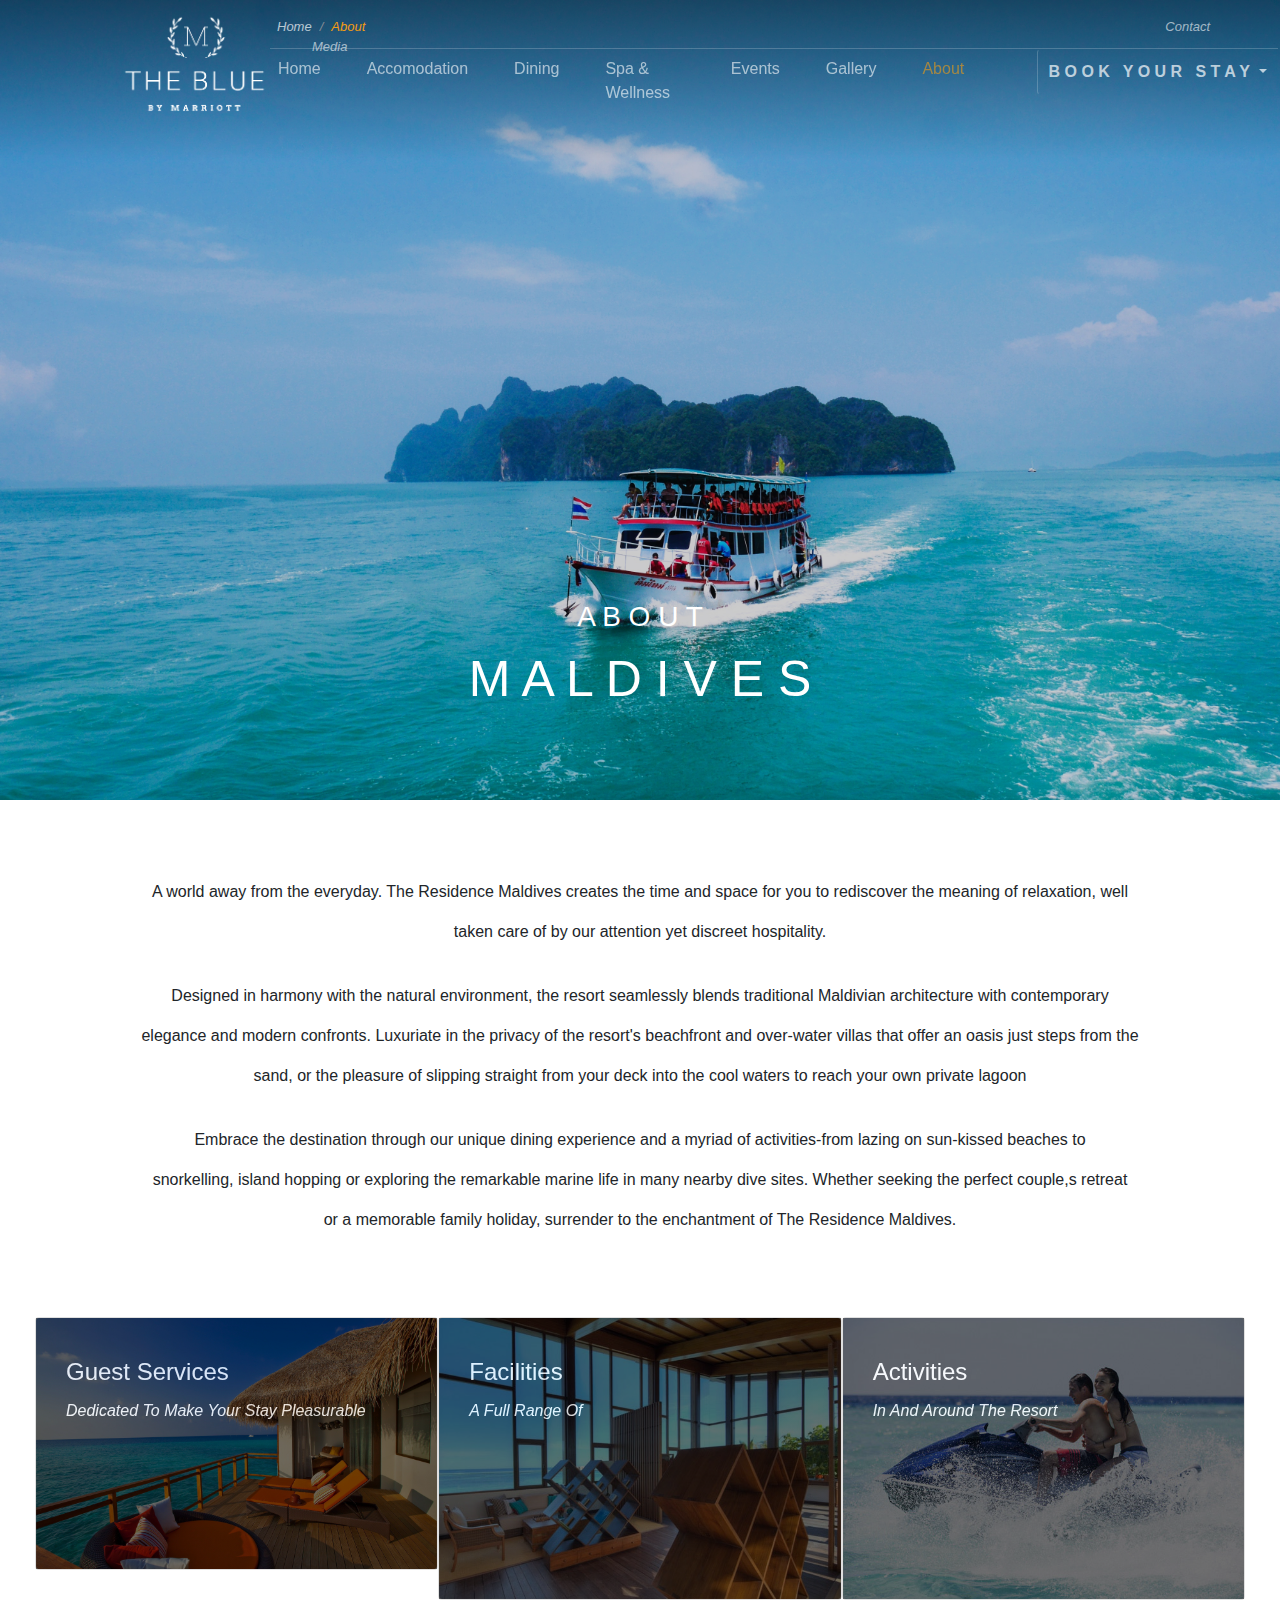
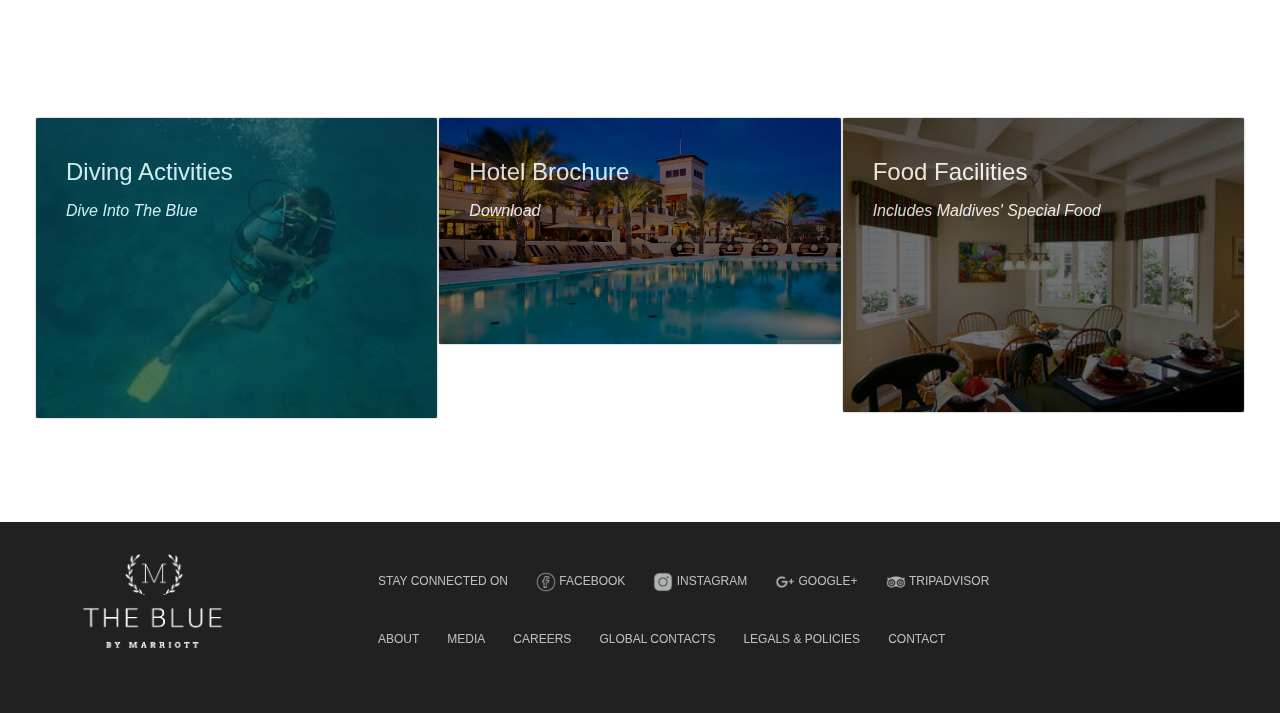
<file: WEB PROJECT/about.html>
<html>
    <head>
        <meta charset="utf-8">
        <title> ABOUT </title>
        <meta name="viewport" content="width=device-width, initial-scale=1, shrink-to-fit=no">
        <meta http-equiv="x-ua-compatible" content="ie=edge">
<!-- BOOTSRAP CSS -->
        <link rel="stylesheet" href="newbootstrap/dist/css/bootstrap.min.css">
<!-- CUSTOM CSS -->
        <link rel="stylesheet" href="style.css">
    </head>
    
    
    <body>
 <!-- ----------------------------------NAV BAR ------------------------------------------------------ -->       
 <div class="navbar-wrapper">
        <div class="navbar-container">
          <nav class="navbar navbar-expand-lg">
            <a class="navbar-brand" href="#">
                <img src="img/A.png" alt="logo of resort" class="logo-img">
            </a>
            <button class="navbar-toggler" type="button" data-toggle="collapse" data-target="#navbarNavAltMarkup" aria-controls="navbarNavAltMarkup" aria-expanded="false" aria-label="Toggle navigation">
            <span class="navbar-toggler-icon"></span>
            </button>
            <div class="collapse navbar-collapse" id="navbarNavAltMarkup">
                <div class="row bread-row">         
                <nav aria-label="breadcrumb" role="navigation">
                <ol class="breadcrumb">
                    <li class="breadcrumb-item" aria-current="page">Home</li>
                    <li class="breadcrumb-item active" aria-current="page" style="color: #f39c12">About</li>
                    <li style="padding-left: 800px; color: rgba(255, 255, 255, 0.7);"><a href="#" style="color: rgba(255, 255, 255, 0.6)">Contact</a></li>
                    <li style="padding-left: 35px;"><a href="#" style="color: rgba(255, 255, 255, 0.6)">Media</a></li>
                </ol>
                </nav>
                </div>
              <div class="navbar-nav">
                <a class="nav-item nav-link" href="index.html">Home</a>
                <a class="nav-item nav-link" href="accomodation.html">Accomodation<span class="sr-only">(current)</span></a>
                <a class="nav-item nav-link" href="dining.html">Dining</a>
                <a class="nav-item nav-link" href="spa&wellness.html">Spa & Wellness</a>
                <a class="nav-item nav-link" href="events.html">Events</a>
                <a class="nav-item nav-link" href="gallery.html">Gallery</a>
                <a class="nav-item nav-link active" href="about.html">About</a>
                <div class="spacing">&nbsp;</div>
                <div class="dropdown">
                  <button class="btn dropdown-toggle" style="border-left: 1px solid rgba(255, 255, 255, 0.2) !important;" type="button" id="dropdownMenuButton" data-toggle="dropdown" aria-haspopup="true" aria-expanded="false">
                    <strong>B O O K &nbsp; Y O U R &nbsp; S T A Y</strong>
                  </button>
                  <div class="dropdown-menu" aria-labelledby="dropdownMenuButton">
                    <form>
                      <div class="row">
                        <div class="col-md">
                          <label class="dropdown-label">Arrival</label>
                          <input type="date" class="form-control" id="date" aria-describedby="dateOfArrival">
                        </div>
                        <div class="col-md">
                          <label class="dropdown-label">Nights</label>
                          <input type="number" class="form-control" id="nights" placeholder="1">
                        </div>
                      </div>
                      <div class="row">
                          <div class="col-md">
                            <label class="dropdown-label">Rooms</label>
                            <input type="number" class="form-control" id="rooms" aria-describedby="numberOfRooms" placeholder="1">
                          </div>
                          <div class="col-md">
                            <label class="dropdown-label">Adults</label>
                            <input type="number" class="form-control" id="Adults" placeholder="1">
                          </div>
                          <div class="col-md">
                            <label class="dropdown-label">Children</label>
                            <input type="number" class="form-control" id="Children" placeholder="1">
                          </div>
                        </div>
                        <div class="row">
                          <button type="submit" class="btn btn-block" style="background-color: #bd893b; box-shadow: none; margin: 10px 15px; color: white;">Check Availability</button>
                        </div>
                    </form>
                  </div>
                </div>
              </div>
            </div>
          </nav>
        </div>
      </div>
 <!-- ----------------------------------NAV BAR ------------------------------------------------------ --> 
 <!---------------------------------------IMAGE-------------------------------------------------------- --> 
        <div class="secondary-image" style="background-image: url('img/beach/carousel1.jpg');"></div>
        <div class="img-text-container">
            <center>
                <h3 style="font-weight: lighter">A B O U T</h3>
                <p style="font-size:50px;">M A L D I V E S</p>
            </center>
        </div>
 <!-- ------------------------------------RESORT INTRO TEXT------------------------------------------------------------ -->

        <div class="container">
            <section class="section-content">
                
                
                   <p class="card-text" align="center">A world away from the everyday. The Residence Maldives creates the time and space for you to rediscover the meaning of relaxation, well</p>
                   <p class="card-text" align="center">taken care of by our attention yet discreet hospitality.</p>
                   <br>
                   <p class="card-text" align="center">Designed in harmony with the natural environment, the resort seamlessly blends traditional Maldivian architecture with contemporary</p>
                   <p class="card-text" align="center">elegance and modern confronts. Luxuriate in the privacy of the resort's beachfront and over-water villas that offer an oasis just steps from the</p>
                   <p class="card-text" align="center">sand, or the pleasure of slipping straight from your deck into the cool waters to reach your own private lagoon</p>
                   <br>
                   <p class="card-text" align="center">Embrace the destination through our unique dining experience and a myriad of activities-from lazing on sun-kissed beaches to</p>
                   <p class="card-text" align="center">snorkelling, island hopping or exploring the remarkable marine life in many nearby dive sites. Whether seeking the perfect couple,s retreat</p>
                   <p class="card-text" align="center">or a memorable family holiday, surrender to the enchantment of The Residence Maldives.</p>
             </section>
        </div>
        
<!-- ------------------------------------RESORT INTRO TEXT------------------------------------------------------------ -->
<div class="secondary-cards">
    <div class="row no-gutter">
        <div class="col-4 px-0">   
            <div class="card text-white">   
                <img class="card-img" src="img/About/guest_services.jpg" alt="Card image" height="100%">
                <div class="card-img-overlay">
                    <h4 class="card-title">Guest Services</h4>
                    <p class="card-text"><i>Dedicated To Make Your Stay Pleasurable</i></p>
                    
                  </div>
            </div>
        </div>
        <div class="col-4 px-0">
            <div class="card text-white">
                <img class="card-img" src="img/About/facilities.jpg" alt="Card image" height="100%">
                <div class="card-img-overlay">
                    <h4 class="card-title">Facilities</h4>
                    <p class="card-text"><i>A Full Range Of</i></p>
                    
                  </div>
                </div>
            </div>
            <div class="col-4 px-0">   
                <div class="card text-white">   
                    <img class="card-img" src="img/About/activities.jpg" alt="Card image" height="100%">
                    <div class="card-img-overlay">
                        <h4 class="card-title">Activities</h4>
                        <p class="card-text"><i>In And Around The Resort</i></p>
                        
                      </div>
                </div>
            </div>
    </div>
    <div class="row">
        <div class="col-4 px-0">   
            <div class="card text-white">   
                <img class="card-img" src="img/About/diving_facilities.jpg" alt="Card image" height="100%">
                <div class="card-img-overlay">
                    <h4 class="card-title">Diving Activities</h4>
                    <p class="card-text"><i>Dive Into The Blue</i></p>
                    
                  </div>
            </div>
        </div>
        <div class="col-4 px-0">
            <div class="card text-white">
                <img class="card-img" src="img/About/resort_brochure.jpg" alt="Card image" height="100%">
                <div class="card-img-overlay">
                    <h4 class="card-title">Hotel Brochure</h4>
                    <p class="card-text"><i>Download</i></p>
                    
                  </div>
            </div>
        </div>
        <div class="col-4 px-0">
            <div class="card text-white">
                <img class="card-img" src="img/About/food_services.jpg" alt="Card image" height="100%">
                <div class="card-img-overlay">
                    <h4 class="card-title">Food Facilities</h4>
                    <p class="card-text"><i>Includes Maldives' Special Food</i></p>
                    
                  </div>
            </div>
        </div>
    </div>
</div>

<!-- ------------------------------------Footer--------------------------------------------------------------- -->
<footer class="main-footer">
    <div class="container">
      <div class="row">
        <div class="logo-footer col-md-3">
          <div class="p-2"><img src="img/A.png" alt="logo of resort" class="logo-img">
          </div>
        </div>
        <div class="col">
          <div class="d-flex flex-row">
            <div class="p-2 ftext">STAY CONNECTED ON </div>
            <div class="p-2 ftext"><img src="img/icons/fb.png" class="footer-icon" alt="facebook icon">&nbsp;<a class = "footer-link text-white" href="">FACEBOOK</a></div>
            <div class="p-2 ftext"><img src="img/icons/ig.png" class="footer-icon" alt="facebook icon">&nbsp;<a class = "footer-link text-white" href="">INSTAGRAM</a></div>
            <div class="p-2 ftext"><img src="img/icons/gplus.png" class="footer-icon" alt="facebook icon">&nbsp;<a class = "footer-link text-white" href="">GOOGLE+</a></div>
            <div class="p-2 ftext"><img src="img/icons/tripad.png" class="footer-icon" alt="facebook icon">&nbsp;<a class = "footer-link text-white" href="">TRIPADVISOR</a></div>
          </div>
          <div class="d-flex flex-row">
              <div class="p-2 ftext"><a class = "footer-link text-white" href="">ABOUT</a></div>
              <div class="p-2 ftext"><a class = "footer-link text-white" href="">MEDIA</a></div>
              <div class="p-2 ftext"><a class = "footer-link text-white" href="">CAREERS</a></div>
              <div class="p-2 ftext"><a class = "footer-link text-white" href="">GLOBAL CONTACTS</a></div>
              <div class="p-2 ftext"><a class = "footer-link text-white" href="">LEGALS & POLICIES</a></div>
              <div class="p-2 ftext"><a class = "footer-link text-white" href="">CONTACT</a></div> 
          </div>
        </div>
      </div>
    </div>      
  </footer>
<!-- ------------------------------------footer--------------------------------------------------------------- -->



<!-- BOOTSRAP JQUERY AND JS -->
    <script src="jquery.js"></script>
    <script src="popper.js"></script>
    <script src="newbootstrap/dist/js/bootstrap.min.js"></script>
</body>
</html>
</file>
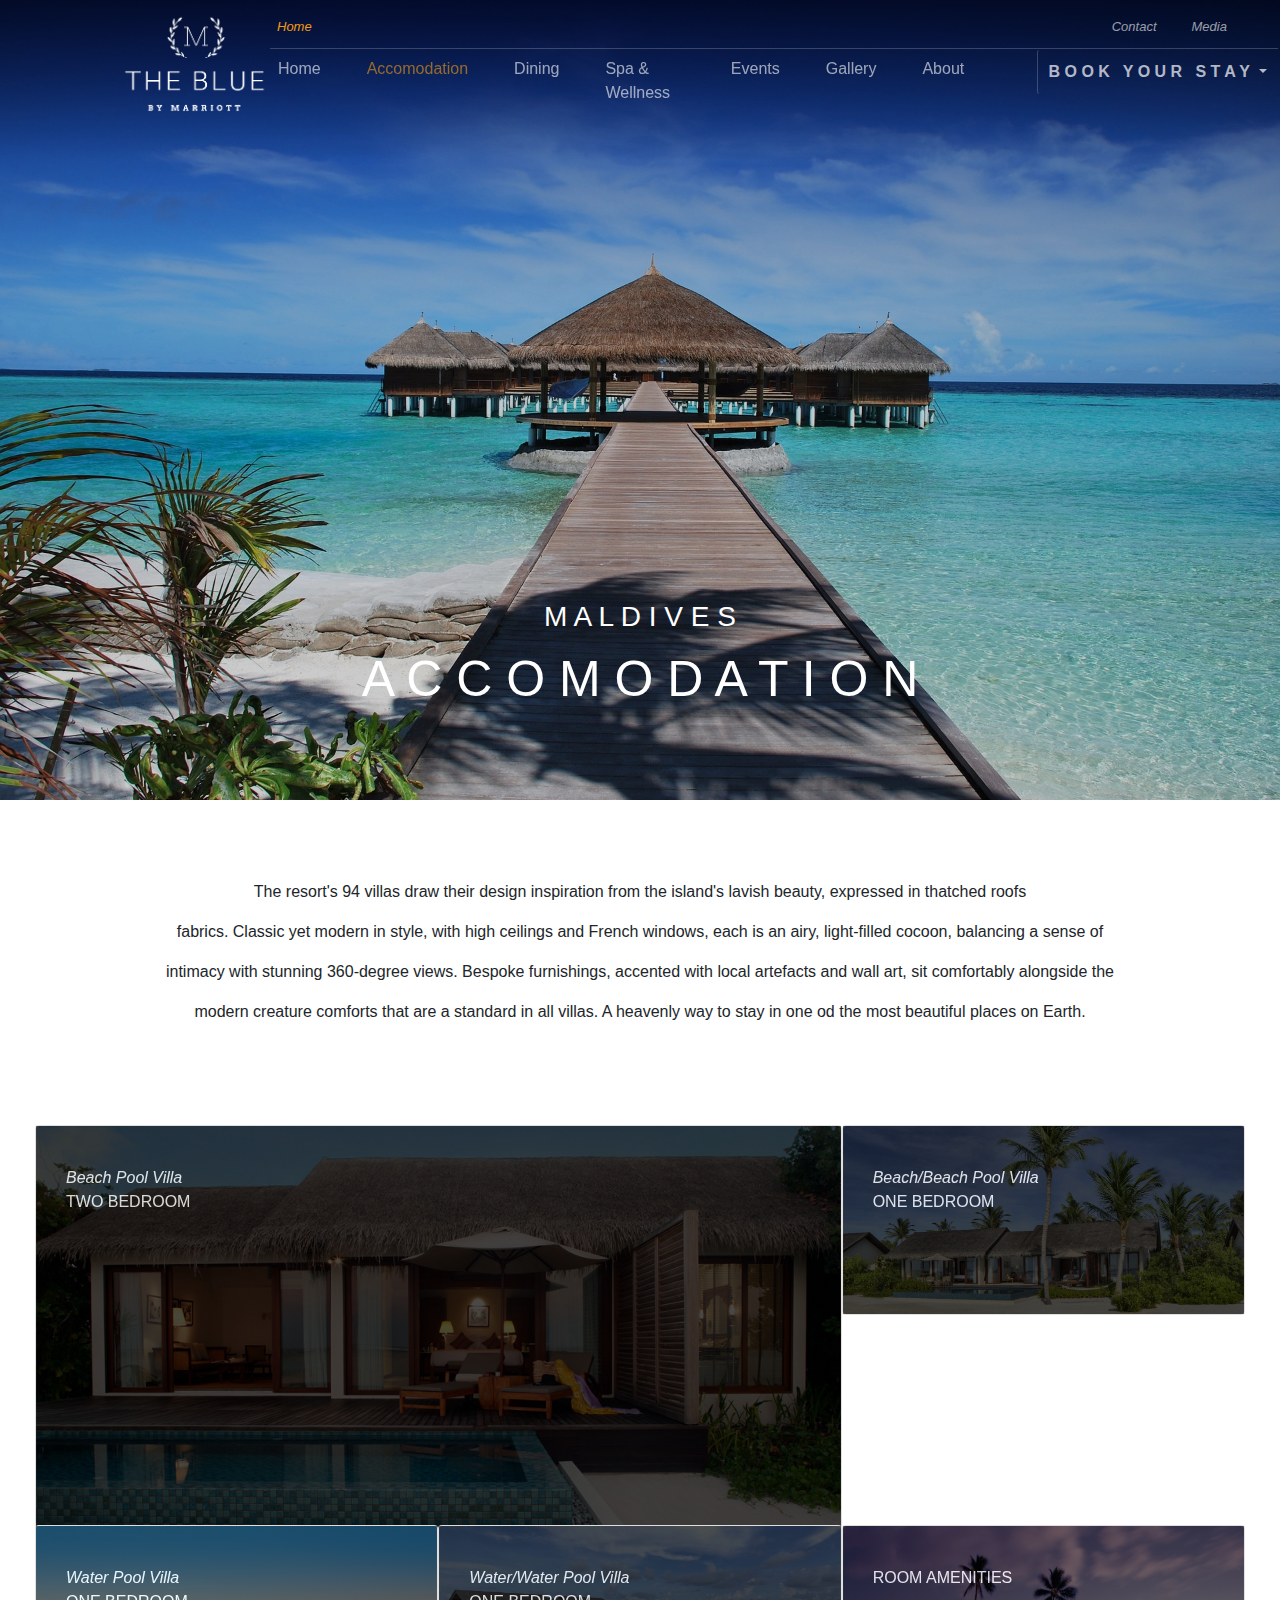
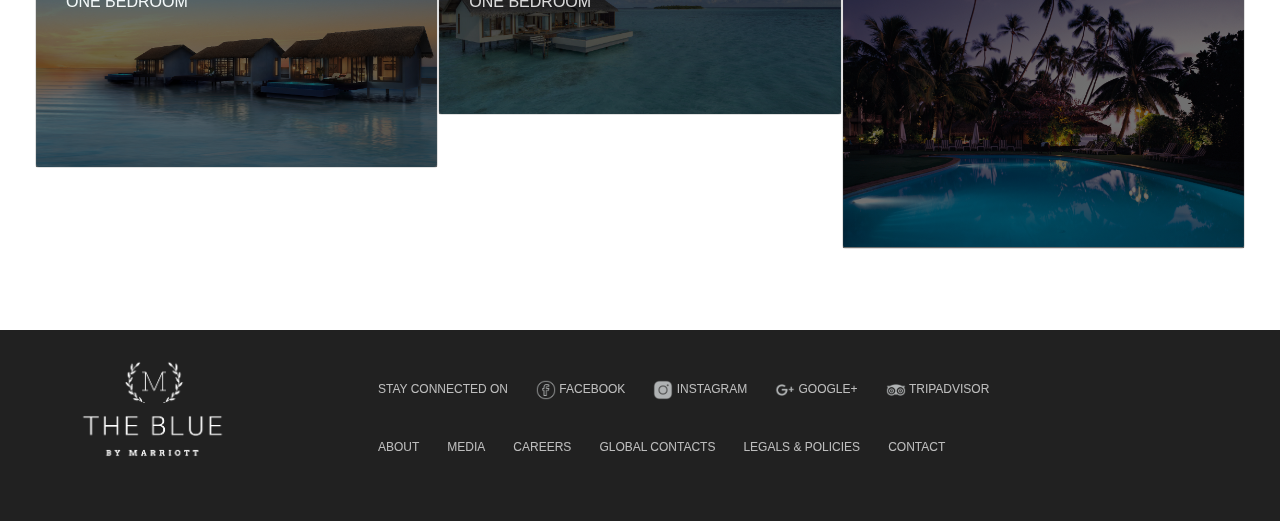
<file: WEB PROJECT/accomodation.html>
<html>
    <head>
        <meta charset="utf-8">
        <title> ACCOMODATION </title>
        <meta name="viewport" content="width=device-width, initial-scale=1, shrink-to-fit=no">
        <meta http-equiv="x-ua-compatible" content="ie=edge">
<!-- BOOTSRAP CSS -->
        <link rel="stylesheet" href="newbootstrap/dist/css/bootstrap.min.css">
<!-- CUSTOM CSS -->
        <link rel="stylesheet" href="style.css">
    </head>
    
    
    <body>
 <!-- ----------------------------------NAV BAR ------------------------------------------------------ -->       
 <div class="navbar-wrapper">
  <div class="navbar-container">
    <nav class="navbar navbar-expand-lg">
      <a class="navbar-brand" href="#">
          <img src="img/A.png" alt="logo of resort" class="logo-img">
      </a>
      <button class="navbar-toggler" type="button" data-toggle="collapse" data-target="#navbarNavAltMarkup" aria-controls="navbarNavAltMarkup" aria-expanded="false" aria-label="Toggle navigation">
      <span class="navbar-toggler-icon"></span>
      </button>
      <div class="collapse navbar-collapse" id="navbarNavAltMarkup">
          <div class="row bread-row">         
          <nav aria-label="breadcrumb" role="navigation">
          <ol class="breadcrumb">
              <li class="breadcrumb-item" aria-current="page" style="color: #f39c12">Home</li>
              <li style="padding-left: 800px; color: rgba(255, 255, 255, 0.7);"><a href="#" style="color: rgba(255, 255, 255, 0.6)">Contact</a></li>
              <li style="padding-left: 35px;"><a href="#" style="color: rgba(255, 255, 255, 0.6)">Media</a></li>
          </ol>
          </nav>
          </div>
        <div class="navbar-nav">
          <a class="nav-item nav-link" href="index.html">Home</a>
          <a class="nav-item nav-link active" href="accomodation.html">Accomodation<span class="sr-only">(current)</span></a>
          <a class="nav-item nav-link" href="dining.html">Dining</a>
          <a class="nav-item nav-link" href="spa&wellness.html">Spa & Wellness</a>
          <a class="nav-item nav-link" href="events.html">Events</a>
          <a class="nav-item nav-link" href="gallery.html">Gallery</a>
          <a class="nav-item nav-link" href="about.html">About</a>
          <div class="spacing">&nbsp;</div>
          <div class="dropdown">
            <button class="btn dropdown-toggle" style="border-left: 1px solid rgba(255, 255, 255, 0.2) !important;" type="button" id="dropdownMenuButton" data-toggle="dropdown" aria-haspopup="true" aria-expanded="false">
              <strong>B O O K &nbsp; Y O U R &nbsp; S T A Y</strong>
            </button>
            <div class="dropdown-menu" aria-labelledby="dropdownMenuButton">
              <form>
                <div class="row">
                  <div class="col-md">
                    <label class="dropdown-label">Arrival</label>
                    <input type="date" class="form-control" id="date" aria-describedby="dateOfArrival">
                  </div>
                  <div class="col-md">
                    <label class="dropdown-label">Nights</label>
                    <input type="number" class="form-control" id="nights" placeholder="1">
                  </div>
                </div>
                <div class="row">
                    <div class="col-md">
                      <label class="dropdown-label">Rooms</label>
                      <input type="number" class="form-control" id="rooms" aria-describedby="numberOfRooms" placeholder="1">
                    </div>
                    <div class="col-md">
                      <label class="dropdown-label">Adults</label>
                      <input type="number" class="form-control" id="Adults" placeholder="1">
                    </div>
                    <div class="col-md">
                      <label class="dropdown-label">Children</label>
                      <input type="number" class="form-control" id="Children" placeholder="1">
                    </div>
                  </div>
                  <div class="row">
                    <button type="submit" class="btn btn-block" style="background-color: #bd893b; box-shadow: none; margin: 10px 15px; color: white;">Check Availability</button>
                  </div>
              </form>
            </div>
          </div>
        </div>
      </div>
    </nav>
  </div>
</div>
 <!-- ----------------------------------NAV BAR ------------------------------------------------------ --> 
 <!---------------------------------------IMAGE-------------------------------------------------------- --> 
        <div class="secondary-image" style="background-image: url('img/beach/accomodation.jpg');"></div>
        <div class="img-text-container">
            <center>
                <h3 style="font-weight: lighter">M A L D I V E S</h3>
                <p style="font-size:50px;">A C C O M O D A T I O N</p>
            </center>
        </div>
 <!-- ------------------------------------RESORT INTRO TEXT------------------------------------------------------------ -->

        <div class="container">
            <section class="section-content">
                
                <p id="intro-content" align="center">The resort's 94 villas draw their design inspiration from the island's lavish beauty, expressed in thatched roofs</p>
                <p id="intro-content" align="center">fabrics. Classic yet modern in style, with high ceilings and French windows, each is an airy, light-filled cocoon, balancing a sense of</p>
		<p id="intro-content" align="center">intimacy with stunning 360-degree views. Bespoke furnishings, accented with local artefacts and wall art, sit comfortably alongside the</p>
		<p id="intro-content" align="center">modern creature comforts that are a standard in all villas. A heavenly way to stay in one od the most beautiful places on Earth.</p>
            </section>
        </div>
        
<!-- ------------------------------------RESORT INTRO TEXT------------------------------------------------------------ -->
<div class="secondary-cards">
    <div class="row no-gutter">
        <div class="col-8 px-0">   
            <div class="card text-white">   
                <img class="card-img" src="img/accomodation/card1.jpg" alt="Card image" height="100%">
                <a href="room1.html"><div class="card-img-overlay">
                    <i>Beach Pool Villa</i>
                    <p class="card-text">TWO BEDROOM</p> 
                </div></a>
            </div>
        </div>
        <div class="col-4 px-0">
            <div class="card text-white">
                <img class="card-img" src="img/accomodation/card2.jpg" alt="Card image" height="100%">
                <a href="room2.html"><div class="card-img-overlay">
                    <i>Beach/Beach Pool Villa</i>
                    <p class="card-text">ONE BEDROOM</p>                  
                  </div></a>
            </div>
        </div>
    </div>
    <div class="row">
        <div class="col-4 px-0">   
            <div class="card text-white">   
                <img class="card-img" src="img/accomodation/card3.jpg" alt="Card image" height="100%">
                <a href="room3.html"><div class="card-img-overlay">   
                    <i>Water Pool Villa</i>
                    <p class="card-text">ONE BEDROOM</p>                                    
                  </div></a>
            </div>
        </div>
        <div class="col-4 px-0">
            <div class="card text-white">
                <img class="card-img" src="img/accomodation/card4.jpg" alt="Card image" height="100%">
                <a href="room4.html"><div class="card-img-overlay">
                    <i>Water/Water Pool Villa</i>
                    <p class="card-text">ONE BEDROOM</p>
                    
                  </div></a>
            </div>
        </div>
        <div class="col-4 px-0">
            <div class="card text-white">
                <img class="card-img" src="img/accomodation/card5.jpg" alt="Card image" height="100%">
                <a href="room0.html"><div class="card-img-overlay">
                    <p class="card-text">ROOM AMENITIES</p>                    
                  </div></a>
            </div>
        </div>
    </div>
</div>

<!-- ------------------------------------Footer--------------------------------------------------------------- -->
<footer class="main-footer">
    <div class="container">
      <div class="row">
        <div class="logo-footer col-md-3">
          <div class="p-2"><img src="img/A.png" alt="logo of resort" class="logo-img">
          </div>
        </div>
        <div class="col">
          <div class="d-flex flex-row">
            <div class="p-2 ftext">STAY CONNECTED ON </div>
            <div class="p-2 ftext"><img src="img/icons/fb.png" class="footer-icon" alt="facebook icon">&nbsp;<a class = "footer-link text-white" href="">FACEBOOK</a></div>
            <div class="p-2 ftext"><img src="img/icons/ig.png" class="footer-icon" alt="facebook icon">&nbsp;<a class = "footer-link text-white" href="">INSTAGRAM</a></div>
            <div class="p-2 ftext"><img src="img/icons/gplus.png" class="footer-icon" alt="facebook icon">&nbsp;<a class = "footer-link text-white" href="">GOOGLE+</a></div>
            <div class="p-2 ftext"><img src="img/icons/tripad.png" class="footer-icon" alt="facebook icon">&nbsp;<a class = "footer-link text-white" href="">TRIPADVISOR</a></div>
          </div>
          <div class="d-flex flex-row">
              <div class="p-2 ftext"><a class = "footer-link text-white" href="">ABOUT</a></div>
              <div class="p-2 ftext"><a class = "footer-link text-white" href="">MEDIA</a></div>
              <div class="p-2 ftext"><a class = "footer-link text-white" href="">CAREERS</a></div>
              <div class="p-2 ftext"><a class = "footer-link text-white" href="">GLOBAL CONTACTS</a></div>
              <div class="p-2 ftext"><a class = "footer-link text-white" href="">LEGALS & POLICIES</a></div>
              <div class="p-2 ftext"><a class = "footer-link text-white" href="">CONTACT</a></div> 
          </div>
        </div>
      </div>
    </div>      
  </footer>
<!-- ------------------------------------footer--------------------------------------------------------------- -->



<!-- BOOTSRAP JQUERY AND JS -->
    <script src="jquery.js"></script>
    <script src="popper.js"></script>
    <script src="newbootstrap/dist/js/bootstrap.min.js"></script>
</body>
</html>
</file>
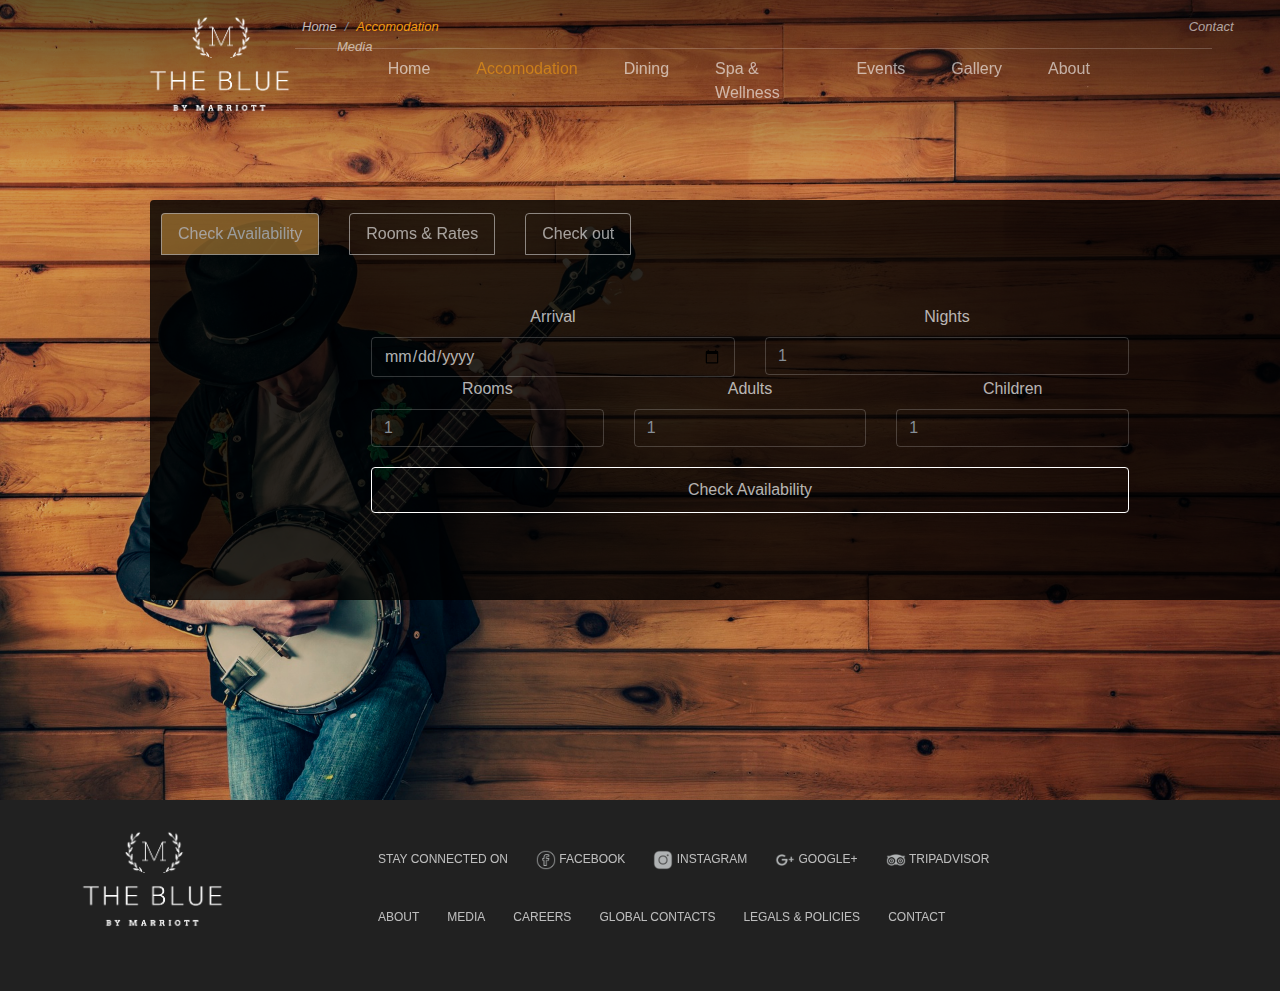
<file: WEB PROJECT/booking.html>
<html>
    <head>
        <meta charset="utf-8">
        <title> BOOKING </title>
        <meta name="viewport" content="width=device-width, initial-scale=1, shrink-to-fit=no">
        <meta http-equiv="x-ua-compatible" content="ie=edge">
<!-- BOOTSRAP CSS -->
        <link rel="stylesheet" href="newbootstrap/dist/css/bootstrap.min.css">
<!-- CUSTOM CSS -->
        <link rel="stylesheet" href="style.css">
        <link rel="stylesheet" href="booking_style.css">
    </head>
    
    
    <body>
 <!-- ----------------------------------NAV BAR ------------------------------------------------------ -->       
 <div class="navbar-wrapper">
        <div class="navbar-container">
          <nav class="navbar navbar-expand-lg">
            <a class="navbar-brand" href="#">
                <img src="img/A.png" alt="logo of resort" class="logo-img">
            </a>
            <button class="navbar-toggler" type="button" data-toggle="collapse" data-target="#navbarNavAltMarkup" aria-controls="navbarNavAltMarkup" aria-expanded="false" aria-label="Toggle navigation">
            <span class="navbar-toggler-icon"></span>
            </button>
            <div class="collapse navbar-collapse" id="navbarNavAltMarkup">
                <div class="row bread-row">         
                <nav aria-label="breadcrumb" role="navigation">
                <ol class="breadcrumb">
                    <li class="breadcrumb-item" aria-current="page">Home</li>
                    <li class="breadcrumb-item active" aria-current="page" style="color: #f39c12">Accomodation</li>
                    <li style="padding-left: 750px; color: rgba(255, 255, 255, 0.7);"><a href="#" style="color: rgba(255, 255, 255, 0.6)">Contact</a></li>
                    <li style="padding-left: 35px;"><a href="#" style="color: rgba(255, 255, 255, 0.6)">Media</a></li>
                </ol>
                </nav>
                </div>
              <div class="navbar-nav">
                <div class="spacing" style>&nbsp;</div>
                <div class="spacing" style>&nbsp;</div>                
                <a class="nav-item nav-link " href="index.html">Home</a>
                <a class="nav-item nav-link active" href="accomodation.html">Accomodation<span class="sr-only">(current)</span></a>
                <a class="nav-item nav-link" href="dining.html">Dining</a>
                <a class="nav-item nav-link" href="spa&wellness.html">Spa & Wellness</a>
                <a class="nav-item nav-link" href="events.html">Events</a>
                <a class="nav-item nav-link" href="gallery.html">Gallery</a>
                <a class="nav-item nav-link" href="about.html">About</a>
                <div class="spacing" style>&nbsp;</div>
                <div class="spacing" style>&nbsp;</div>
                
              </div>
            </div>
          </nav>
        </div>
      </div>
 <!-- ----------------------------------NAV BAR ------------------------------------------------------ --> 
 <!---------------------------------------IMAGE-------------------------------------------------------- --> 
        <div class="secondary-image" style="background-image: url('img/booking/banjo.jpg');"></div>
        <div class="booking-card">
            <div class="card text-center">
                <div class="card-header">
                    <ul class="nav nav-tabs card-header-tabs">
                    <li class="nav-item">
                        <a class="nav-link booking-link" style="color:rgb(255, 255, 255); border-color: rgba(255, 255, 255, 0.8); background-color: #bd893b;" href="booking.html">Check Availability</a>
                    </li>
                    <li class="nav-item">
                        <a class="nav-link booking-link" style="color:rgb(255, 255, 255); border-color: rgba(255, 255, 255, 0.8);" href="booking2.html">Rooms & Rates</a>
                    </li>
                    <li class="nav-item">
                        <a class="nav-link booking-link" style="color:rgb(255, 255, 255); border-color: rgba(255, 255, 255, 0.8);" href="booking3.html">Check out</a>
                    </li>
                    </ul>
                </div>
                <div class="card-body">
                    <div class="availability-card">
                    <form>
                        <div class="row">
                            <div class="col-md">
                            <label class="dropdown-label">Arrival</label>
                            <input type="date" class="form-control" id="date" aria-describedby="dateOfArrival">
                            </div>
                            <div class="col-md">
                            <label class="dropdown-label">Nights</label>
                            <input type="number" class="form-control" id="nights" placeholder="1">
                            </div>
                        </div>
                        <div class="row">
                            <div class="col-md">
                                <label class="dropdown-label">Rooms</label>
                                <input type="number" class="form-control" id="rooms" aria-describedby="numberOfRooms" placeholder="1">
                            </div>
                            <div class="col-md">
                                <label class="dropdown-label">Adults</label>
                                <input type="number" class="form-control" id="Adults" placeholder="1">
                            </div>
                            <div class="col-md">
                                <label class="dropdown-label">Children</label>
                                <input type="number" class="form-control" id="Children" placeholder="1">
                            </div>
                        </div>
                        <a href="booking2.html" class="btn btn-outline-warning btn-block">Check Availability</a>
                    </form>
                </div>  
                </div>
            </div>
        </div>
 <!-- ------------------------------------BOOKING CARD------------------------------------------------------------ -->

<!-- ------------------------------------Footer--------------------------------------------------------------- -->
<footer class="main-footer">
    <div class="container">
      <div class="row">
        <div class="logo-footer col-md-3">
          <div class="p-2"><img src="img/A.png" alt="logo of resort" class="logo-img">
          </div>
        </div>
        <div class="col">
          <div class="d-flex flex-row">
            <div class="p-2 ftext">STAY CONNECTED ON </div>
            <div class="p-2 ftext"><img src="img/icons/fb.png" class="footer-icon" alt="facebook icon">&nbsp;<a class = "footer-link text-white" href="">FACEBOOK</a></div>
            <div class="p-2 ftext"><img src="img/icons/ig.png" class="footer-icon" alt="facebook icon">&nbsp;<a class = "footer-link text-white" href="">INSTAGRAM</a></div>
            <div class="p-2 ftext"><img src="img/icons/gplus.png" class="footer-icon" alt="facebook icon">&nbsp;<a class = "footer-link text-white" href="">GOOGLE+</a></div>
            <div class="p-2 ftext"><img src="img/icons/tripad.png" class="footer-icon" alt="facebook icon">&nbsp;<a class = "footer-link text-white" href="">TRIPADVISOR</a></div>
          </div>
          <div class="d-flex flex-row">
              <div class="p-2 ftext"><a class = "footer-link text-white" href="">ABOUT</a></div>
              <div class="p-2 ftext"><a class = "footer-link text-white" href="">MEDIA</a></div>
              <div class="p-2 ftext"><a class = "footer-link text-white" href="">CAREERS</a></div>
              <div class="p-2 ftext"><a class = "footer-link text-white" href="">GLOBAL CONTACTS</a></div>
              <div class="p-2 ftext"><a class = "footer-link text-white" href="">LEGALS & POLICIES</a></div>
              <div class="p-2 ftext"><a class = "footer-link text-white" href="">CONTACT</a></div> 
          </div>
        </div>
      </div>
    </div>      
  </footer>
<!-- ------------------------------------footer--------------------------------------------------------------- -->



<!-- BOOTSRAP JQUERY AND JS -->
    <script src="jquery.js"></script>
    <script src="popper.js"></script>
    <script src="newbootstrap/dist/js/bootstrap.min.js"></script>
</body>
</html>
</file>
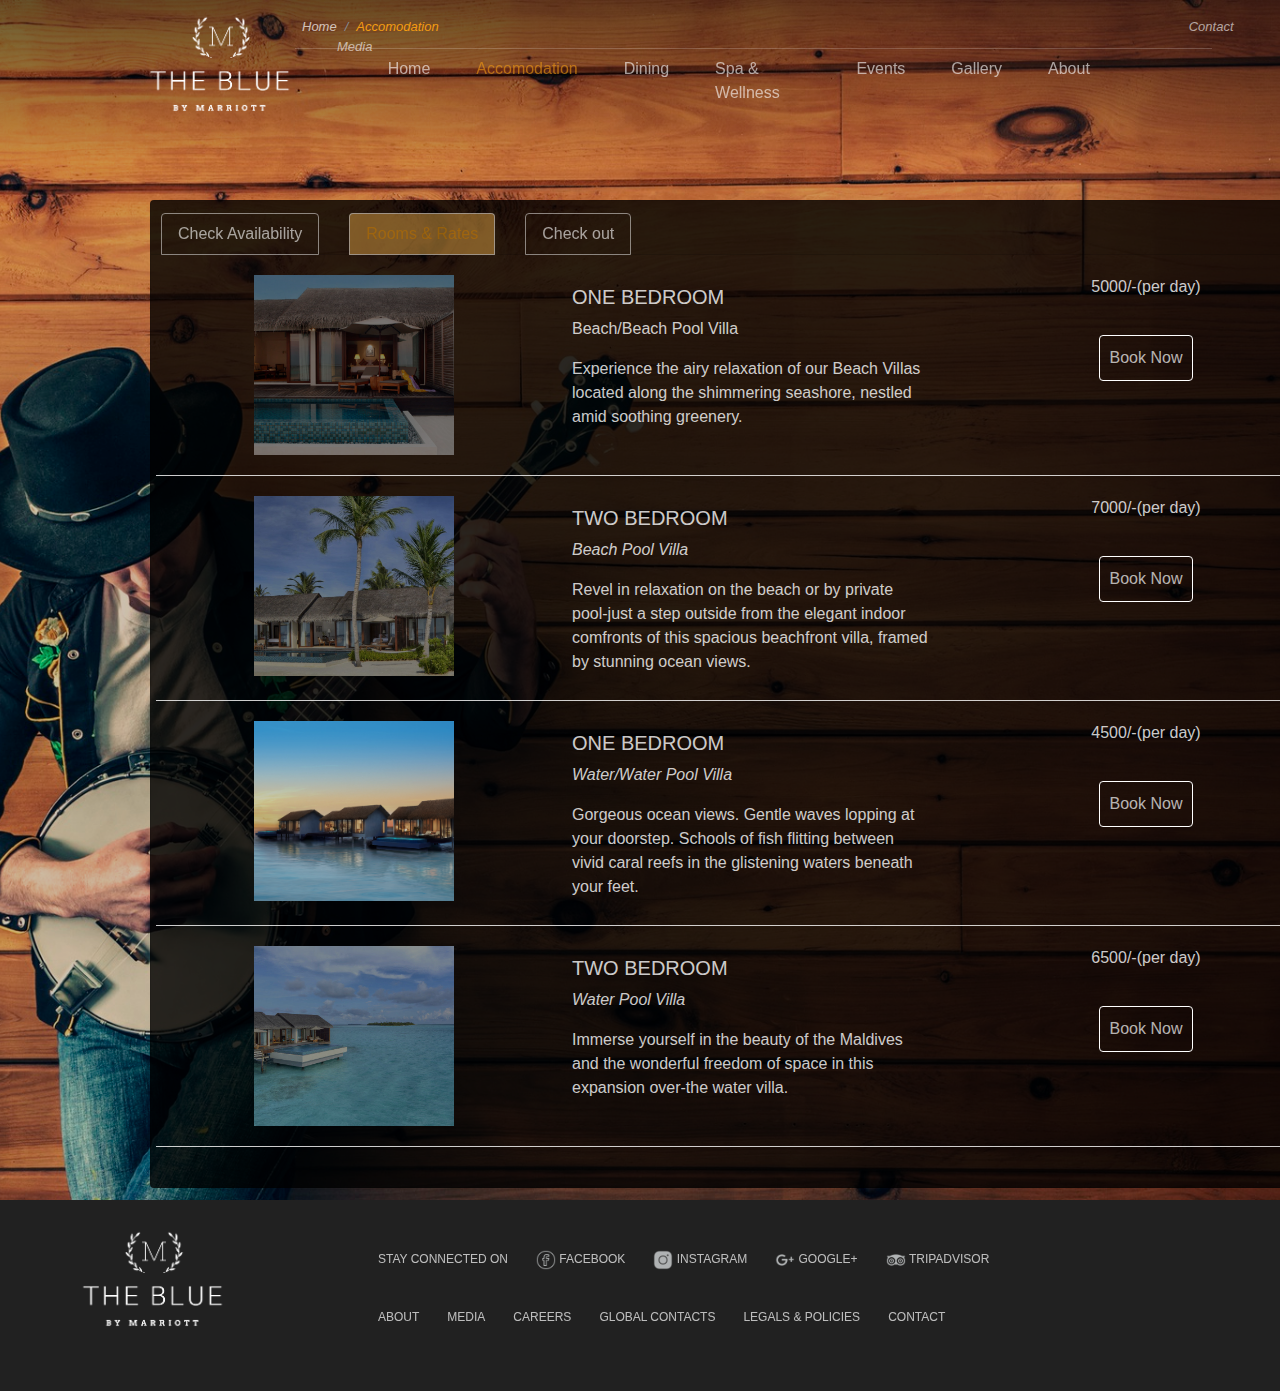
<file: WEB PROJECT/booking2.html>
<html>
        <head>
            <meta charset="utf-8">
            <title> BOOKING2 </title>
            <meta name="viewport" content="width=device-width, initial-scale=1, shrink-to-fit=no">
            <meta http-equiv="x-ua-compatible" content="ie=edge">
    <!-- BOOTSRAP CSS -->
            <link rel="stylesheet" href="newbootstrap/dist/css/bootstrap.min.css">
    <!-- CUSTOM CSS -->
            <link rel="stylesheet" href="style.css">
            <link rel="stylesheet" href="booking_style.css">
        </head>
        
        
        <body>
     <!-- ----------------------------------NAV BAR ------------------------------------------------------ -->       
     <div class="navbar-wrapper">
            <div class="navbar-container">
              <nav class="navbar navbar-expand-lg">
                <a class="navbar-brand" href="#">
                    <img src="img/A.png" alt="logo of resort" class="logo-img">
                </a>
                <button class="navbar-toggler" type="button" data-toggle="collapse" data-target="#navbarNavAltMarkup" aria-controls="navbarNavAltMarkup" aria-expanded="false" aria-label="Toggle navigation">
                <span class="navbar-toggler-icon"></span>
                </button>
                <div class="collapse navbar-collapse" id="navbarNavAltMarkup">
                    <div class="row bread-row">         
                    <nav aria-label="breadcrumb" role="navigation">
                    <ol class="breadcrumb">
                        <li class="breadcrumb-item" aria-current="page">Home</li>
                        <li class="breadcrumb-item active" aria-current="page" style="color: #f39c12">Accomodation</li>
                        <li style="padding-left: 750px; color: rgba(255, 255, 255, 0.7);"><a href="#" style="color: rgba(255, 255, 255, 0.6)">Contact</a></li>
                        <li style="padding-left: 35px;"><a href="#" style="color: rgba(255, 255, 255, 0.6)">Media</a></li>
                    </ol>
                    </nav>
                    </div>
                  <div class="navbar-nav">
                    <div class="spacing" style>&nbsp;</div>
                    <div class="spacing" style>&nbsp;</div>                
                    <a class="nav-item nav-link " href="index.html">Home</a>
                    <a class="nav-item nav-link active" href="accomodation.html">Accomodation<span class="sr-only">(current)</span></a>
                    <a class="nav-item nav-link" href="dining.html">Dining</a>
                    <a class="nav-item nav-link" href="spa&wellness.html">Spa & Wellness</a>
                    <a class="nav-item nav-link" href="events.html">Events</a>
                    <a class="nav-item nav-link" href="gallery.html">Gallery</a>
                    <a class="nav-item nav-link" href="about.html">About</a>
                    <div class="spacing" style>&nbsp;</div>
                    <div class="spacing" style>&nbsp;</div>
                    
                  </div>
                </div>
              </nav>
            </div>
          </div>
     <!-- ----------------------------------NAV BAR ------------------------------------------------------ --> 
     <!---------------------------------------IMAGE-------------------------------------------------------- --> 
            <div class="secondary-image" style="background-image: url('img/booking/banjo.jpg'); height: 1200px;"></div>
            <div class="booking-card">
                <div class="card text-center">
                    <div class="card-header">
                        <ul class="nav nav-tabs card-header-tabs">
                        <li class="nav-item">
                            <a class="nav-link booking-link" style="color:rgb(255, 255, 255); border-color: rgba(255, 255, 255, 0.8);" href="booking.html">Check Availability</a>
                        </li>
                        <li class="nav-item">
                            <a class="nav-link booking-link active" style="background-color: #bd893b; color:rgb(255, 255, 255); border-color: rgba(255, 255, 255, 0.8);" href="booking2.html">Rooms & Rates</a>
                        </li>
                        <li class="nav-item">
                            <a class="nav-link booking-link" style="color:rgb(255, 255, 255); border-color: rgba(255, 255, 255, 0.8);" href="booking3.html">Check out</a>
                        </li>
                        </ul>
                    </div>
                    <div class="card-body">
                        <div class="rooms-card">
                            <div class="row">
                                <div class="col-sm">
                                    <img src="img/accomodation/card1.jpg" alt="room type 1" class="room-img">
                                </div>
                                <div class="col-lg">
                                    <div class="room-info">
                                        <h5>ONE BEDROOM</h5>
                                        <p>Beach/Beach Pool Villa</i></p>
                                        <p>Experience the airy relaxation of our Beach Villas located along the shimmering seashore, nestled amid soothing greenery.</p>
                                    </div>
                                </div>
                                <div class="col-sm">
                                    <p>5000/-(per day)</p>
                                    <a href="booking3.html" class="btn btn-outline-warning">Book Now</a>
                                    
                                </div> 
                            </div>
                        </div>
                        <div class="row">
                            <div class="col-sm">
                                <img src="img/accomodation/card2.jpg" alt="room type 1" class="room-img">
                            </div>
                            <div class="col-lg">
                                <div class="room-info">
                                    <h5>TWO BEDROOM</h5>
                                    <p><i>Beach Pool Villa</i></p>
                                    <p>Revel in relaxation on the beach or by private pool-just a step outside from the elegant indoor comfronts of this spacious beachfront villa, framed by stunning ocean views.</p>
                                </div>
                            </div>
                            <div class="col-sm">
                                <p>7000/-(per day)</p>
                                <a href="booking3.html" class="btn btn-outline-warning booking-link">Book Now</a>
                            </div> 
                        </div>
                            <div class="row">
                                <div class="col-sm">
                                    <img src="img/accomodation/card3.jpg" alt="room type 1" class="room-img">
                                </div>
                                <div class="col-lg">
                                    <div class="room-info">
                                        <h5>ONE BEDROOM</h5>
                                        <p><i>Water/Water Pool Villa</i></p>
                                        <p>Gorgeous ocean views. Gentle waves lopping at your doorstep. Schools of fish flitting between vivid caral reefs in the glistening waters beneath your feet.</p>
                                        
                                    </div>
                                </div>
                                <div class="col-sm">
                                    <p>4500/-(per day)</p>
                                    <a href="booking3.html" class="btn btn-outline-warning">Book Now</a>
                                </div>  
                                </div> 
                                <div class="row">
                                        <div class="col-sm">
                                            <img src="img/accomodation/card4.jpg" alt="room type 1" class="room-img">
                                        </div>
                                        <div class="col-lg">
                                            <div class="room-info">
                                                <h5>TWO BEDROOM</h5>
                                                <p><i>Water Pool Villa</i></p>
                                                <p>Immerse yourself in the beauty of the Maldives and the wonderful freedom of space in this expansion over-the water villa.</p>
                                            </div>
                                        </div>
                                        <div class="col-sm">
                                            <p>6500/-(per day)</p>
                                            <a href="booking3.html" class="btn btn-outline-warning">Book Now</a>
                                            
                                        </div> 
                                    </div>
                          
                        
                    </div>
                </div>
            </div>
     <!-- ------------------------------------BOOKING CARD------------------------------------------------------------ -->
    
    <!-- ------------------------------------Footer--------------------------------------------------------------- -->
    <footer class="main-footer">
        <div class="container">
          <div class="row">
            <div class="logo-footer col-md-3">
              <div class="p-2"><img src="img/A.png" alt="logo of resort" class="logo-img">
              </div>
            </div>
            <div class="col">
              <div class="d-flex flex-row">
                <div class="p-2 ftext">STAY CONNECTED ON </div>
                <div class="p-2 ftext"><img src="img/icons/fb.png" class="footer-icon" alt="facebook icon">&nbsp;<a class = "footer-link text-white" href="">FACEBOOK</a></div>
                <div class="p-2 ftext"><img src="img/icons/ig.png" class="footer-icon" alt="facebook icon">&nbsp;<a class = "footer-link text-white" href="">INSTAGRAM</a></div>
                <div class="p-2 ftext"><img src="img/icons/gplus.png" class="footer-icon" alt="facebook icon">&nbsp;<a class = "footer-link text-white" href="">GOOGLE+</a></div>
                <div class="p-2 ftext"><img src="img/icons/tripad.png" class="footer-icon" alt="facebook icon">&nbsp;<a class = "footer-link text-white" href="">TRIPADVISOR</a></div>
              </div>
              <div class="d-flex flex-row">
                  <div class="p-2 ftext"><a class = "footer-link text-white" href="">ABOUT</a></div>
                  <div class="p-2 ftext"><a class = "footer-link text-white" href="">MEDIA</a></div>
                  <div class="p-2 ftext"><a class = "footer-link text-white" href="">CAREERS</a></div>
                  <div class="p-2 ftext"><a class = "footer-link text-white" href="">GLOBAL CONTACTS</a></div>
                  <div class="p-2 ftext"><a class = "footer-link text-white" href="">LEGALS & POLICIES</a></div>
                  <div class="p-2 ftext"><a class = "footer-link text-white" href="">CONTACT</a></div> 
              </div>
            </div>
          </div>
        </div>      
      </footer>
    <!-- ------------------------------------footer--------------------------------------------------------------- -->
    
    
    
    <!-- BOOTSRAP JQUERY AND JS -->
        <script src="jquery.js"></script>
        <script src="popper.js"></script>
        <script src="newbootstrap/dist/js/bootstrap.min.js"></script>
    </body>
    </html>
</file>
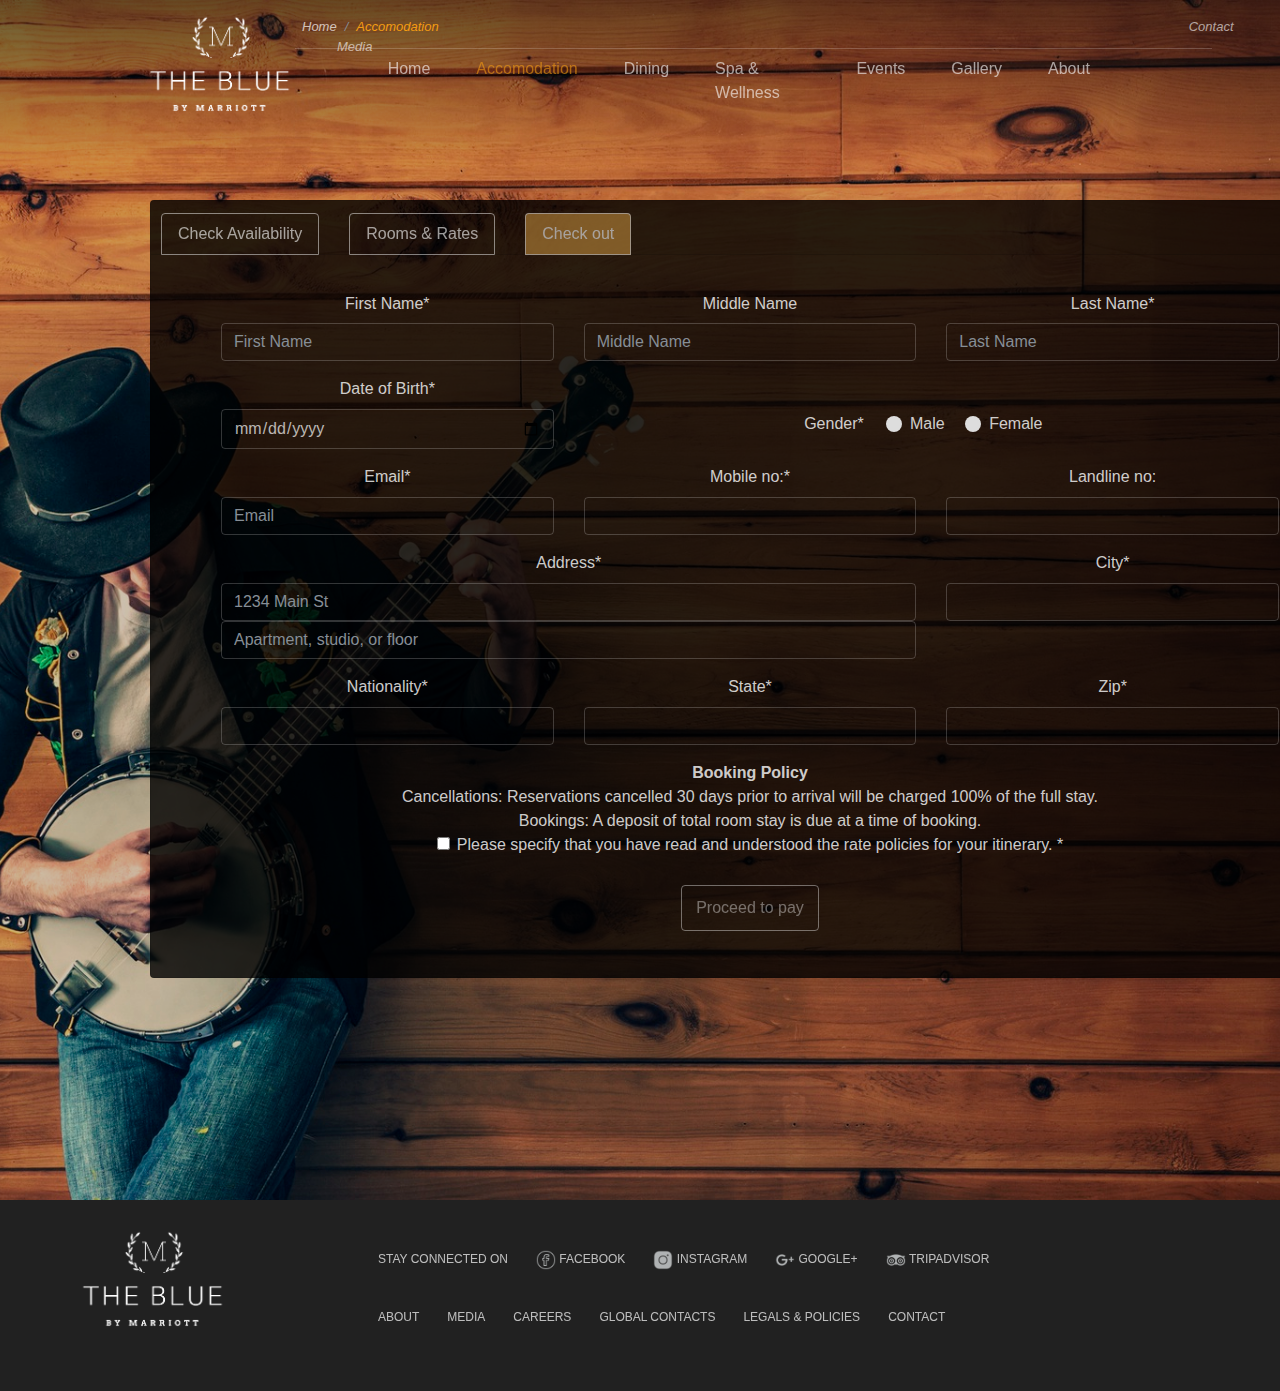
<file: WEB PROJECT/booking3.html>
<html>
    <head>
        <meta charset="utf-8">
        <title> BOOKING </title>
        <meta name="viewport" content="width=device-width, initial-scale=1, shrink-to-fit=no">
        <meta http-equiv="x-ua-compatible" content="ie=edge">
<!-- BOOTSRAP CSS -->
        <link rel="stylesheet" href="newbootstrap/dist/css/bootstrap.min.css">
<!-- CUSTOM CSS -->
        <link rel="stylesheet" href="style.css">
        <link rel="stylesheet" href="booking_style.css">
<!-- ---------------------------------------------- custom JS -------------------------------------------------- -->
    </head>
    
    
    <body>
 <!-- ----------------------------------NAV BAR ------------------------------------------------------ -->       
 <div class="navbar-wrapper">
        <div class="navbar-container">
          <nav class="navbar navbar-expand-lg">
            <a class="navbar-brand" href="#">
                <img src="img/A.png" alt="logo of resort" class="logo-img">
            </a>
            <button class="navbar-toggler" type="button" data-toggle="collapse" data-target="#navbarNavAltMarkup" aria-controls="navbarNavAltMarkup" aria-expanded="false" aria-label="Toggle navigation">
            <span class="navbar-toggler-icon"></span>
            </button>
            <div class="collapse navbar-collapse" id="navbarNavAltMarkup">
                <div class="row bread-row">         
                <nav aria-label="breadcrumb" role="navigation">
                <ol class="breadcrumb">
                    <li class="breadcrumb-item" aria-current="page">Home</li>
                    <li class="breadcrumb-item active" aria-current="page" style="color: #f39c12">Accomodation</li>
                    <li style="padding-left: 750px; color: rgba(255, 255, 255, 0.7);"><a href="#" style="color: rgba(255, 255, 255, 0.6)">Contact</a></li>
                    <li style="padding-left: 35px;"><a href="#" style="color: rgba(255, 255, 255, 0.6)">Media</a></li>
                </ol>
                </nav>
                </div>
              <div class="navbar-nav">
                <div class="spacing" style>&nbsp;</div>
                <div class="spacing" style>&nbsp;</div>                
                <a class="nav-item nav-link" href="index.html">Home</a>
                <a class="nav-item nav-link active" href="accomodation.html">Accomodation<span class="sr-only">(current)</span></a>
                <a class="nav-item nav-link" href="dining.html">Dining</a>
                <a class="nav-item nav-link" href="spa&wellness.html">Spa & Wellness</a>
                <a class="nav-item nav-link" href="events.html">Events</a>
                <a class="nav-item nav-link" href="gallery.html">Gallery</a>
                <a class="nav-item nav-link" href="about.html">About</a>
                <div class="spacing" style>&nbsp;</div>
                <div class="spacing" style>&nbsp;</div>
                
              </div>
            </div>
          </nav>
        </div>
      </div>
 <!-- ----------------------------------NAV BAR ------------------------------------------------------ --> 
 <!---------------------------------------IMAGE-------------------------------------------------------- --> 
        <div class="secondary-image" style="background-image: url('img/booking/banjo.jpg'); height: 1200px;"></div>
        <div class="booking-card">
            <div class="card text-center">
                <div class="card-header">
                    <ul class="nav nav-tabs card-header-tabs">
                    <li class="nav-item">
                        <a class="nav-link booking-link" style="color:rgb(255, 255, 255); border-color: rgba(255, 255, 255, 0.8);" href="booking.html">Check Availability</a>
                    </li>
                    <li class="nav-item">
                        <a class="nav-link booking-link" style="color:rgb(255, 255, 255); border-color: rgba(255, 255, 255, 0.8);" href="booking2.html">Rooms & Rates</a>
                    </li>
                    <li class="nav-item">
                        <a class="nav-link booking-link" style="color:rgb(255, 255, 255); border-color: rgba(255, 255, 255, 0.8); background-color: #bd893b;" href="booking3.html">Check out</a>
                    </li>
                    </ul>
                </div>
                <div class="card-body">
                    <div class="checkout-card">
                        <form name="myForm" action="bookingForm.php" method="post">
                            <div class="row">
                            <div class="form-group col-md-4">
                                <label class="col-form-label" for="firstName">First Name*</label>
                                <input type="text" class="form-control" id="firstName" placeholder="First Name" name="firstName" required>
                                <div id="nameAlert1"></div>
                                
                            </div>
                            <div class="form-group col-md-4">
                                <label class="col-form-label" for="middleName">Middle Name</label>
                                <input type="text" class="form-control" id="middleName" placeholder="Middle Name" name="middleName">
                            </div>
                            <div class="form-group col-md-4">
                                <label class="col-form-label" for="lastName">Last Name*</label>
                                <input type="text" class="form-control" id="lastName" placeholder="Last Name" name="lastName" required >
                                <div id="nameAlert2"></div>

                            </div> 
                            </div>
                            <div class="row">
                            <div class="form-group col-md-4">
                                <label for="date">Date of Birth*</label>
                                <input type="date" class="form-control" id="date" name="date" required>
                                <div id="dateAlert"></div>
                            </div>
                            <div class="form-group col-md-8" style="padding-top: 35px;">
                                Gender* &nbsp; &nbsp;
                                <label class="custom-control custom-radio">
                                    <input id="radio1" name="radio" type="radio" value="male" class="custom-control-input">
                                    <span class="custom-control-indicator"></span>
                                    <span class="custom-control-description">Male</span>
                                </label>
                                <label class="custom-control custom-radio">
                                    <input id="radio2" name="radio" type="radio" value="female" class="custom-control-input">
                                    <span class="custom-control-indicator"></span>
                                    <span class="custom-control-description">Female</span>
                                    <div id="genderAlert"></div>
                                </label>
                            </div>
                            </div>
                            <div class="row">       
                            <div class="form-group col-md-4">
                                <label for="email">Email*</label>
                                <input type="email" class="form-control" id="email" placeholder="Email" name="email" required>
                                <div id="emailAlert"></div>
                            </div>                
                            <div class="form-group col-md-4">
                                <label for="mobile">Mobile no:*</label>
                                <input type="number" class="form-control" id="mobile" name="mobile" required>
                                <div id="mobileAlert"></div>
                            </div>
                            <div class="form-group col-md-4">
                                <label for="landline">Landline no:</label>
                                <input type="number" class="form-control" id="landline" name="landline">
                            </div>
                            </div>
                            <div class="row">
                            <div class="form-group col-md-8">
                                <label for="address1 address2">Address*</label>
                                <input type="text" class="form-control" id="address1" placeholder="1234 Main St" name="address1" required>
                                <input type="text" class="form-control" id="address2" placeholder="Apartment, studio, or floor" name="address2" required>
                                <div id="addressAlert"></div>
                            </div>
                                <div class="form-group col-md-4">
                                    <label for="city">City*</label>
                                    <input type="text" class="form-control" id="city" name="city" required>
                                    <div id="cityAlert"></div>
                                </div>
                            </div>
                            <div class="row">  
                                <div class="form-group col-md-4">
                                    <label for="nationality">Nationality*</label>
                                    <input type="text" class="form-control" id="nationality" name="nationality" required>
                                    <div id="nationalityAlert"></div>
                                </div>
                                <div class="form-group col-md-4">
                                    <label for="state">State*</label>
                                    <input type="text" class="form-control" id="state" name="_state" required>
                                    <div id="stateAlert"></div>
                                </div>
                                <div class="form-group col-md-4">
                                    <label for="zip">Zip*</label>
                                    <input type="number" class="form-control" id="zip" name="zip" required>
                                    <div id="zipAlert"></div>
                                </div>
                            </div>
                                
                <!-- ---------------------------------------------------------------------------------------------booking policy checkbox -->
                        <div class="form-check">
                            <b>Booking Policy</b><br>Cancellations: Reservations cancelled 30 days prior to arrival will be charged 100% of the full stay.<br>
                            Bookings: A deposit of total room stay is due at a time of booking.<br>
                            <label class="form-check-label">
                            <input class="form-check-input" id="tc-check" type="checkbox" value="1">
                            Please specify that you have read and understood the rate policies for your itinerary. *
                            </label>
                        </div> 
                        <input type="submit" class="btn btn-outline-warning" id="submit-button" name="submit-form" value="&nbsp;Proceed to pay&nbsp;" disabled>
                        </div>
                    </form>
                </div>  
                </div>
            </div>
        </div>
 <!-- ------------------------------------BOOKING CARD------------------------------------------------------------ -->

<!-- ------------------------------------Footer--------------------------------------------------------------- -->
<footer class="main-footer">
    <div class="container">
      <div class="row">
        <div class="logo-footer col-md-3">
          <div class="p-2"><img src="img/A.png" alt="logo of resort" class="logo-img">
          </div>
        </div>
        <div class="col">
          <div class="d-flex flex-row">
            <div class="p-2 ftext">STAY CONNECTED ON </div>
            <div class="p-2 ftext"><img src="img/icons/fb.png" class="footer-icon" alt="facebook icon">&nbsp;<a class = "footer-link text-white" href="">FACEBOOK</a></div>
            <div class="p-2 ftext"><img src="img/icons/ig.png" class="footer-icon" alt="facebook icon">&nbsp;<a class = "footer-link text-white" href="">INSTAGRAM</a></div>
            <div class="p-2 ftext"><img src="img/icons/gplus.png" class="footer-icon" alt="facebook icon">&nbsp;<a class = "footer-link text-white" href="">GOOGLE+</a></div>
            <div class="p-2 ftext"><img src="img/icons/tripad.png" class="footer-icon" alt="facebook icon">&nbsp;<a class = "footer-link text-white" href="">TRIPADVISOR</a></div>
          </div>
          <div class="d-flex flex-row">
              <div class="p-2 ftext"><a class = "footer-link text-white" href="">ABOUT</a></div>
              <div class="p-2 ftext"><a class = "footer-link text-white" href="">MEDIA</a></div>
              <div class="p-2 ftext"><a class = "footer-link text-white" href="">CAREERS</a></div>
              <div class="p-2 ftext"><a class = "footer-link text-white" href="">GLOBAL CONTACTS</a></div>
              <div class="p-2 ftext"><a class = "footer-link text-white" href="">LEGALS & POLICIES</a></div>
              <div class="p-2 ftext"><a class = "footer-link text-white" href="">CONTACT</a></div> 
          </div>
        </div>
      </div>
    </div>      
  </footer>
<!-- ------------------------------------footer--------------------------------------------------------------- -->



<!-- BOOTSRAP JQUERY AND JS -->
    <script src="jquery.js"></script>
    <script src="popper.js"></script>
    <script src="newbootstrap/dist/js/bootstrap.min.js"></script>
    <script type="text/javascript" src="formValidation.js"></script>
</body>
</html>
</file>
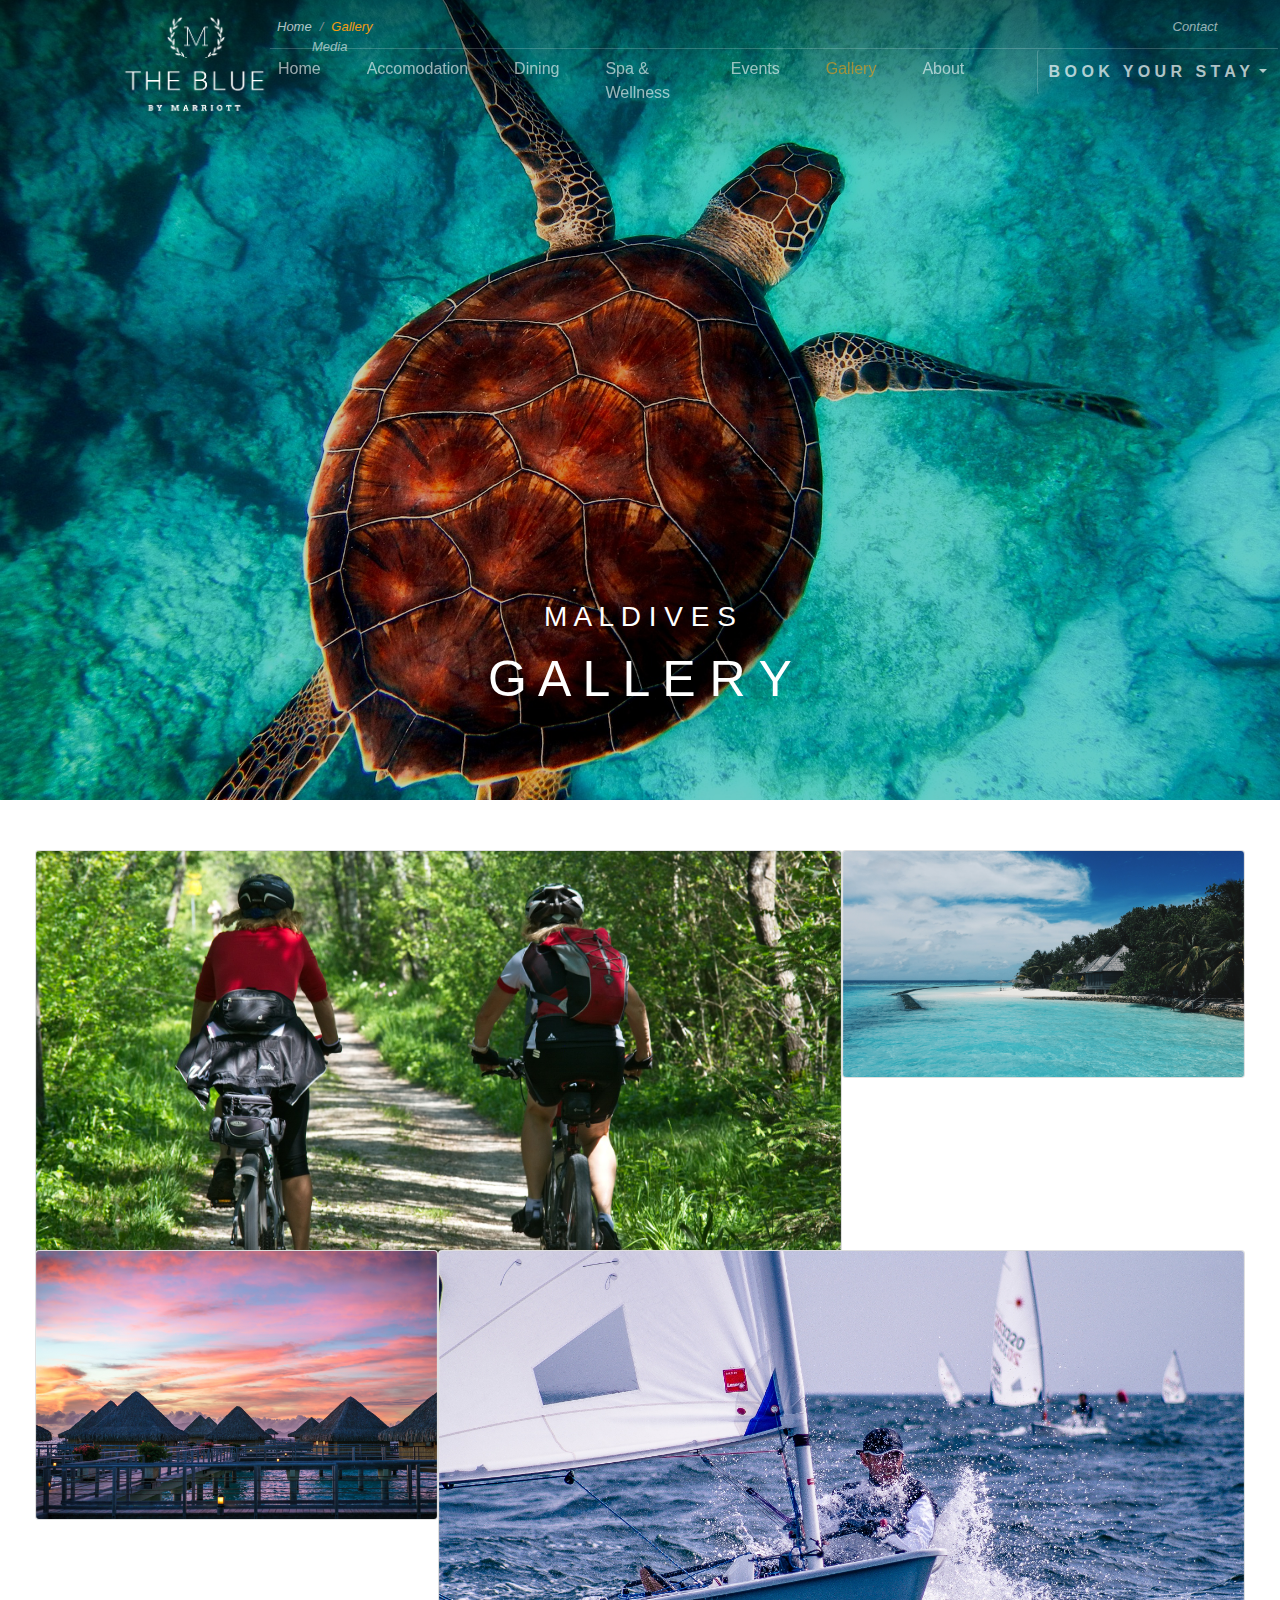
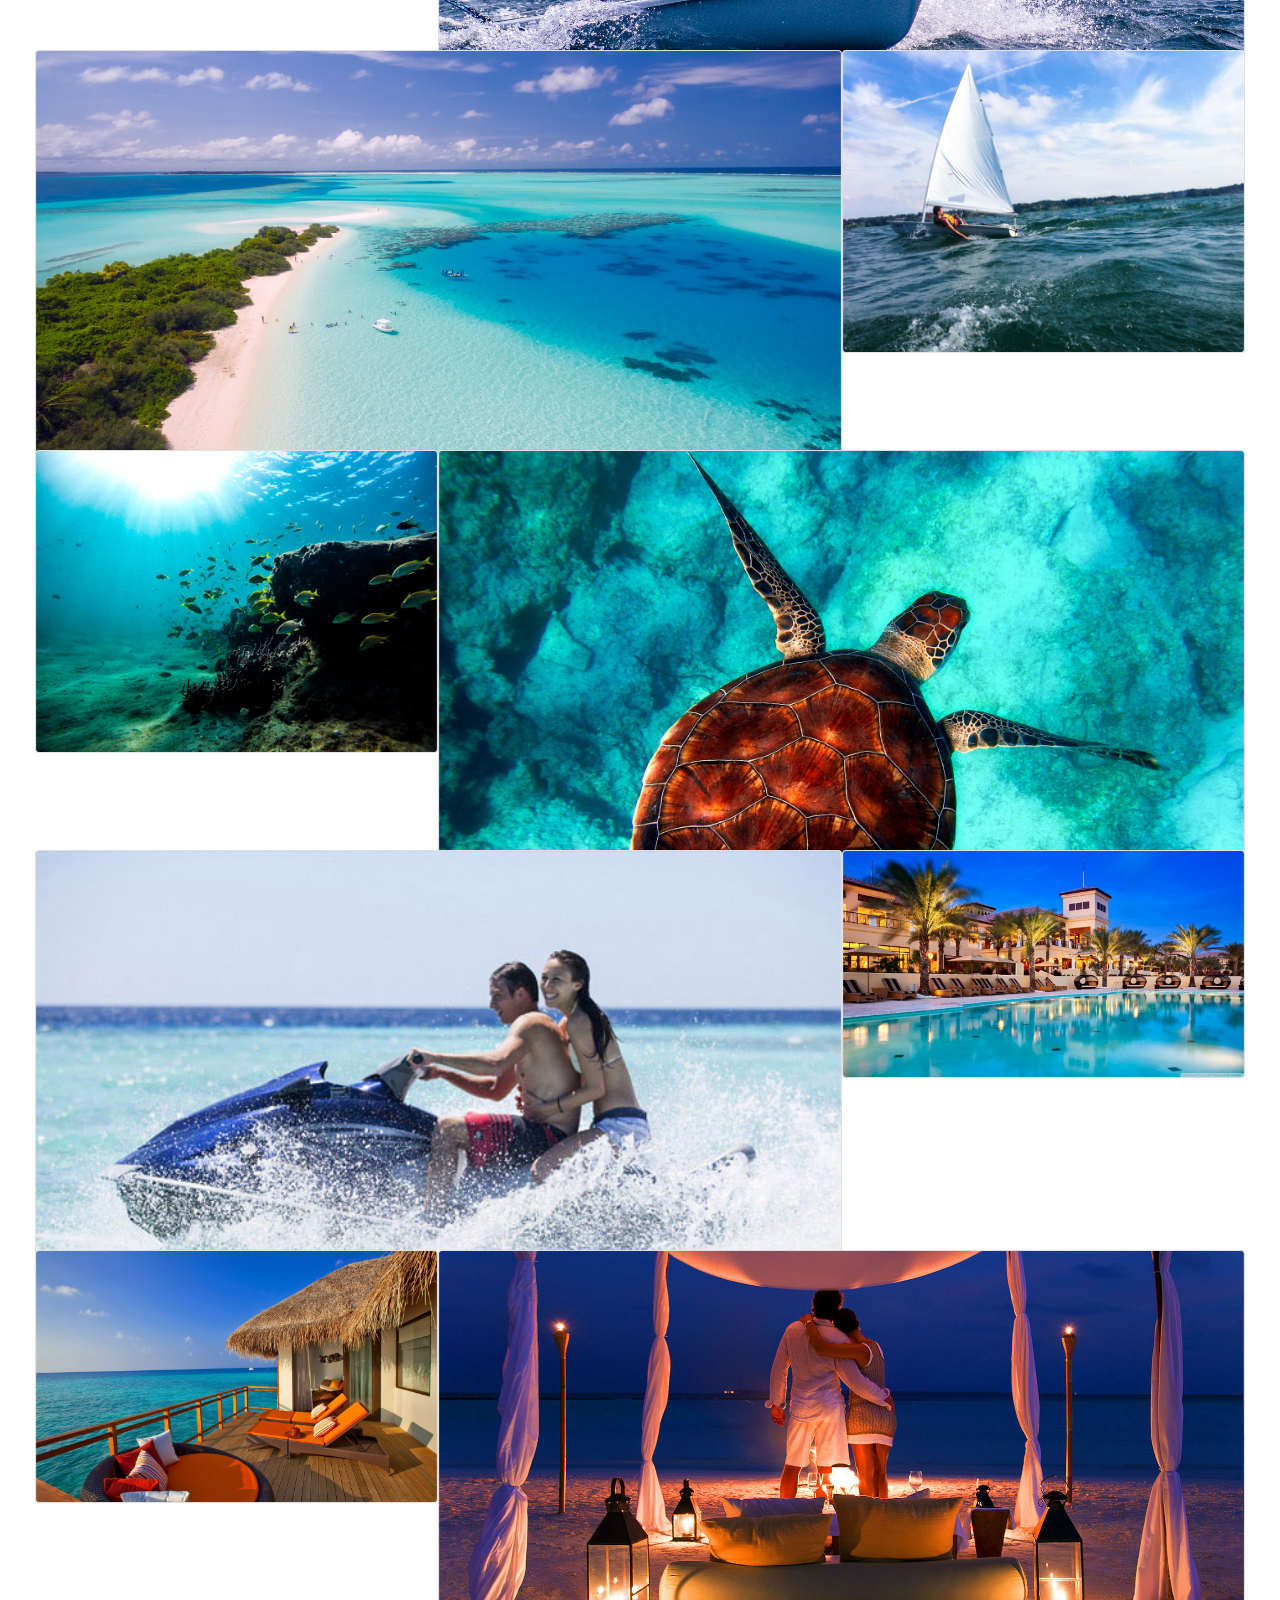
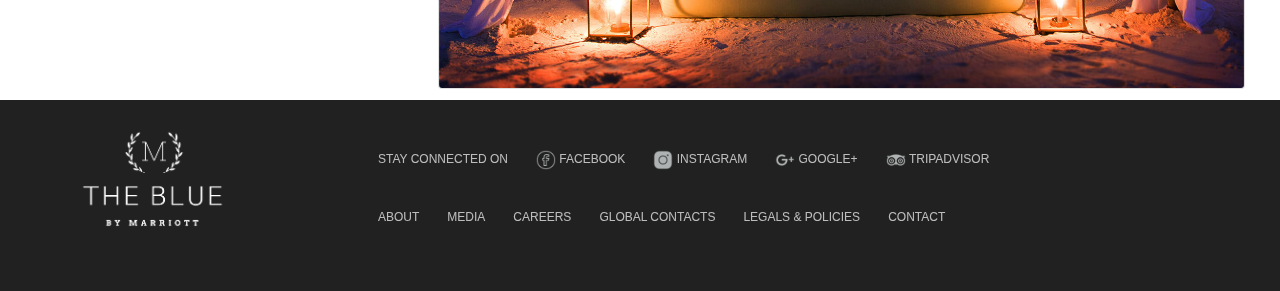
<file: WEB PROJECT/gallery.html>
<html>
    <head>
        <meta charset="utf-8">
        <title> GALLERY </title>
        <meta name="viewport" content="width=device-width, initial-scale=1, shrink-to-fit=no">
        <meta http-equiv="x-ua-compatible" content="ie=edge">
<!-- BOOTSRAP CSS -->
        <link rel="stylesheet" href="newbootstrap/dist/css/bootstrap.min.css">
<!-- CUSTOM CSS -->
        <link rel="stylesheet" href="style.css">
        <style>
            .card-img-overlay{
                background: none;
            }
        </style>
    </head>
    
    
    <body>
 <!-- ----------------------------------NAV BAR ------------------------------------------------------ -->       
 <div class="navbar-wrapper">
        <div class="navbar-container">
          <nav class="navbar navbar-expand-lg">
            <a class="navbar-brand" href="#">
                <img src="img/A.png" alt="logo of resort" class="logo-img">
            </a>
            <button class="navbar-toggler" type="button" data-toggle="collapse" data-target="#navbarNavAltMarkup" aria-controls="navbarNavAltMarkup" aria-expanded="false" aria-label="Toggle navigation">
            <span class="navbar-toggler-icon"></span>
            </button>
            <div class="collapse navbar-collapse" id="navbarNavAltMarkup">
                <div class="row bread-row">         
                <nav aria-label="breadcrumb" role="navigation">
                <ol class="breadcrumb">
                    <li class="breadcrumb-item" aria-current="page">Home</li>
                    <li class="breadcrumb-item active" aria-current="page" style="color: #f39c12">Gallery</li>
                    <li style="padding-left: 800px; color: rgba(255, 255, 255, 0.7);"><a href="#" style="color: rgba(255, 255, 255, 0.6)">Contact</a></li>
                    <li style="padding-left: 35px;"><a href="#" style="color: rgba(255, 255, 255, 0.6)">Media</a></li>
                </ol>
                </nav>
                </div>
              <div class="navbar-nav">
                <a class="nav-item nav-link " href="index.html">Home</a>
                <a class="nav-item nav-link" href="accomodation.html">Accomodation<span class="sr-only">(current)</span></a>
                <a class="nav-item nav-link" href="dining.html">Dining</a>
                <a class="nav-item nav-link" href="spa&wellness.html">Spa & Wellness</a>
                <a class="nav-item nav-link" href="events.html">Events</a>
                <a class="nav-item nav-link active" href="gallery.html">Gallery</a>
                <a class="nav-item nav-link" href="about.html">About</a>
                <div class="spacing">&nbsp;</div>
                <div class="dropdown">
                  <button class="btn dropdown-toggle" style="border-left: 1px solid rgba(255, 255, 255, 0.2) !important;" type="button" id="dropdownMenuButton" data-toggle="dropdown" aria-haspopup="true" aria-expanded="false">
                    <strong>B O O K &nbsp; Y O U R &nbsp; S T A Y</strong>
                  </button>
                  <div class="dropdown-menu" aria-labelledby="dropdownMenuButton">
                    <form>
                      <div class="row">
                        <div class="col-md">
                          <label class="dropdown-label">Arrival</label>
                          <input type="date" class="form-control" id="date" aria-describedby="dateOfArrival">
                        </div>
                        <div class="col-md">
                          <label class="dropdown-label">Nights</label>
                          <input type="number" class="form-control" id="nights" placeholder="1">
                        </div>
                      </div>
                      <div class="row">
                          <div class="col-md">
                            <label class="dropdown-label">Rooms</label>
                            <input type="number" class="form-control" id="rooms" aria-describedby="numberOfRooms" placeholder="1">
                          </div>
                          <div class="col-md">
                            <label class="dropdown-label">Adults</label>
                            <input type="number" class="form-control" id="Adults" placeholder="1">
                          </div>
                          <div class="col-md">
                            <label class="dropdown-label">Children</label>
                            <input type="number" class="form-control" id="Children" placeholder="1">
                          </div>
                        </div>
                        <div class="row">
                          <button type="submit" class="btn btn-block" style="background-color: #bd893b; box-shadow: none; margin: 10px 15px; color: white;">Check Availability</button>
                        </div>
                    </form>
                  </div>
                </div>
              </div>
            </div>
          </nav>
        </div>
      </div>
 <!-- ----------------------------------NAV BAR ------------------------------------------------------ --> 
 <!---------------------------------------IMAGE-------------------------------------------------------- --> 
        <div class="secondary-image" style="background-image: url('img/gallery/card8.jpg');"></div>
        <div class="img-text-container">
            <center>
                <h3 style="font-weight: lighter">M A L D I V E S</h3>
                <p style="font-size:50px;">G A L L E R Y</p>
            </center>
        </div>
 <!-- ------------------------------------RESORT INTRO TEXT------------------------------------------------------------ -->

        
<!-- ------------------------------------RESORT INTRO TEXT------------------------------------------------------------ -->
<div class="secondary-cards" style="margin: 50px 50px;">
    <div class="row no-gutter">
        <div class="col-8 px-0">   
            <div class="card text-white">   
                <img class="card-img" src="img/gallery/card1.jpg" alt="Card image" height="100%">
                <div class="card-img-overlay">                  
                </div>
            </div>
        </div>
        <div class="col-4 px-0">
            <div class="card text-white">
                <img class="card-img" src="img/gallery/card2.jpg" alt="Card image" height="100%">
                <div class="card-img-overlay">
                  </div>
            </div>
        </div>
    </div>
    <div class="row">
        <div class="col-4 px-0">   
            <div class="card text-white">   
                <img class="card-img" src="img/gallery/card3.jpg" alt="Card image" height="100%">
                <div class="card-img-overlay">
                  </div>
            </div>
        </div>
        <div class="col-8 px-0">
            <div class="card text-white">
                <img class="card-img" src="img/gallery/card4.jpg" alt="Card image" height="100%">
                <div class="card-img-overlay">
                  </div>
            </div>
        </div>
    </div>
    <div class="row no-gutter">
        <div class="col-8 px-0">   
            <div class="card text-white">   
                <img class="card-img" src="img/gallery/card5.jpg" alt="Card image" height="100%">
                <div class="card-img-overlay">                  
                </div>
            </div>
        </div>
        <div class="col-4 px-0">
            <div class="card text-white">
                <img class="card-img" src="img/gallery/card6.jpg" alt="Card image" height="100%">
                <div class="card-img-overlay">
                  </div>
            </div>
        </div>
    </div>
    <div class="row">
        <div class="col-4 px-0">   
            <div class="card text-white">   
                <img class="card-img" src="img/gallery/card7.jpg" alt="Card image" height="100%">
                <div class="card-img-overlay">
                  </div>
            </div>
        </div>
        <div class="col-8 px-0">
            <div class="card text-white">
                <img class="card-img" src="img/gallery/card8.jpg" alt="Card image" height="100%">
                <div class="card-img-overlay">
                  </div>
            </div>
        </div>
    </div>
    <div class="row no-gutter">
        <div class="col-8 px-0">   
            <div class="card text-white">   
                <img class="card-img" src="img/gallery/card9.jpg" alt="Card image" height="100%">
                <div class="card-img-overlay">                  
                </div>
            </div>
        </div>
        <div class="col-4 px-0">
            <div class="card text-white">
                <img class="card-img" src="img/gallery/card10.jpg" alt="Card image" height="100%">
                <div class="card-img-overlay">
                  </div>
            </div>
        </div>
    </div>
    <div class="row">
        <div class="col-4 px-0">   
            <div class="card text-white">   
                <img class="card-img" src="img/gallery/card11.jpg" alt="Card image" height="100%">
                <div class="card-img-overlay">
                  </div>
            </div>
        </div>
        <div class="col-8 px-0">
            <div class="card text-white">
                <img class="card-img" src="img/gallery/card12.jpg" alt="Card image" height="100%">
                <div class="card-img-overlay">
                  </div>
            </div>
        </div>
    </div>
</div>

<!-- ------------------------------------Footer--------------------------------------------------------------- -->
<footer class="main-footer">
    <div class="container">
      <div class="row">
        <div class="logo-footer col-md-3">
          <div class="p-2"><img src="img/A.png" alt="logo of resort" class="logo-img">
          </div>
        </div>
        <div class="col">
          <div class="d-flex flex-row">
            <div class="p-2 ftext">STAY CONNECTED ON </div>
            <div class="p-2 ftext"><img src="img/icons/fb.png" class="footer-icon" alt="facebook icon">&nbsp;<a class = "footer-link text-white" href="">FACEBOOK</a></div>
            <div class="p-2 ftext"><img src="img/icons/ig.png" class="footer-icon" alt="facebook icon">&nbsp;<a class = "footer-link text-white" href="">INSTAGRAM</a></div>
            <div class="p-2 ftext"><img src="img/icons/gplus.png" class="footer-icon" alt="facebook icon">&nbsp;<a class = "footer-link text-white" href="">GOOGLE+</a></div>
            <div class="p-2 ftext"><img src="img/icons/tripad.png" class="footer-icon" alt="facebook icon">&nbsp;<a class = "footer-link text-white" href="">TRIPADVISOR</a></div>
          </div>
          <div class="d-flex flex-row">
              <div class="p-2 ftext"><a class = "footer-link text-white" href="">ABOUT</a></div>
              <div class="p-2 ftext"><a class = "footer-link text-white" href="">MEDIA</a></div>
              <div class="p-2 ftext"><a class = "footer-link text-white" href="">CAREERS</a></div>
              <div class="p-2 ftext"><a class = "footer-link text-white" href="">GLOBAL CONTACTS</a></div>
              <div class="p-2 ftext"><a class = "footer-link text-white" href="">LEGALS & POLICIES</a></div>
              <div class="p-2 ftext"><a class = "footer-link text-white" href="">CONTACT</a></div> 
          </div>
        </div>
      </div>
    </div>      
  </footer>
<!-- ------------------------------------footer--------------------------------------------------------------- -->



<!-- BOOTSRAP JQUERY AND JS -->
    <script src="jquery.js"></script>
    <script src="popper.js"></script>
    <script src="newbootstrap/dist/js/bootstrap.min.js"></script>
</body>
</html>
</file>
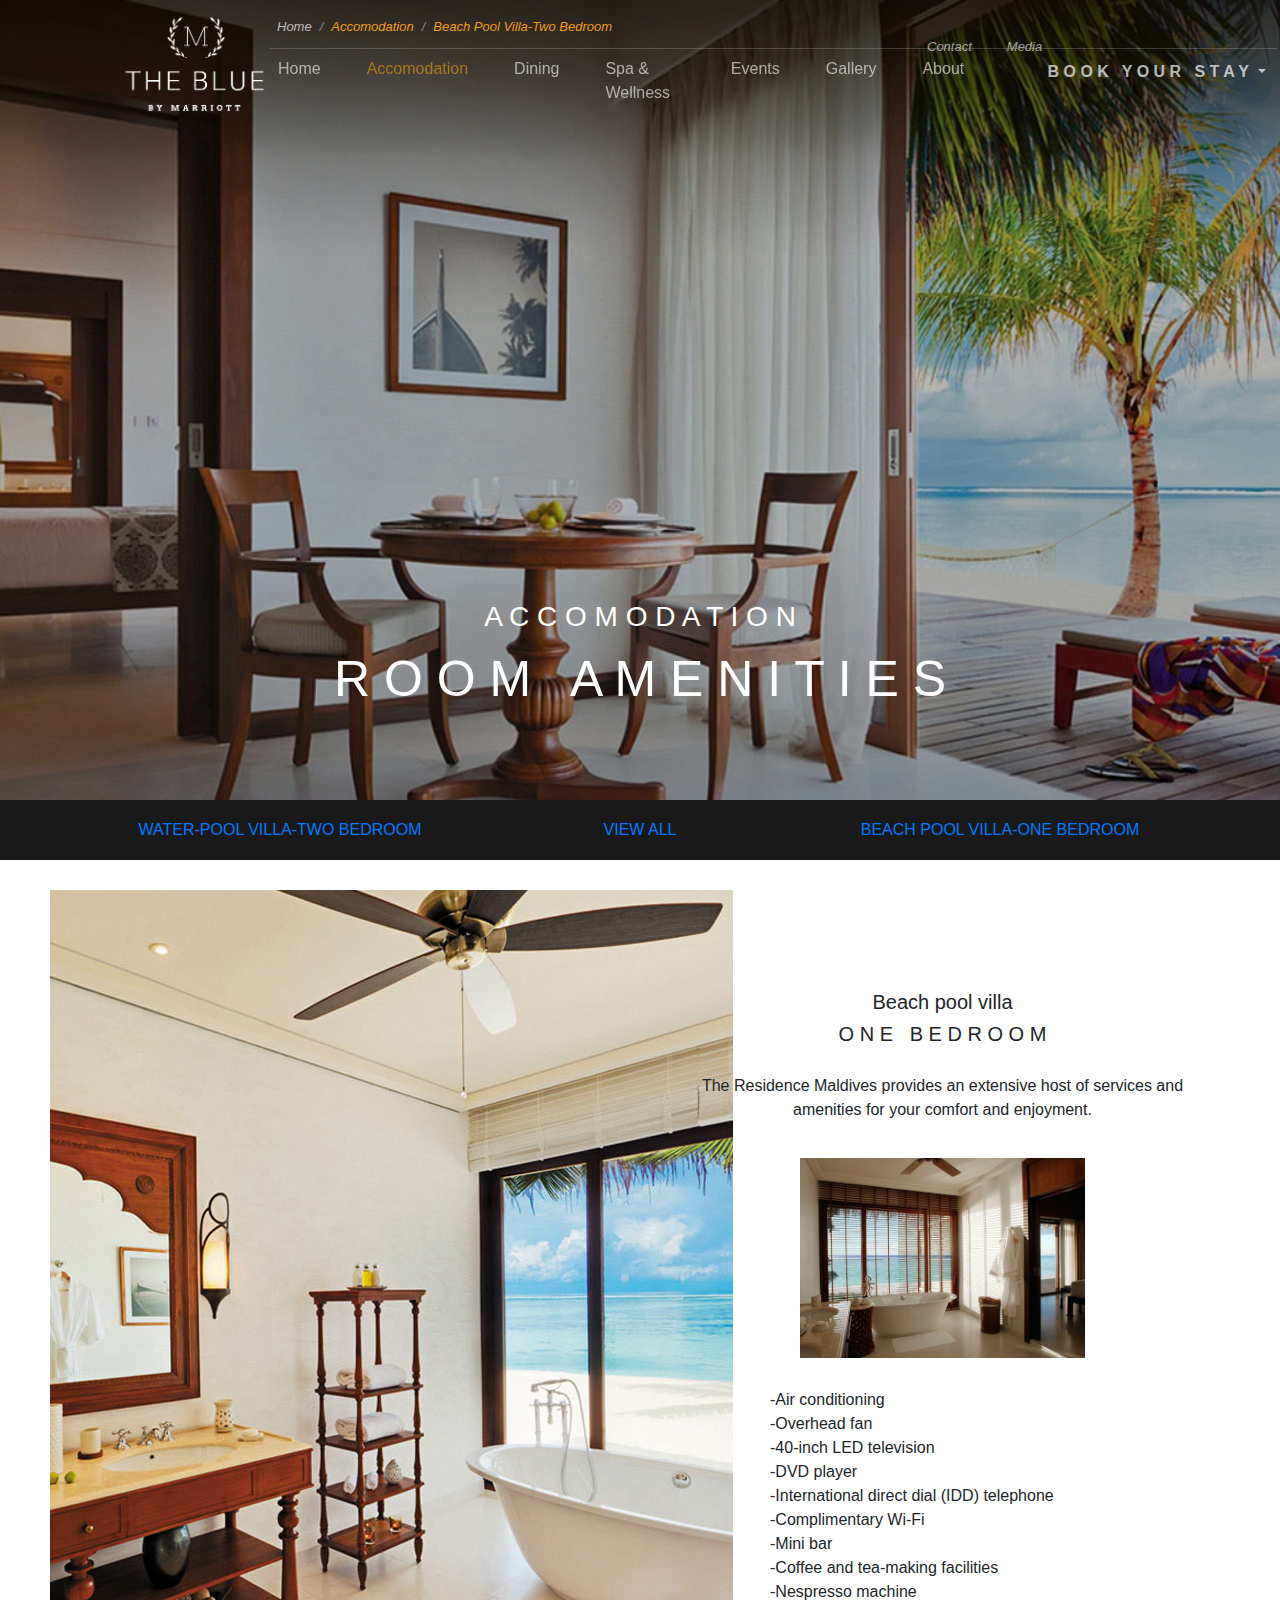
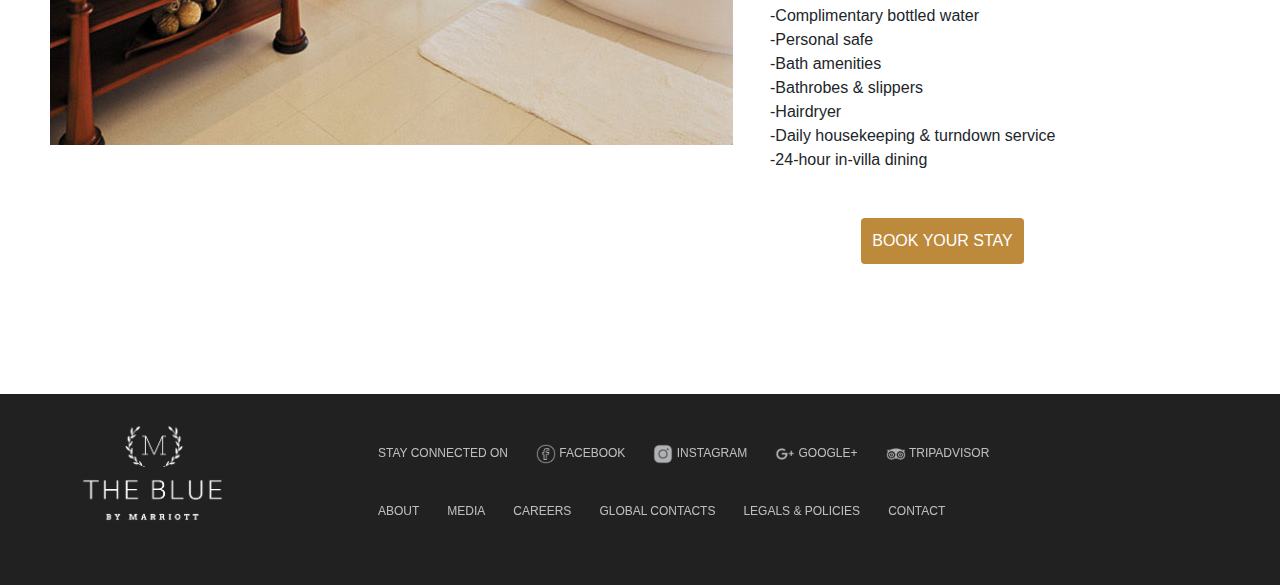
<file: WEB PROJECT/room0.html>
<html>
        <head>
            <meta charset="utf-8">
            <title> ROOM AMENITIES </title>
            <meta name="viewport" content="width=device-width, initial-scale=1, shrink-to-fit=no">
            <meta http-equiv="x-ua-compatible" content="ie=edge">
    <!-- BOOTSRAP CSS -->
            <link rel="stylesheet" href="newbootstrap/dist/css/bootstrap.min.css">
    <!-- CUSTOM CSS -->
            <link rel="stylesheet" href="style.css">
        </head>
        
        
        <body>
     <!-- ----------------------------------NAV BAR ------------------------------------------------------ -->       
     <div class="navbar-wrapper">
      <div class="navbar-container">
        <nav class="navbar navbar-expand-lg">
          <a class="navbar-brand" href="#">
              <img src="img/A.png" alt="logo of resort" class="logo-img">
          </a>
          <button class="navbar-toggler" type="button" data-toggle="collapse" data-target="#navbarNavAltMarkup" aria-controls="navbarNavAltMarkup" aria-expanded="false" aria-label="Toggle navigation">
          <span class="navbar-toggler-icon"></span>
          </button>
          <div class="collapse navbar-collapse" id="navbarNavAltMarkup">
              <div class="row bread-row">         
              <nav aria-label="breadcrumb" role="navigation">
              <ol class="breadcrumb">
                  <li class="breadcrumb-item" aria-current="page">Home</li>
                  <li class="breadcrumb-item active" aria-current="page">Accomodation</li>
                  <li class="breadcrumb-item active" aria-current="page" style="color: #f39c12">Beach Pool Villa-Two Bedroom</li>                    
                  <li style="padding-left: 650px; color: rgba(255, 255, 255, 0.7);"><a href="#" style="color: rgba(255, 255, 255, 0.6)">Contact</a></li>
                  <li style="padding-left: 35px;"><a href="#" style="color: rgba(255, 255, 255, 0.6)">Media</a></li>
              </ol>
              </nav>
              </div>
            <div class="navbar-nav">
              <a class="nav-item nav-link" href="index.html">Home</a>
              <a class="nav-item nav-link active" href="accomodation.html">Accomodation<span class="sr-only">(current)</span></a>
              <a class="nav-item nav-link" href="dining.html">Dining</a>
              <a class="nav-item nav-link" href="spa&wellness.html">Spa & Wellness</a>
              <a class="nav-item nav-link" href="events.html">Events</a>
              <a class="nav-item nav-link" href="gallery.html">Gallery</a>
              <a class="nav-item nav-link" href="about.html">About</a>
              <div class="spacing">&nbsp;</div>
              <div class="dropdown">
                <button class="btn dropdown-toggle" style="border-left:rgba(255, 255, 255, 0.2) !important;" type="button" id="dropdownMenuButton" data-toggle="dropdown" aria-haspopup="true" aria-expanded="false">
                  <strong>B O O K &nbsp; Y O U R &nbsp; S T A Y</strong>
                </button>
                <div class="dropdown-menu" aria-labelledby="dropdownMenuButton">
                  <form>
                    <div class="row">
                      <div class="col-md">
                        <label class="dropdown-label">Arrival</label>
                        <input type="date" class="form-control" id="date" aria-describedby="dateOfArrival">
                      </div>
                      <div class="col-md">
                        <label class="dropdown-label">Nights</label>
                        <input type="number" class="form-control" id="nights" placeholder="1">
                      </div>
                    </div>
                    <div class="row">
                        <div class="col-md">
                          <label class="dropdown-label">Rooms</label>
                          <input type="number" class="form-control" id="rooms" aria-describedby="numberOfRooms" placeholder="1">
                        </div>
                        <div class="col-md">
                          <label class="dropdown-label">Adults</label>
                          <input type="number" class="form-control" id="Adults" placeholder="1">
                        </div>
                        <div class="col-md">
                          <label class="dropdown-label">Children</label>
                          <input type="number" class="form-control" id="Children" placeholder="1">
                        </div>
                      </div>
                      <div class="row">
                        <button type="submit" class="btn btn-block" style="background-color: #bd893b; box-shadow: none; margin: 10px 15px; color: white;">Check Availability</button>
                      </div>
                  </form>
                </div>
              </div>
            </div>
          </div>
        </nav>
      </div>
    </div>
<!-- ----------------------------------NAV BAR ------------------------------------------------------ --> 
     <!---------------------------------------IMAGE-------------------------------------------------------- --> 
            <div class="secondary-image" style="background-image: url('img/accomodation/card0.jpg');"></div>
            <div class="img-text-container">
                <center>
                    <h3 style="font-weight: lighter">A C C O M O D A T I O N</h3>
                    <p style="font-size:50px;">R O O M &nbsp; A M E N I T I E S</p>
                </center>
            </div>
     <!-- ------------------------------------RESORT INTRO TEXT------------------------------------------------------------ -->
            <div class="row infoheader" style="background: rgba(0, 0, 0, 0.9); padding: 10px 100px;  margin: 0; width:100%;">
                <div class="col-md-4">
                    <center><a href="room4.html" class="nav-link">WATER-POOL VILLA-TWO BEDROOM</a></center>
                </div>
                <div class="col-md-4">
                    <center><a href="accomodation.html" class="nav-link">VIEW ALL</a></center>
                </div>
                <div class="col-md-4">
                    <center><a href="room1.html" class="nav-link">BEACH POOL VILLA-ONE BEDROOM</a></center>                
                </div>
            </div>
            <div class="room-container">
                <div class="row">
                    <div class="col-6 room-info">
                        <img src="img/accomodation/card0-1.jpg" alt="room-img">
                    </div>
                    <div class="col-6 room-info" style="padding: 100px 30px;">
                        <center>
                            <h5>Beach pool villa</h5>
                            <h5>O N E &nbsp;&nbsp;B E D R O O M</h5>
                            <p style="font-size:16px; padding: 20px;">The Residence Maldives provides an extensive host of services and amenities for your comfort and enjoyment.                            </p>
                            <img src="img/accomodation/card0-2.jpg" alt="" height="200px" width="auto">
                        </center>
                        <center>
                         <ul class="services-list">
                            <li>-Air conditioning</li>
                            <li>-Overhead fan</li>
                            <li>-40-inch LED television</li>
                            <li>-DVD player</li>
                            <li>-International direct dial (IDD) telephone</li>
                            <li>-Complimentary Wi-Fi</li>
                            <li>-Mini bar</li>
                            <li>-Coffee and tea-making facilities</li>
                            <li>-Nespresso machine</li>
                            <li>-Complimentary bottled water</li>
                            <li>-Personal safe</li>
                            <li>-Bath amenities</li>
                            <li>-Bathrobes & slippers
                            <li>-Hairdryer</li>
                            <li>-Daily housekeeping & turndown service</li>
                            <li>-24-hour in-villa dining</li>
                          </ul>
                        </center>
                        <center>
                            <a href="booking.html" class="btn btn-outline-success" style="background-color:#bd893b; color: white !important;">BOOK YOUR STAY</a>
                        </center>
                    </div>
                </div>
            </div>
    
    <!-- ------------------------------------Footer--------------------------------------------------------------- -->
    <footer class="main-footer">
        <div class="container">
          <div class="row">
            <div class="logo-footer col-md-3">
              <div class="p-2"><img src="img/A.png" alt="logo of resort" class="logo-img">
              </div>
            </div>
            <div class="col">
              <div class="d-flex flex-row">
                <div class="p-2 ftext">STAY CONNECTED ON </div>
                <div class="p-2 ftext"><img src="img/icons/fb.png" class="footer-icon" alt="facebook icon">&nbsp;<a class = "footer-link text-white" href="">FACEBOOK</a></div>
                <div class="p-2 ftext"><img src="img/icons/ig.png" class="footer-icon" alt="facebook icon">&nbsp;<a class = "footer-link text-white" href="">INSTAGRAM</a></div>
                <div class="p-2 ftext"><img src="img/icons/gplus.png" class="footer-icon" alt="facebook icon">&nbsp;<a class = "footer-link text-white" href="">GOOGLE+</a></div>
                <div class="p-2 ftext"><img src="img/icons/tripad.png" class="footer-icon" alt="facebook icon">&nbsp;<a class = "footer-link text-white" href="">TRIPADVISOR</a></div>
              </div>
              <div class="d-flex flex-row">
                  <div class="p-2 ftext"><a class = "footer-link text-white" href="">ABOUT</a></div>
                  <div class="p-2 ftext"><a class = "footer-link text-white" href="">MEDIA</a></div>
                  <div class="p-2 ftext"><a class = "footer-link text-white" href="">CAREERS</a></div>
                  <div class="p-2 ftext"><a class = "footer-link text-white" href="">GLOBAL CONTACTS</a></div>
                  <div class="p-2 ftext"><a class = "footer-link text-white" href="">LEGALS & POLICIES</a></div>
                  <div class="p-2 ftext"><a class = "footer-link text-white" href="">CONTACT</a></div> 
              </div>
            </div>
          </div>
        </div>      
      </footer>
    <!-- ------------------------------------footer--------------------------------------------------------------- -->
    
    
    
    <!-- BOOTSRAP JQUERY AND JS -->
        <script src="jquery.js"></script>
        <script src="popper.js"></script>
        <script src="newbootstrap/dist/js/bootstrap.min.js"></script>
    </body>
    </html>
</file>
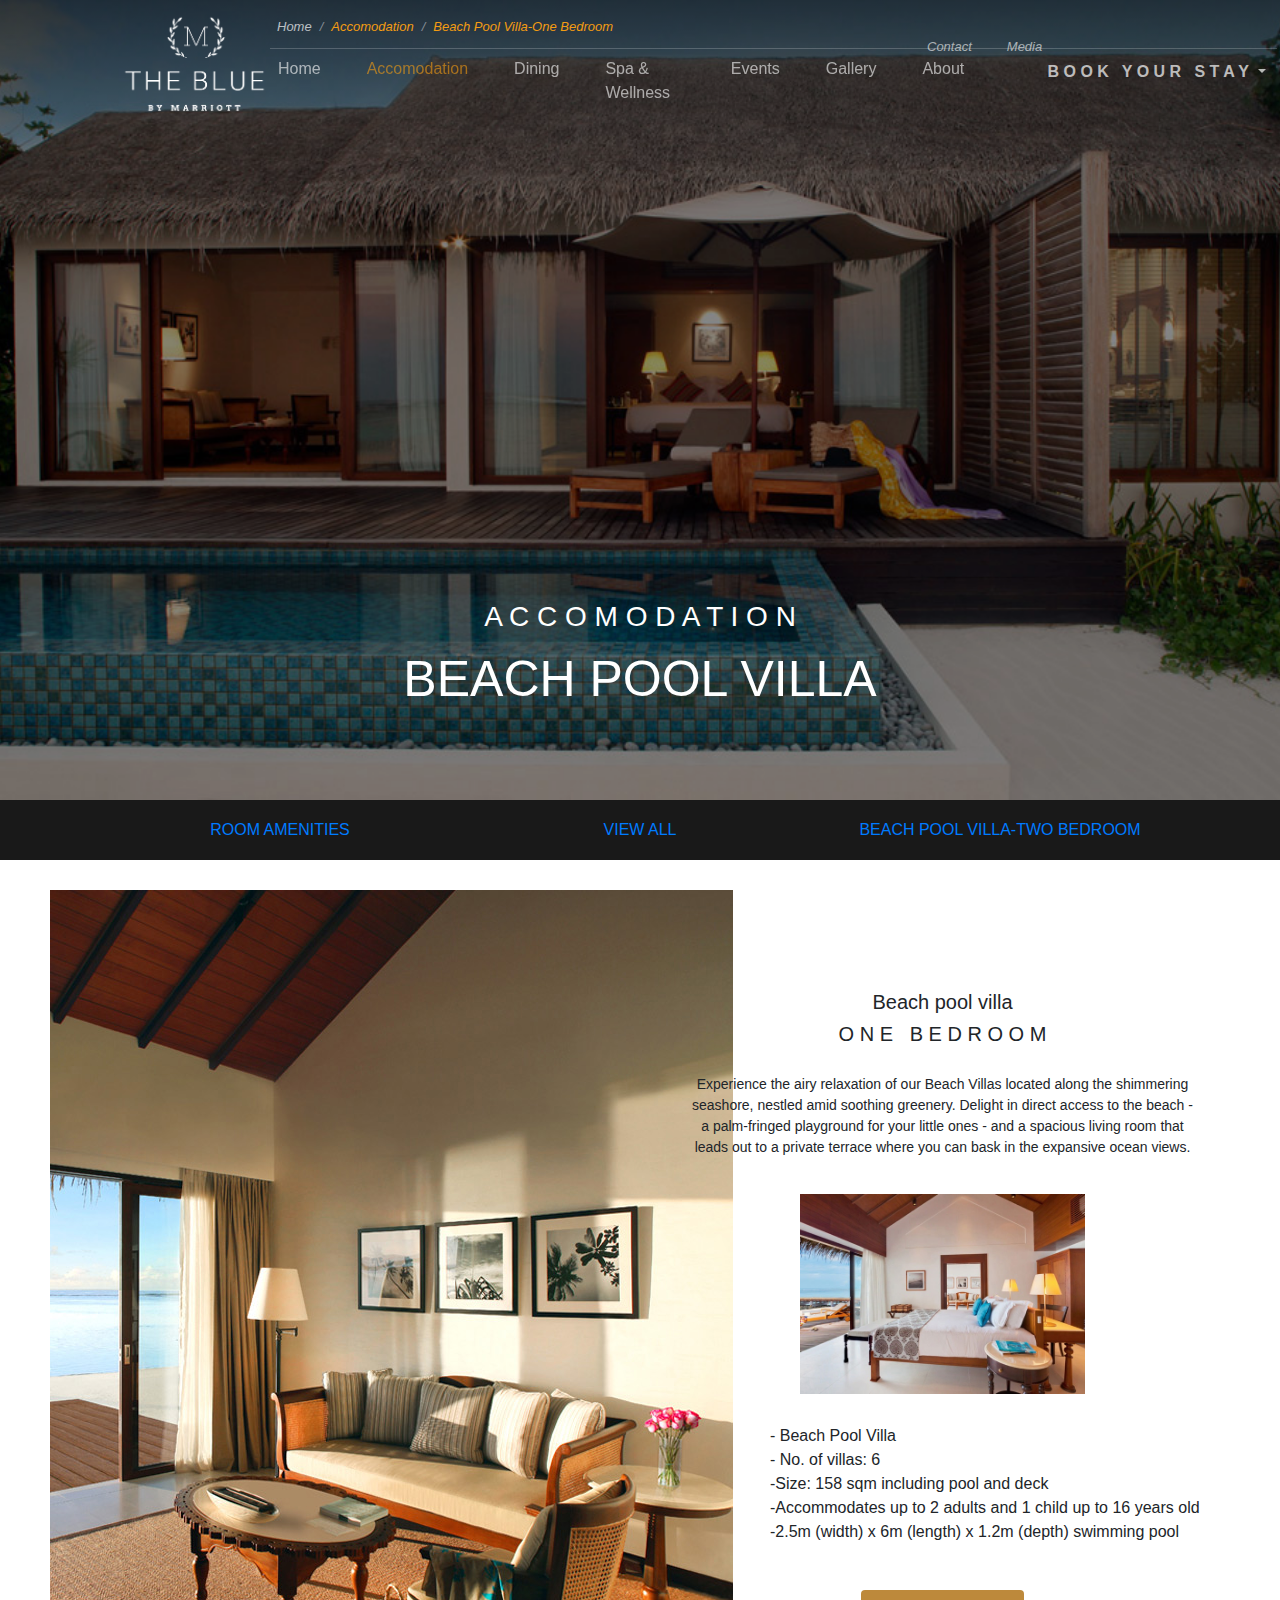
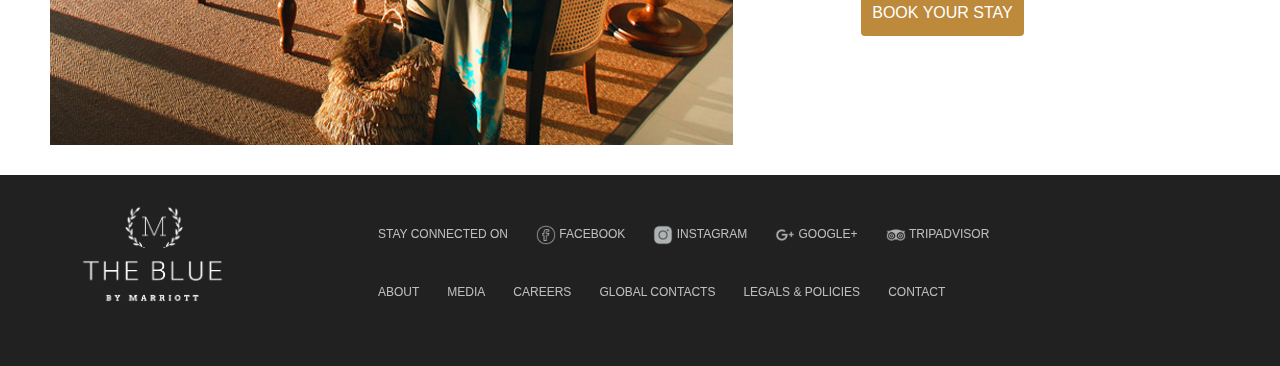
<file: WEB PROJECT/room1.html>
<html>
    <head>
        <meta charset="utf-8">
        <title> BEACH POOL VILLA </title>
        <meta name="viewport" content="width=device-width, initial-scale=1, shrink-to-fit=no">
        <meta http-equiv="x-ua-compatible" content="ie=edge">
<!-- BOOTSRAP CSS -->
        <link rel="stylesheet" href="newbootstrap/dist/css/bootstrap.min.css">
<!-- CUSTOM CSS -->
        <link rel="stylesheet" href="style.css">
    </head>
    
    
    <body>
 <!-- ----------------------------------NAV BAR ------------------------------------------------------ -->       
 <div class="navbar-wrapper">
        <div class="navbar-container">
          <nav class="navbar navbar-expand-lg">
            <a class="navbar-brand" href="#">
                <img src="img/A.png" alt="logo of resort" class="logo-img">
            </a>
            <button class="navbar-toggler" type="button" data-toggle="collapse" data-target="#navbarNavAltMarkup" aria-controls="navbarNavAltMarkup" aria-expanded="false" aria-label="Toggle navigation">
            <span class="navbar-toggler-icon"></span>
            </button>
            <div class="collapse navbar-collapse" id="navbarNavAltMarkup">
                <div class="row bread-row">         
                <nav aria-label="breadcrumb" role="navigation">
                <ol class="breadcrumb">
                    <li class="breadcrumb-item" aria-current="page">Home</li>
                    <li class="breadcrumb-item active" aria-current="page">Accomodation</li>
                    <li class="breadcrumb-item active" aria-current="page" style="color: #f39c12">Beach Pool Villa-One Bedroom</li>                    
                    <li style="padding-left: 650px; color: rgba(255, 255, 255, 0.7);"><a href="#" style="color: rgba(255, 255, 255, 0.6)">Contact</a></li>
                    <li style="padding-left: 35px;"><a href="#" style="color: rgba(255, 255, 255, 0.6)">Media</a></li>
                </ol>
                </nav>
                </div>
              <div class="navbar-nav">
                <a class="nav-item nav-link " href="index.html">Home</a>
                <a class="nav-item nav-link active" href="accomodation.html">Accomodation<span class="sr-only">(current)</span></a>
                <a class="nav-item nav-link" href="dining.html">Dining</a>
                <a class="nav-item nav-link" href="spa&wellness.html">Spa & Wellness</a>
                <a class="nav-item nav-link" href="events.html">Events</a>
                <a class="nav-item nav-link" href="gallery.html">Gallery</a>
                <a class="nav-item nav-link" href="about.html">About</a>
                <div class="spacing">&nbsp;</div>
                <div class="dropdown">
                  <button class="btn dropdown-toggle" style="border-left:rgba(255, 255, 255, 0.2) !important;" type="button" id="dropdownMenuButton" data-toggle="dropdown" aria-haspopup="true" aria-expanded="false">
                    <strong>B O O K &nbsp; Y O U R &nbsp; S T A Y</strong>
                  </button>
                  <div class="dropdown-menu" aria-labelledby="dropdownMenuButton">
                    <form>
                      <div class="row">
                        <div class="col-md">
                          <label class="dropdown-label">Arrival</label>
                          <input type="date" class="form-control" id="date" aria-describedby="dateOfArrival">
                        </div>
                        <div class="col-md">
                          <label class="dropdown-label">Nights</label>
                          <input type="number" class="form-control" id="nights" placeholder="1">
                        </div>
                      </div>
                      <div class="row">
                          <div class="col-md">
                            <label class="dropdown-label">Rooms</label>
                            <input type="number" class="form-control" id="rooms" aria-describedby="numberOfRooms" placeholder="1">
                          </div>
                          <div class="col-md">
                            <label class="dropdown-label">Adults</label>
                            <input type="number" class="form-control" id="Adults" placeholder="1">
                          </div>
                          <div class="col-md">
                            <label class="dropdown-label">Children</label>
                            <input type="number" class="form-control" id="Children" placeholder="1">
                          </div>
                        </div>
                        <div class="row">
                          <button type="submit" class="btn btn-block" style="background-color: #bd893b; box-shadow: none; margin: 10px 15px; color: white;">Check Availability</button>
                        </div>
                    </form>
                  </div>
                </div>
              </div>
            </div>
          </nav>
        </div>
      </div>
 <!-- ----------------------------------NAV BAR ------------------------------------------------------ --> 
 <!---------------------------------------IMAGE-------------------------------------------------------- --> 
        <div class="secondary-image" style="background-image: url('img/accomodation/card1.jpg');"></div>
        <div class="img-text-container">
            <center>
                <h3 style="font-weight: lighter">A C C O M O D A T I O N</h3>
                <p style="font-size:50px;">BEACH POOL VILLA</p>
            </center>
        </div>
 <!-- ------------------------------------RESORT INTRO TEXT------------------------------------------------------------ -->
        <div class="row infoheader" style="background: rgba(0, 0, 0, 0.9); padding: 10px 100px;  margin: 0; width:100%;">
            <div class="col-md-4">
                <center><a href="room0.html" class="nav-link">ROOM AMENITIES</a></center>
            </div>
            <div class="col-md-4">
                <center><a href="accomodation.html" class="nav-link">VIEW ALL</a></center>
            </div>
            <div class="col-md-4">
                <center><a href="room1.html" class="nav-link">BEACH POOL VILLA-TWO BEDROOM</a></center>                
            </div>
        </div>
        <div class="room-container">
            <div class="row">
                <div class="col-6 room-info">
                    <img src="img/accomodation/card1-1.jpg" alt="">
                </div>
                <div class="col-6 room-info" style="padding: 100px 30px;">
                    <center>
                        <h5>Beach pool villa</h5>
                        <h5>O N E &nbsp;&nbsp;B E D R O O M</h5>
                        <p style="font-size:14px; padding: 20px;"> Experience the airy relaxation of our Beach Villas located along the shimmering seashore, nestled amid soothing greenery. Delight in direct access to the beach - a palm-fringed playground for your little ones - and a spacious living room that leads out to a private terrace where you can bask in the expansive ocean views.
                        </p>
                        <img src="img/accomodation/card1-2.jpg" alt="" height="200px" width="auto">
                    </center>
                    <center>
                        <ul class="services-list">
                            <li>- Beach Pool Villa</li>
                            <li>- No. of villas: 6</li>
                            <li>-Size: 158 sqm including pool and deck </li>
                            <li>-Accommodates up to 2 adults and 1 child up to 16 years old</li>
                            <li>-2.5m (width) x 6m (length) x 1.2m (depth) swimming pool</li>

                        </ul>
                    </center>
                    <center>
                        <a href="booking.html" class="btn btn-outline-success" style="background-color:#bd893b; color: white !important;">BOOK YOUR STAY</a>
                    </center>
                </div>
            </div>
        </div>

<!-- ------------------------------------Footer--------------------------------------------------------------- -->
<footer class="main-footer">
    <div class="container">
      <div class="row">
        <div class="logo-footer col-md-3">
          <div class="p-2"><img src="img/A.png" alt="logo of resort" class="logo-img">
          </div>
        </div>
        <div class="col">
          <div class="d-flex flex-row">
            <div class="p-2 ftext">STAY CONNECTED ON </div>
            <div class="p-2 ftext"><img src="img/icons/fb.png" class="footer-icon" alt="facebook icon">&nbsp;<a class = "footer-link text-white" href="">FACEBOOK</a></div>
            <div class="p-2 ftext"><img src="img/icons/ig.png" class="footer-icon" alt="facebook icon">&nbsp;<a class = "footer-link text-white" href="">INSTAGRAM</a></div>
            <div class="p-2 ftext"><img src="img/icons/gplus.png" class="footer-icon" alt="facebook icon">&nbsp;<a class = "footer-link text-white" href="">GOOGLE+</a></div>
            <div class="p-2 ftext"><img src="img/icons/tripad.png" class="footer-icon" alt="facebook icon">&nbsp;<a class = "footer-link text-white" href="">TRIPADVISOR</a></div>
          </div>
          <div class="d-flex flex-row">
              <div class="p-2 ftext"><a class = "footer-link text-white" href="">ABOUT</a></div>
              <div class="p-2 ftext"><a class = "footer-link text-white" href="">MEDIA</a></div>
              <div class="p-2 ftext"><a class = "footer-link text-white" href="">CAREERS</a></div>
              <div class="p-2 ftext"><a class = "footer-link text-white" href="">GLOBAL CONTACTS</a></div>
              <div class="p-2 ftext"><a class = "footer-link text-white" href="">LEGALS & POLICIES</a></div>
              <div class="p-2 ftext"><a class = "footer-link text-white" href="">CONTACT</a></div> 
          </div>
        </div>
      </div>
    </div>      
  </footer>
<!-- ------------------------------------footer--------------------------------------------------------------- -->



<!-- BOOTSRAP JQUERY AND JS -->
    <script src="jquery.js"></script>
    <script src="popper.js"></script>
    <script src="newbootstrap/dist/js/bootstrap.min.js"></script>
</body>
</html>
</file>
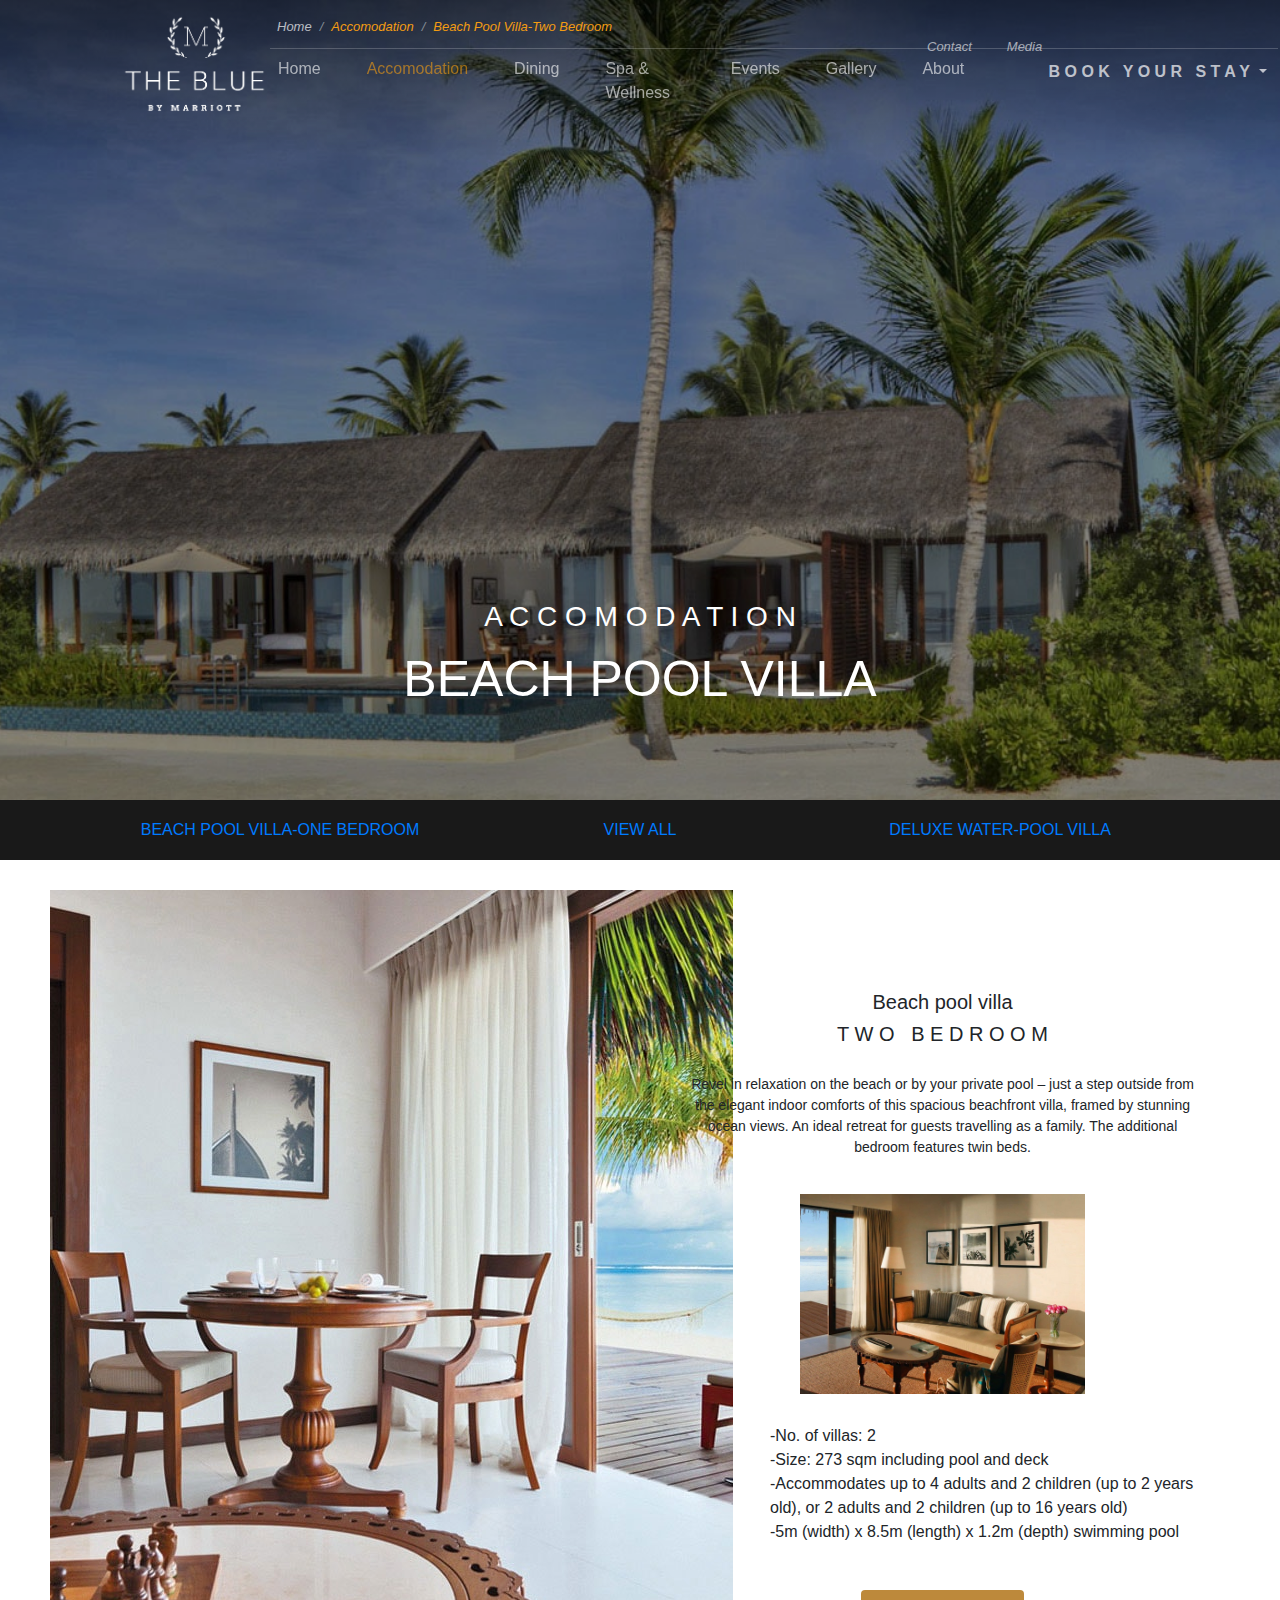
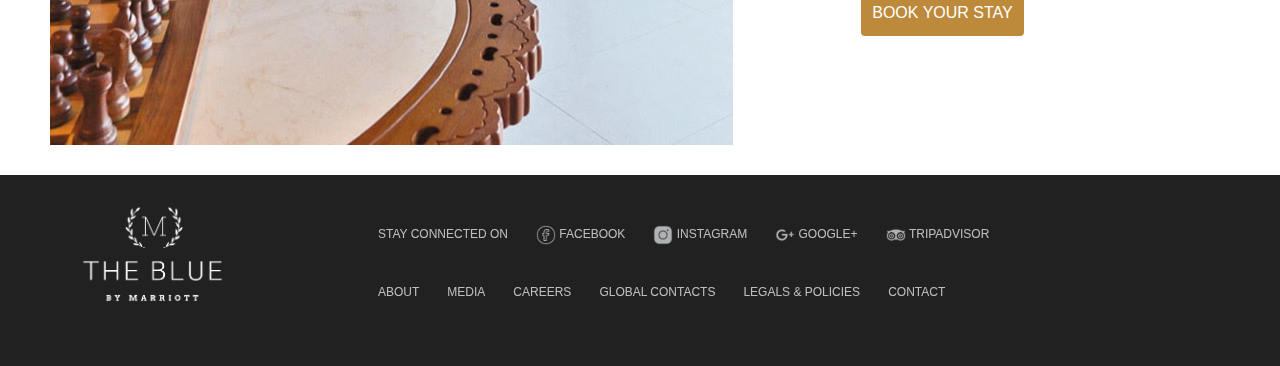
<file: WEB PROJECT/room2.html>
<html>
    <head>
        <meta charset="utf-8">
        <title> BEACH POOL VILLA </title>
        <meta name="viewport" content="width=device-width, initial-scale=1, shrink-to-fit=no">
        <meta http-equiv="x-ua-compatible" content="ie=edge">
<!-- BOOTSRAP CSS -->
        <link rel="stylesheet" href="newbootstrap/dist/css/bootstrap.min.css">
<!-- CUSTOM CSS -->
        <link rel="stylesheet" href="style.css">
    </head>
    
    
    <body>
 <!-- ----------------------------------NAV BAR ------------------------------------------------------ -->       
 <div class="navbar-wrapper">
        <div class="navbar-container">
          <nav class="navbar navbar-expand-lg">
            <a class="navbar-brand" href="#">
                <img src="img/A.png" alt="logo of resort" class="logo-img">
            </a>
            <button class="navbar-toggler" type="button" data-toggle="collapse" data-target="#navbarNavAltMarkup" aria-controls="navbarNavAltMarkup" aria-expanded="false" aria-label="Toggle navigation">
            <span class="navbar-toggler-icon"></span>
            </button>
            <div class="collapse navbar-collapse" id="navbarNavAltMarkup">
                <div class="row bread-row">         
                <nav aria-label="breadcrumb" role="navigation">
                <ol class="breadcrumb">
                    <li class="breadcrumb-item" aria-current="page">Home</li>
                    <li class="breadcrumb-item active" aria-current="page">Accomodation</li>
                    <li class="breadcrumb-item active" aria-current="page" style="color: #f39c12">Beach Pool Villa-Two Bedroom</li>                    
                    <li style="padding-left: 650px; color: rgba(255, 255, 255, 0.7);"><a href="#" style="color: rgba(255, 255, 255, 0.6)">Contact</a></li>
                    <li style="padding-left: 35px;"><a href="#" style="color: rgba(255, 255, 255, 0.6)">Media</a></li>
                </ol>
                </nav>
                </div>
              <div class="navbar-nav">
                <a class="nav-item nav-link" href="index.html">Home</a>
                <a class="nav-item nav-link active" href="accomodation.html">Accomodation<span class="sr-only">(current)</span></a>
                <a class="nav-item nav-link" href="dining.html">Dining</a>
                <a class="nav-item nav-link" href="spa&wellness.html">Spa & Wellness</a>
                <a class="nav-item nav-link" href="events.html">Events</a>
                <a class="nav-item nav-link" href="gallery.html">Gallery</a>
                <a class="nav-item nav-link" href="about.html">About</a>
                <div class="spacing">&nbsp;</div>
                <div class="dropdown">
                  <button class="btn dropdown-toggle" style="border-left: border-color:rgba(255, 255, 255, 0.2) !important;" type="button" id="dropdownMenuButton" data-toggle="dropdown" aria-haspopup="true" aria-expanded="false">
                    <strong>B O O K &nbsp; Y O U R &nbsp; S T A Y</strong>
                  </button>
                  <div class="dropdown-menu" aria-labelledby="dropdownMenuButton">
                    <form>
                      <div class="row">
                        <div class="col-md">
                          <label class="dropdown-label">Arrival</label>
                          <input type="date" class="form-control" id="date" aria-describedby="dateOfArrival">
                        </div>
                        <div class="col-md">
                          <label class="dropdown-label">Nights</label>
                          <input type="number" class="form-control" id="nights" placeholder="1">
                        </div>
                      </div>
                      <div class="row">
                          <div class="col-md">
                            <label class="dropdown-label">Rooms</label>
                            <input type="number" class="form-control" id="rooms" aria-describedby="numberOfRooms" placeholder="1">
                          </div>
                          <div class="col-md">
                            <label class="dropdown-label">Adults</label>
                            <input type="number" class="form-control" id="Adults" placeholder="1">
                          </div>
                          <div class="col-md">
                            <label class="dropdown-label">Children</label>
                            <input type="number" class="form-control" id="Children" placeholder="1">
                          </div>
                        </div>
                        <div class="row">
                          <button type="submit" class="btn btn-block" style="background-color: #bd893b; box-shadow: none; margin: 10px 15px; color: white;">Check Availability</button>
                        </div>
                    </form>
                  </div>
                </div>
              </div>
            </div>
          </nav>
        </div>
      </div>
 <!-- ----------------------------------NAV BAR ------------------------------------------------------ --> 
 <!---------------------------------------IMAGE-------------------------------------------------------- --> 
        <div class="secondary-image" style="background-image: url('img/accomodation/card2.jpg');"></div>
        <div class="img-text-container">
            <center>
                <h3 style="font-weight: lighter">A C C O M O D A T I O N</h3>
                <p style="font-size:50px;">BEACH POOL VILLA</p>
            </center>
        </div>
 <!-- ------------------------------------RESORT INTRO TEXT------------------------------------------------------------ -->
        <div class="row infoheader" style="background: rgba(0, 0, 0, 0.9); padding: 10px 100px;  margin: 0; width:100%;">
            <div class="col-md-4">
                <center><a href="room1.html" class="nav-link">BEACH POOL VILLA-ONE BEDROOM</a></center>
            </div>
            <div class="col-md-4">
                <center><a href="accomodation.html" class="nav-link">VIEW ALL</a></center>
            </div>
            <div class="col-md-4">
                <center><a href="room2.html" class="nav-link">DELUXE WATER-POOL VILLA</a></center>                
            </div>
        </div>
        <div class="room-container">
            <div class="row">
                <div class="col-6 room-info">
                    <img src="img/accomodation/card2-1.jpg" alt="">
                </div>
                <div class="col-6 room-info" style="padding: 100px 30px;">
                    <center>
                        <h5>Beach pool villa</h5>
                        <h5>T W O &nbsp;&nbsp;B E D R O O M</h5>
                        <p style="font-size:14px; padding: 20px;"> Revel in relaxation on the beach or by your private pool – just a step outside from the elegant indoor comforts of this spacious beachfront villa, framed by stunning ocean views. An ideal retreat for guests travelling as a family. The additional bedroom features twin beds.                    
                        </p>
                        <img src="img/accomodation/card2-2.jpg" alt="" height="200px" width="auto">
                    </center>
                    <center>
                        <ul class="services-list">
                            <li>-No. of villas: 2</li>
                            <li>-Size: 273 sqm including pool and deck </li>
                            <li>-Accommodates up to 4 adults and 2 children (up to 2 years old), or 2 adults and 2 children (up to 16 years old)</li>
                            <li>-5m (width) x 8.5m (length) x 1.2m (depth) swimming pool</li>

                        </ul>
                    </center>
                    <center>
                        <a href="booking.html" class="btn btn-outline-success" style="background-color:#bd893b; color: white !important;">BOOK YOUR STAY</a>
                    </center>
                </div>
            </div>
        </div>

<!-- ------------------------------------Footer--------------------------------------------------------------- -->
<footer class="main-footer">
    <div class="container">
      <div class="row">
        <div class="logo-footer col-md-3">
          <div class="p-2"><img src="img/A.png" alt="logo of resort" class="logo-img">
          </div>
        </div>
        <div class="col">
          <div class="d-flex flex-row">
            <div class="p-2 ftext">STAY CONNECTED ON </div>
            <div class="p-2 ftext"><img src="img/icons/fb.png" class="footer-icon" alt="facebook icon">&nbsp;<a class = "footer-link text-white" href="">FACEBOOK</a></div>
            <div class="p-2 ftext"><img src="img/icons/ig.png" class="footer-icon" alt="facebook icon">&nbsp;<a class = "footer-link text-white" href="">INSTAGRAM</a></div>
            <div class="p-2 ftext"><img src="img/icons/gplus.png" class="footer-icon" alt="facebook icon">&nbsp;<a class = "footer-link text-white" href="">GOOGLE+</a></div>
            <div class="p-2 ftext"><img src="img/icons/tripad.png" class="footer-icon" alt="facebook icon">&nbsp;<a class = "footer-link text-white" href="">TRIPADVISOR</a></div>
          </div>
          <div class="d-flex flex-row">
              <div class="p-2 ftext"><a class = "footer-link text-white" href="">ABOUT</a></div>
              <div class="p-2 ftext"><a class = "footer-link text-white" href="">MEDIA</a></div>
              <div class="p-2 ftext"><a class = "footer-link text-white" href="">CAREERS</a></div>
              <div class="p-2 ftext"><a class = "footer-link text-white" href="">GLOBAL CONTACTS</a></div>
              <div class="p-2 ftext"><a class = "footer-link text-white" href="">LEGALS & POLICIES</a></div>
              <div class="p-2 ftext"><a class = "footer-link text-white" href="">CONTACT</a></div> 
          </div>
        </div>
      </div>
    </div>      
  </footer>
<!-- ------------------------------------footer--------------------------------------------------------------- -->



<!-- BOOTSRAP JQUERY AND JS -->
    <script src="jquery.js"></script>
    <script src="popper.js"></script>
    <script src="newbootstrap/dist/js/bootstrap.min.js"></script>
</body>
</html>
</file>
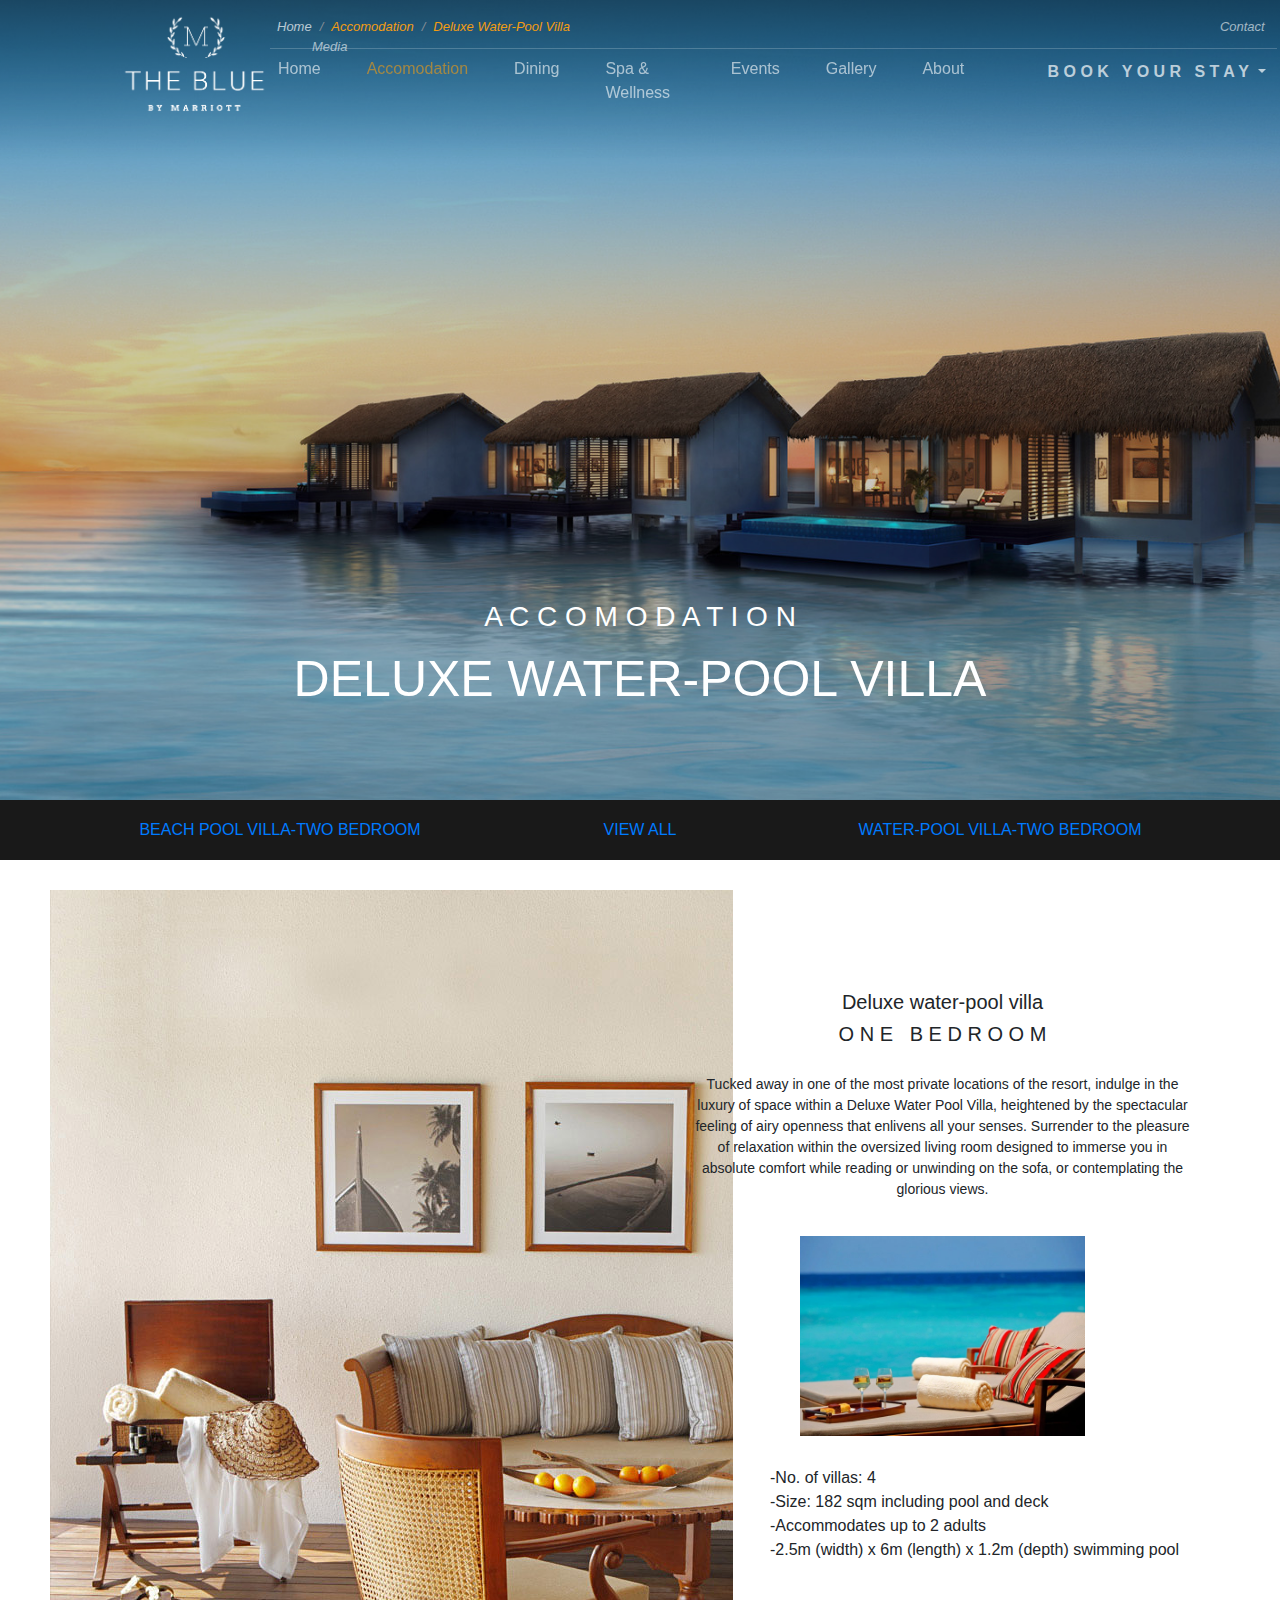
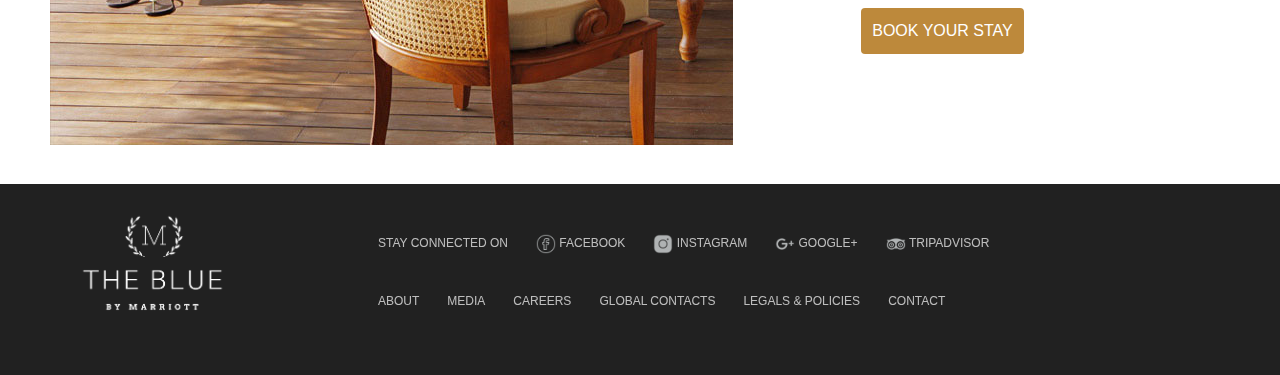
<file: WEB PROJECT/room3.html>
<html>
    <head>
        <meta charset="utf-8">
        <title> DELUXE WATER-POOL VILLA </title>
        <meta name="viewport" content="width=device-width, initial-scale=1, shrink-to-fit=no">
        <meta http-equiv="x-ua-compatible" content="ie=edge">
<!-- BOOTSRAP CSS -->
        <link rel="stylesheet" href="newbootstrap/dist/css/bootstrap.min.css">
<!-- CUSTOM CSS -->
        <link rel="stylesheet" href="style.css">
    </head>
    
    
    <body>
 <!-- ----------------------------------NAV BAR ------------------------------------------------------ -->       
 <div class="navbar-wrapper">
        <div class="navbar-container">
          <nav class="navbar navbar-expand-lg">
            <a class="navbar-brand" href="#">
                <img src="img/A.png" alt="logo of resort" class="logo-img">
            </a>
            <button class="navbar-toggler" type="button" data-toggle="collapse" data-target="#navbarNavAltMarkup" aria-controls="navbarNavAltMarkup" aria-expanded="false" aria-label="Toggle navigation">
            <span class="navbar-toggler-icon"></span>
            </button>
            <div class="collapse navbar-collapse" id="navbarNavAltMarkup">
                <div class="row bread-row">         
                <nav aria-label="breadcrumb" role="navigation">
                <ol class="breadcrumb">
                    <li class="breadcrumb-item" aria-current="page">Home</li>
                    <li class="breadcrumb-item active" aria-current="page">Accomodation</li>
                    <li class="breadcrumb-item active" aria-current="page" style="color: #f39c12">Deluxe Water-Pool Villa</li>                    
                    <li style="padding-left: 650px; color: rgba(255, 255, 255, 0.7);"><a href="#" style="color: rgba(255, 255, 255, 0.6)">Contact</a></li>
                    <li style="padding-left: 35px;"><a href="#" style="color: rgba(255, 255, 255, 0.6)">Media</a></li>
                </ol>
                </nav>
                </div>
              <div class="navbar-nav">
                <a class="nav-item nav-link" href="index.html">Home</a>
                <a class="nav-item nav-link active" href="accomodation.html">Accomodation<span class="sr-only">(current)</span></a>
                <a class="nav-item nav-link" href="dining.html">Dining</a>
                <a class="nav-item nav-link" href="spa&wellness.html">Spa & Wellness</a>
                <a class="nav-item nav-link" href="events.html">Events</a>
                <a class="nav-item nav-link" href="gallery.html">Gallery</a>
                <a class="nav-item nav-link" href="about.html">About</a>
                <div class="spacing">&nbsp;</div>
                <div class="dropdown">
                  <button class="btn dropdown-toggle" style="border-left:rgba(255, 255, 255, 0.2) !important;" type="button" id="dropdownMenuButton" data-toggle="dropdown" aria-haspopup="true" aria-expanded="false">
                    <strong>B O O K &nbsp; Y O U R &nbsp; S T A Y</strong>
                  </button>
                  <div class="dropdown-menu" aria-labelledby="dropdownMenuButton">
                    <form>
                      <div class="row">
                        <div class="col-md">
                          <label class="dropdown-label">Arrival</label>
                          <input type="date" class="form-control" id="date" aria-describedby="dateOfArrival">
                        </div>
                        <div class="col-md">
                          <label class="dropdown-label">Nights</label>
                          <input type="number" class="form-control" id="nights" placeholder="1">
                        </div>
                      </div>
                      <div class="row">
                          <div class="col-md">
                            <label class="dropdown-label">Rooms</label>
                            <input type="number" class="form-control" id="rooms" aria-describedby="numberOfRooms" placeholder="1">
                          </div>
                          <div class="col-md">
                            <label class="dropdown-label">Adults</label>
                            <input type="number" class="form-control" id="Adults" placeholder="1">
                          </div>
                          <div class="col-md">
                            <label class="dropdown-label">Children</label>
                            <input type="number" class="form-control" id="Children" placeholder="1">
                          </div>
                        </div>
                        <div class="row">
                          <button type="submit" class="btn btn-block" style="background-color: #bd893b; box-shadow: none; margin: 10px 15px; color: white;">Check Availability</button>
                        </div>
                    </form>
                  </div>
                </div>
              </div>
            </div>
          </nav>
        </div>
      </div>
 <!-- ----------------------------------NAV BAR ------------------------------------------------------ --> 
 <!---------------------------------------IMAGE-------------------------------------------------------- --> 
        <div class="secondary-image" style="background-image: url('img/accomodation/card3.jpg');"></div>
        <div class="img-text-container">
            <center>
                <h3 style="font-weight: lighter">A C C O M O D A T I O N</h3>
                <p style="font-size:50px;">DELUXE WATER-POOL VILLA</p>
            </center>
        </div>
 <!-- ------------------------------------RESORT INTRO TEXT------------------------------------------------------------ -->
        <div class="row infoheader" style="background: rgba(0, 0, 0, 0.9); padding: 10px 100px;  margin: 0; width:100%;">
            <div class="col-md-4">
                <center><a href="room2.html" class="nav-link">BEACH POOL VILLA-TWO BEDROOM</a></center>
            </div>
            <div class="col-md-4">
                <center><a href="accomodation.html" class="nav-link">VIEW ALL</a></center>
            </div>
            <div class="col-md-4">
                <center><a href="room4.html" class="nav-link">WATER-POOL VILLA-TWO BEDROOM</a></center>                
            </div>
        </div>
        <div class="room-container">
            <div class="row">
                <div class="col-6 room-info">
                    <img src="img/accomodation/card3-1.jpg" alt="">
                </div>
                <div class="col-6 room-info" style="padding: 100px 30px;">
                    <center>
                        <h5>Deluxe water-pool villa</h5>
                        <h5>O N E &nbsp;&nbsp;B E D R O O M</h5>
                        <p style="font-size:14px; padding: 20px;"> Tucked away in one of the most private locations of the resort, indulge in the luxury of space within a Deluxe Water Pool Villa, heightened by the spectacular feeling of airy openness that enlivens all your senses. Surrender to the pleasure of relaxation within the oversized living room designed to immerse you in absolute comfort while reading or unwinding on the sofa, or contemplating the glorious views.

                        </p>
                        <img src="img/accomodation/card3-2.jpg" alt="" height="200px" width="auto">
                    </center>
                    <center>
                        <ul class="services-list">
                            <li>-No. of villas: 4</li>
                            <li>-Size: 182 sqm including pool and deck</li>
                            <li>-Accommodates up to 2 adults</li>
                            <li>-2.5m (width) x 6m (length) x 1.2m (depth) swimming pool</li>

                        </ul>
                    </center>
                    <center>
                        <a href="booking.html" class="btn btn-outline-success" style="background-color:#bd893b; color: white !important;">BOOK YOUR STAY</a>
                    </center>
                </div>
            </div>
        </div>

<!-- ------------------------------------Footer--------------------------------------------------------------- -->
<footer class="main-footer">
    <div class="container">
      <div class="row">
        <div class="logo-footer col-md-3">
          <div class="p-2"><img src="img/A.png" alt="logo of resort" class="logo-img">
          </div>
        </div>
        <div class="col">
          <div class="d-flex flex-row">
            <div class="p-2 ftext">STAY CONNECTED ON </div>
            <div class="p-2 ftext"><img src="img/icons/fb.png" class="footer-icon" alt="facebook icon">&nbsp;<a class = "footer-link text-white" href="">FACEBOOK</a></div>
            <div class="p-2 ftext"><img src="img/icons/ig.png" class="footer-icon" alt="facebook icon">&nbsp;<a class = "footer-link text-white" href="">INSTAGRAM</a></div>
            <div class="p-2 ftext"><img src="img/icons/gplus.png" class="footer-icon" alt="facebook icon">&nbsp;<a class = "footer-link text-white" href="">GOOGLE+</a></div>
            <div class="p-2 ftext"><img src="img/icons/tripad.png" class="footer-icon" alt="facebook icon">&nbsp;<a class = "footer-link text-white" href="">TRIPADVISOR</a></div>
          </div>
          <div class="d-flex flex-row">
              <div class="p-2 ftext"><a class = "footer-link text-white" href="">ABOUT</a></div>
              <div class="p-2 ftext"><a class = "footer-link text-white" href="">MEDIA</a></div>
              <div class="p-2 ftext"><a class = "footer-link text-white" href="">CAREERS</a></div>
              <div class="p-2 ftext"><a class = "footer-link text-white" href="">GLOBAL CONTACTS</a></div>
              <div class="p-2 ftext"><a class = "footer-link text-white" href="">LEGALS & POLICIES</a></div>
              <div class="p-2 ftext"><a class = "footer-link text-white" href="">CONTACT</a></div> 
          </div>
        </div>
      </div>
    </div>      
  </footer>
<!-- ------------------------------------footer--------------------------------------------------------------- -->



<!-- BOOTSRAP JQUERY AND JS -->
    <script src="jquery.js"></script>
    <script src="popper.js"></script>
    <script src="newbootstrap/dist/js/bootstrap.min.js"></script>
</body>
</html>
</file>
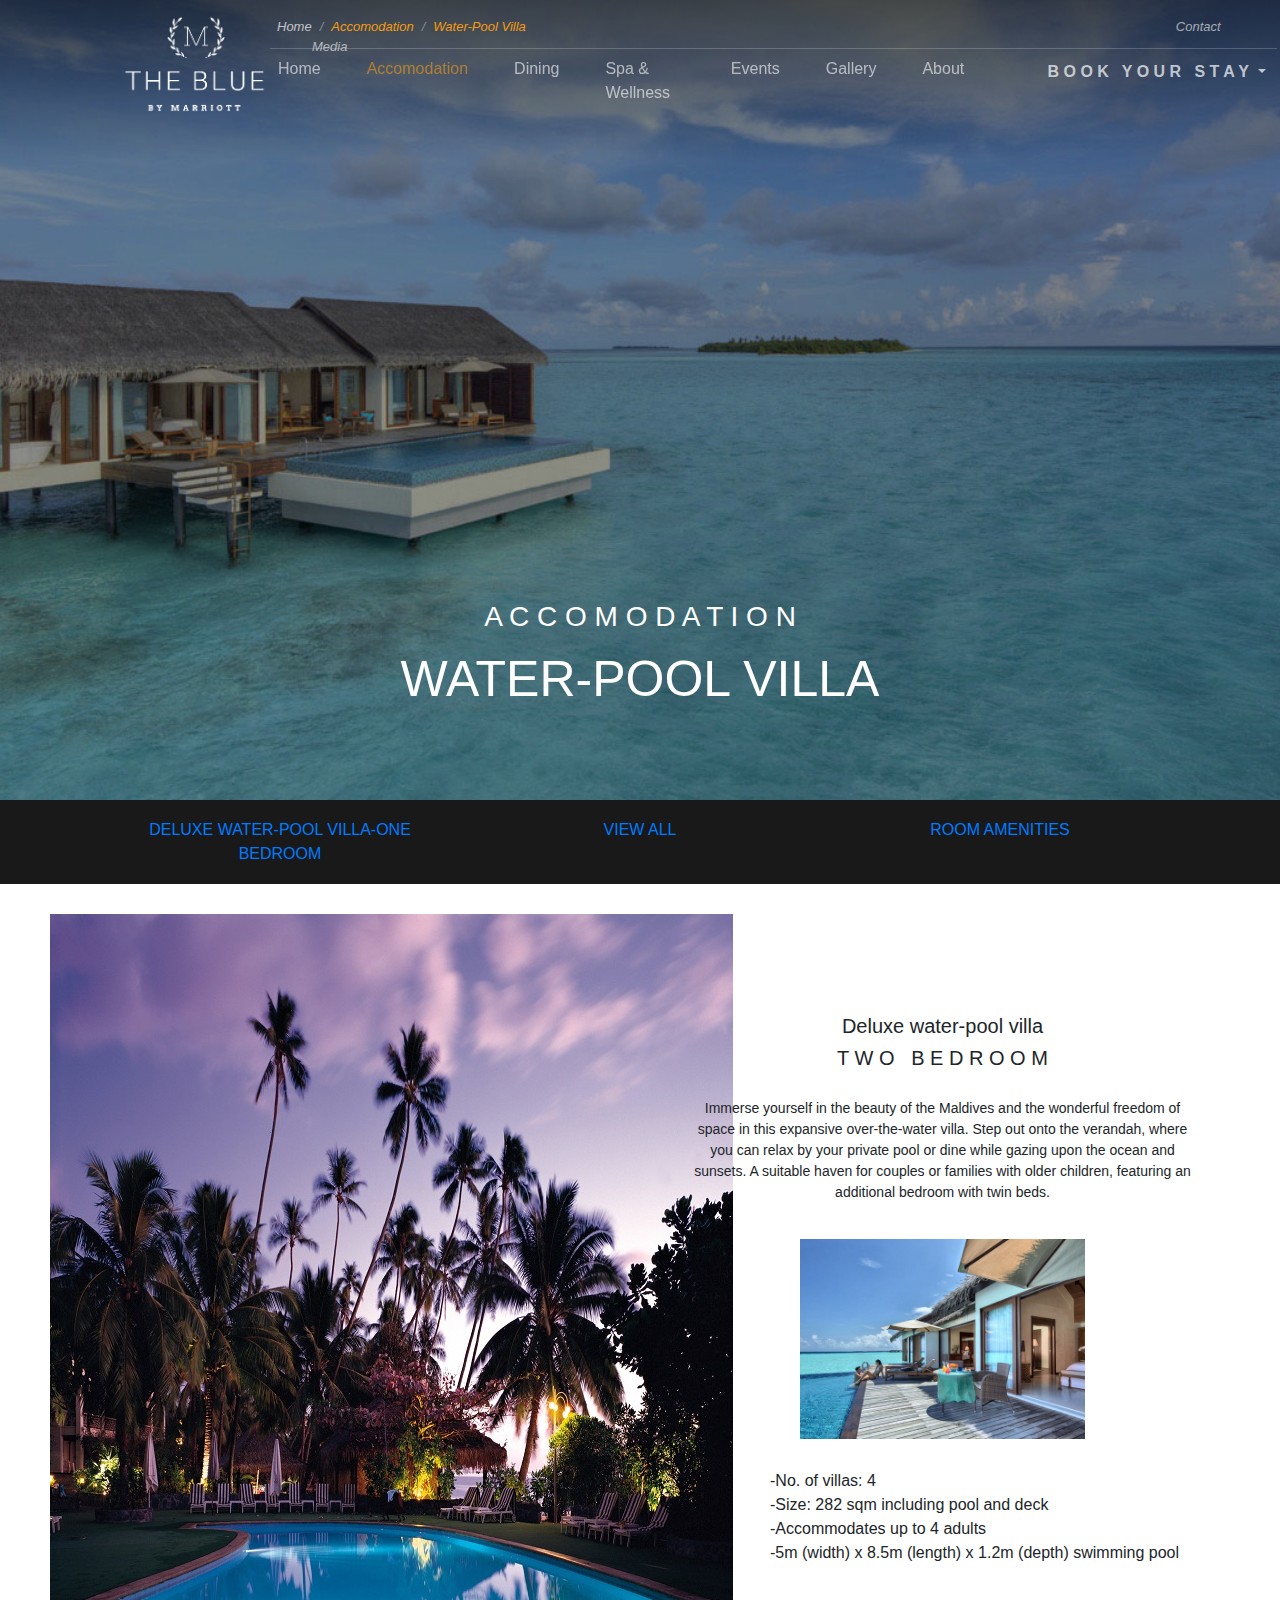
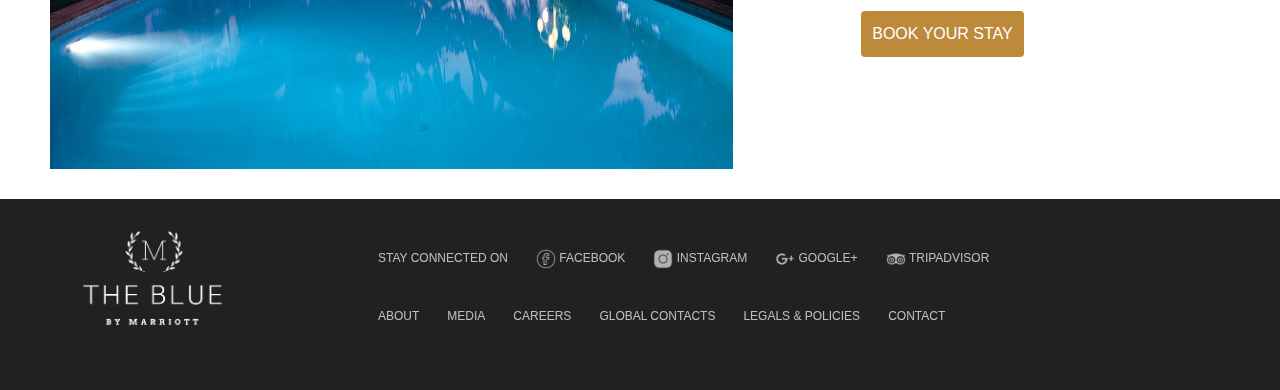
<file: WEB PROJECT/room4.html>
<html>
    <head>
        <meta charset="utf-8">
        <title> WATER-POOL VILLA </title>
        <meta name="viewport" content="width=device-width, initial-scale=1, shrink-to-fit=no">
        <meta http-equiv="x-ua-compatible" content="ie=edge">
<!-- BOOTSRAP CSS -->
        <link rel="stylesheet" href="newbootstrap/dist/css/bootstrap.min.css">
<!-- CUSTOM CSS -->
        <link rel="stylesheet" href="style.css">
    </head>
    
    
    <body>
 <!-- ----------------------------------NAV BAR ------------------------------------------------------ -->       
 <div class="navbar-wrapper">
        <div class="navbar-container">
          <nav class="navbar navbar-expand-lg">
            <a class="navbar-brand" href="#">
                <img src="img/A.png" alt="logo of resort" class="logo-img">
            </a>
            <button class="navbar-toggler" type="button" data-toggle="collapse" data-target="#navbarNavAltMarkup" aria-controls="navbarNavAltMarkup" aria-expanded="false" aria-label="Toggle navigation">
            <span class="navbar-toggler-icon"></span>
            </button>
            <div class="collapse navbar-collapse" id="navbarNavAltMarkup">
                <div class="row bread-row">         
                <nav aria-label="breadcrumb" role="navigation">
                <ol class="breadcrumb">
                    <li class="breadcrumb-item" aria-current="page">Home</li>
                    <li class="breadcrumb-item active" aria-current="page">Accomodation</li>
                    <li class="breadcrumb-item active" aria-current="page" style="color: #f39c12">Water-Pool Villa</li>                    
                    <li style="padding-left: 650px; color: rgba(255, 255, 255, 0.7);"><a href="#" style="color: rgba(255, 255, 255, 0.6)">Contact</a></li>
                    <li style="padding-left: 35px;"><a href="#" style="color: rgba(255, 255, 255, 0.6)">Media</a></li>
                </ol>
                </nav>
                </div>
              <div class="navbar-nav">
                <a class="nav-item nav-link" href="index.html">Home</a>
                <a class="nav-item nav-link active" href="accomodation.html">Accomodation<span class="sr-only">(current)</span></a>
                <a class="nav-item nav-link" href="dining.html">Dining</a>
                <a class="nav-item nav-link" href="spa&wellness.html">Spa & Wellness</a>
                <a class="nav-item nav-link" href="events.html">Events</a>
                <a class="nav-item nav-link" href="gallery.html">Gallery</a>
                <a class="nav-item nav-link" href="about.html">About</a>
                <div class="spacing">&nbsp;</div>
                <div class="dropdown">
                  <button class="btn dropdown-toggle" style="border-left:rgba(255, 255, 255, 0.2) !important;" type="button" id="dropdownMenuButton" data-toggle="dropdown" aria-haspopup="true" aria-expanded="false">
                    <strong>B O O K &nbsp; Y O U R &nbsp; S T A Y</strong>
                  </button>
                  <div class="dropdown-menu" aria-labelledby="dropdownMenuButton">
                    <form>
                      <div class="row">
                        <div class="col-md">
                          <label class="dropdown-label">Arrival</label>
                          <input type="date" class="form-control" id="date" aria-describedby="dateOfArrival">
                        </div>
                        <div class="col-md">
                          <label class="dropdown-label">Nights</label>
                          <input type="number" class="form-control" id="nights" placeholder="1">
                        </div>
                      </div>
                      <div class="row">
                          <div class="col-md">
                            <label class="dropdown-label">Rooms</label>
                            <input type="number" class="form-control" id="rooms" aria-describedby="numberOfRooms" placeholder="1">
                          </div>
                          <div class="col-md">
                            <label class="dropdown-label">Adults</label>
                            <input type="number" class="form-control" id="Adults" placeholder="1">
                          </div>
                          <div class="col-md">
                            <label class="dropdown-label">Children</label>
                            <input type="number" class="form-control" id="Children" placeholder="1">
                          </div>
                        </div>
                        <div class="row">
                          <button type="submit" class="btn btn-block" style="background-color: #bd893b; box-shadow: none; margin: 10px 15px; color: white;">Check Availability</button>
                        </div>
                    </form>
                  </div>
                </div>
              </div>
            </div>
          </nav>
        </div>
      </div>
 <!-- ----------------------------------NAV BAR ------------------------------------------------------ --> 
 <!---------------------------------------IMAGE-------------------------------------------------------- --> 
        <div class="secondary-image" style="background-image: url('img/accomodation/card4.jpg');"></div>
        <div class="img-text-container">
            <center>
                <h3 style="font-weight: lighter">A C C O M O D A T I O N</h3>
                <p style="font-size:50px;">WATER-POOL VILLA</p>
            </center>
        </div>
 <!-- ------------------------------------RESORT INTRO TEXT------------------------------------------------------------ -->
        <div class="row infoheader" style="background: rgba(0, 0, 0, 0.9); padding: 10px 100px;  margin: 0; width:100%;">
            <div class="col-md-4">
                <center><a href="room3.html" class="nav-link">DELUXE WATER-POOL VILLA-ONE BEDROOM</a></center>
            </div>
            <div class="col-md-4">
                <center><a href="accomodation.html" class="nav-link">VIEW ALL</a></center>
            </div>
            <div class="col-md-4">
                <center><a href="room0.html" class="nav-link">ROOM AMENITIES</a></center>                
            </div>
        </div>
        <div class="room-container">
            <div class="row">
                <div class="col-6 room-info">
                    <img src="img/accomodation/card4-1.jpg" alt="">
                </div>
                <div class="col-6 room-info" style="padding: 100px 30px;">
                    <center>
                        <h5>Deluxe water-pool villa</h5>
                        <h5>T W O &nbsp;&nbsp;B E D R O O M</h5>
                        <p style="font-size:14px; padding: 20px;">Immerse yourself in the beauty of the Maldives and the wonderful freedom of space in this expansive over-the-water villa. Step out onto the verandah, where you can relax by your private pool or dine while gazing upon the ocean and sunsets. A suitable haven for couples or families with older children, featuring an additional bedroom with twin beds.
                        </p>
                        <img src="img/accomodation/card4-2.jpg" alt="" height="200px" width="auto">
                    </center>
                    <center>
                        <ul class="services-list">
                            <li>-No. of villas: 4</li>
                            <li>-Size: 282 sqm including pool and deck</li>
                            <li>-Accommodates up to 4 adults</li>
                            <li>-5m (width) x 8.5m (length) x 1.2m (depth) swimming pool</li>

                        </ul>
                    </center>
                    <center>
                        <a href="booking.html" class="btn btn-outline-success" style="background-color:#bd893b; color: white !important;">BOOK YOUR STAY</a>
                    </center>
                </div>
            </div>
        </div>

<!-- ------------------------------------Footer--------------------------------------------------------------- -->
<footer class="main-footer">
    <div class="container">
      <div class="row">
        <div class="logo-footer col-md-3">
          <div class="p-2"><img src="img/A.png" alt="logo of resort" class="logo-img">
          </div>
        </div>
        <div class="col">
          <div class="d-flex flex-row">
            <div class="p-2 ftext">STAY CONNECTED ON </div>
            <div class="p-2 ftext"><img src="img/icons/fb.png" class="footer-icon" alt="facebook icon">&nbsp;<a class = "footer-link text-white" href="">FACEBOOK</a></div>
            <div class="p-2 ftext"><img src="img/icons/ig.png" class="footer-icon" alt="facebook icon">&nbsp;<a class = "footer-link text-white" href="">INSTAGRAM</a></div>
            <div class="p-2 ftext"><img src="img/icons/gplus.png" class="footer-icon" alt="facebook icon">&nbsp;<a class = "footer-link text-white" href="">GOOGLE+</a></div>
            <div class="p-2 ftext"><img src="img/icons/tripad.png" class="footer-icon" alt="facebook icon">&nbsp;<a class = "footer-link text-white" href="">TRIPADVISOR</a></div>
          </div>
          <div class="d-flex flex-row">
              <div class="p-2 ftext"><a class = "footer-link text-white" href="">ABOUT</a></div>
              <div class="p-2 ftext"><a class = "footer-link text-white" href="">MEDIA</a></div>
              <div class="p-2 ftext"><a class = "footer-link text-white" href="">CAREERS</a></div>
              <div class="p-2 ftext"><a class = "footer-link text-white" href="">GLOBAL CONTACTS</a></div>
              <div class="p-2 ftext"><a class = "footer-link text-white" href="">LEGALS & POLICIES</a></div>
              <div class="p-2 ftext"><a class = "footer-link text-white" href="">CONTACT</a></div> 
          </div>
        </div>
      </div>
    </div>      
  </footer>
<!-- ------------------------------------footer--------------------------------------------------------------- -->



<!-- BOOTSRAP JQUERY AND JS -->
    <script src="jquery.js"></script>
    <script src="popper.js"></script>
    <script src="newbootstrap/dist/js/bootstrap.min.js"></script>
</body>
</html>
</file>
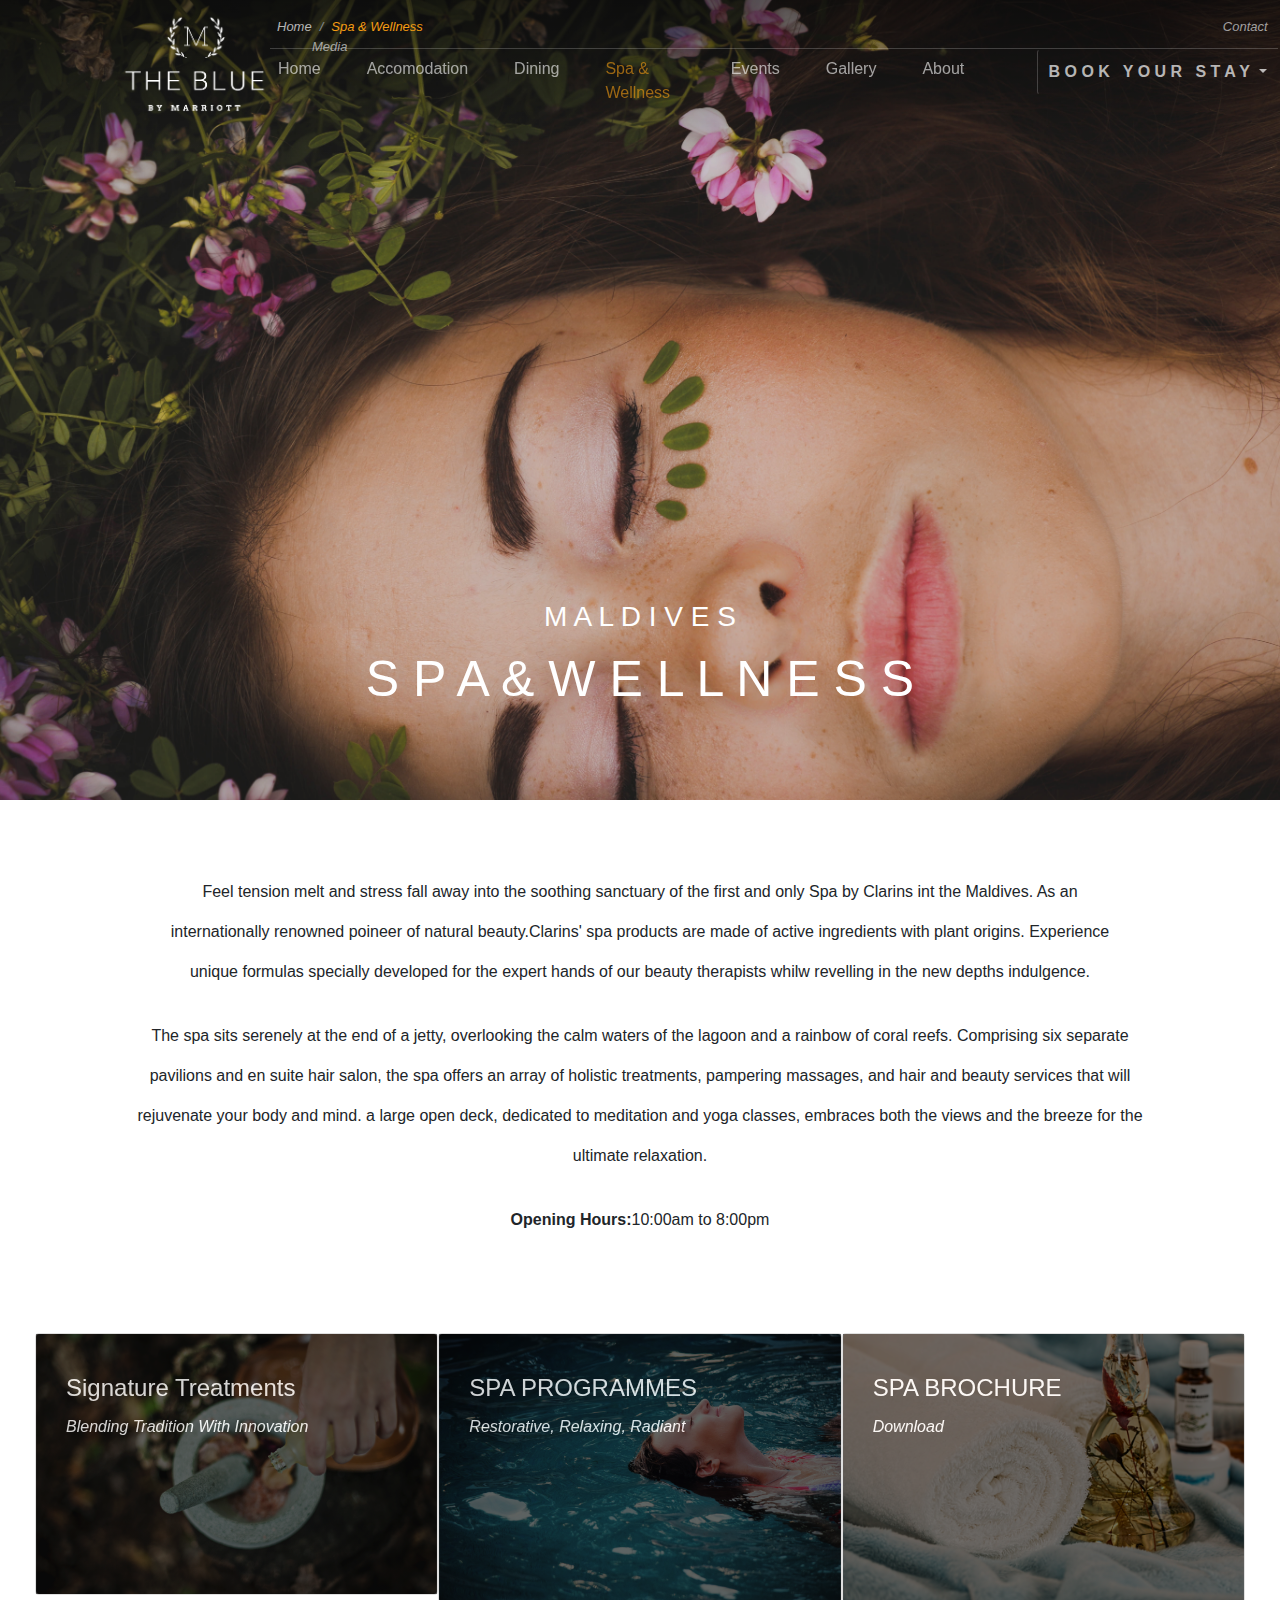
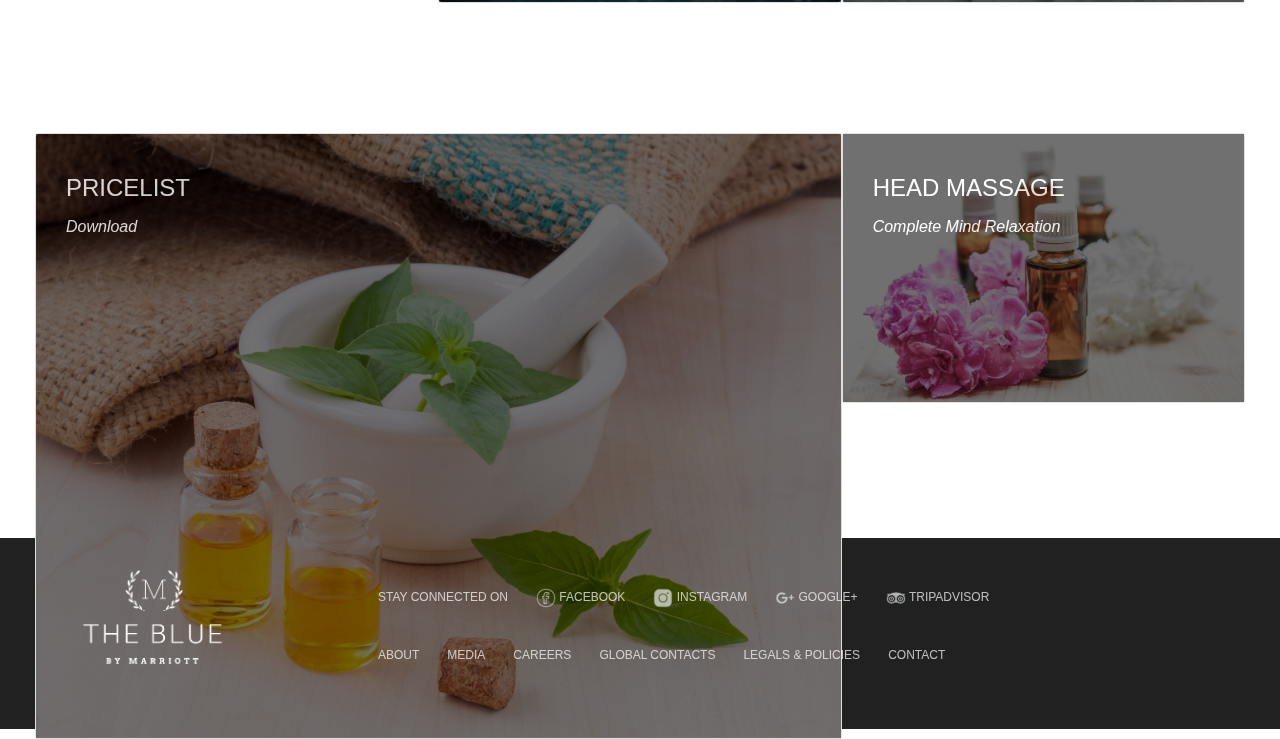
<file: WEB PROJECT/spa&wellness.html>
<html>
    <head>
        <meta charset="utf-8">
        <title> SPA AND WELLNESS </title>
        <meta name="viewport" content="width=device-width, initial-scale=1, shrink-to-fit=no">
        <meta http-equiv="x-ua-compatible" content="ie=edge">
<!-- BOOTSRAP CSS -->
        <link rel="stylesheet" href="newbootstrap/dist/css/bootstrap.min.css">
<!-- CUSTOM CSS -->
        <link rel="stylesheet" href="style.css">
    </head>
    
    
    <body>
 <!-- ----------------------------------NAV BAR ------------------------------------------------------ -->       
 <div class="navbar-wrapper">
        <div class="navbar-container">
          <nav class="navbar navbar-expand-lg">
            <a class="navbar-brand" href="#">
                <img src="img/A.png" alt="logo of resort" class="logo-img">
            </a>
            <button class="navbar-toggler" type="button" data-toggle="collapse" data-target="#navbarNavAltMarkup" aria-controls="navbarNavAltMarkup" aria-expanded="false" aria-label="Toggle navigation">
            <span class="navbar-toggler-icon"></span>
            </button>
            <div class="collapse navbar-collapse" id="navbarNavAltMarkup">
                <div class="row bread-row">         
                <nav aria-label="breadcrumb" role="navigation">
                <ol class="breadcrumb">
                    <li class="breadcrumb-item" aria-current="page">Home</li>
                    <li class="breadcrumb-item active" aria-current="page" style="color: #f39c12">Spa & Wellness</li>
                    <li style="padding-left: 800px; color: rgba(255, 255, 255, 0.7);"><a href="#" style="color: rgba(255, 255, 255, 0.6)">Contact</a></li>
                    <li style="padding-left: 35px;"><a href="#" style="color: rgba(255, 255, 255, 0.6)">Media</a></li>
                </ol>
                </nav>
                </div>
              <div class="navbar-nav">
                <a class="nav-item nav-link" href="index.html">Home</a>
                <a class="nav-item nav-link" href="accomodation.html">Accomodation<span class="sr-only">(current)</span></a>
                <a class="nav-item nav-link" href="dining.html">Dining</a>
                <a class="nav-item nav-link active" href="spa&wellness.html">Spa & Wellness</a>
                <a class="nav-item nav-link" href="events.html">Events</a>
                <a class="nav-item nav-link" href="gallery.html">Gallery</a>
                <a class="nav-item nav-link" href="about.html">About</a>
                <div class="spacing">&nbsp;</div>
                <div class="dropdown">
                  <button class="btn dropdown-toggle" style="border-left: 1px solid rgba(255, 255, 255, 0.2) !important;" type="button" id="dropdownMenuButton" data-toggle="dropdown" aria-haspopup="true" aria-expanded="false">
                    <strong>B O O K &nbsp; Y O U R &nbsp; S T A Y</strong>
                  </button>
                  <div class="dropdown-menu" aria-labelledby="dropdownMenuButton">
                    <form>
                      <div class="row">
                        <div class="col-md">
                          <label class="dropdown-label">Arrival</label>
                          <input type="date" class="form-control" id="date" aria-describedby="dateOfArrival">
                        </div>
                        <div class="col-md">
                          <label class="dropdown-label">Nights</label>
                          <input type="number" class="form-control" id="nights" placeholder="1">
                        </div>
                      </div>
                      <div class="row">
                          <div class="col-md">
                            <label class="dropdown-label">Rooms</label>
                            <input type="number" class="form-control" id="rooms" aria-describedby="numberOfRooms" placeholder="1">
                          </div>
                          <div class="col-md">
                            <label class="dropdown-label">Adults</label>
                            <input type="number" class="form-control" id="Adults" placeholder="1">
                          </div>
                          <div class="col-md">
                            <label class="dropdown-label">Children</label>
                            <input type="number" class="form-control" id="Children" placeholder="1">
                          </div>
                        </div>
                        <div class="row">
                          <button type="submit" class="btn btn-block" style="background-color: #bd893b; box-shadow: none; margin: 10px 15px; color: white;">Check Availability</button>
                        </div>
                    </form>
                  </div>
                </div>
              </div>
            </div>
          </nav>
        </div>
      </div>
 <!-- ----------------------------------NAV BAR ------------------------------------------------------ --> 
 <!---------------------------------------IMAGE-------------------------------------------------------- --> 
        <div class="secondary-image" style="background-image: url('img/spa/spa1.jpg');"></div>
        <div class="img-text-container">
            <center>
                <h3 style="font-weight: lighter">M A L D I V E S</h3>
                <p style="font-size:50px;">S P A   &   W E L L N E S S</p>
            </center>
        </div>
 <!-- ------------------------------------RESORT INTRO TEXT------------------------------------------------------------ -->

        <div class="container">
            <section class="section-content">
                
                <p id="intro-content" align="center">Feel tension melt and stress fall away into the soothing sanctuary of the first and only Spa by Clarins int the Maldives. As an </p>
		<p id="intro-content" align="center">internationally renowned poineer of natural beauty.Clarins' spa products are made of active ingredients with plant origins. Experience</p>
		<p id="intro-content" align="center">unique formulas specially developed for the expert hands of our beauty therapists whilw revelling in the new depths indulgence.</p>
		<br>
		<p id="intro-content" align="center">The spa sits serenely at the end of a jetty, overlooking the calm waters of the lagoon and a rainbow of coral reefs. Comprising six separate</p>
		<p id="intro-content" align="center">pavilions and en suite hair salon, the spa offers an array of holistic treatments, pampering massages, and hair and beauty services that will</p>
		<p id="intro-content" align="center">rejuvenate your body and mind. a large open deck, dedicated to meditation and yoga classes, embraces both the views and the breeze for the</p>
                <p id="intro-content" align="center">ultimate relaxation.</p>
		<br>
		<p id="intro-content" align="center"><b>Opening Hours:</b>10:00am to 8:00pm</p>    
            </section>
        </div>
        
<!-- ------------------------------------RESORT INTRO TEXT------------------------------------------------------------ -->
<div class="secondary-cards">
    <div class="row no-gutter">
        <div class="col-4 px-0">   
            <div class="card text-white">   
                <img class="card-img" src="img/spa/signature.jpg" alt="Card image" height="100%">
                <div class="card-img-overlay">
                    <h4 class="card-title">Signature Treatments</h4>
                    <p class="card-text"><i>Blending Tradition With Innovation</i></p>
                    
                  </div>
            </div>
        </div>
        <div class="col-4 px-0">
            <div class="card text-white">
                <img class="card-img" src="img/spa/programme.jpg" alt="Card image" height="100%">
                <div class="card-img-overlay">
                    <h4 class="card-title">SPA PROGRAMMES</h4>
                    <p class="card-text"><i>Restorative, Relaxing, Radiant</i></p>
                    
                  </div>
            </div>
        </div>
            <div class="col-4 px-0">   
                <div class="card text-white">   
                    <img class="card-img" src="img/spa/spa4.jpg" alt="Card image" height="100%">
                    <div class="card-img-overlay">
                        <h4 class="card-title">SPA BROCHURE</h4>
                        <p class="card-text"><i>Download</i></p>
                        
                      </div>
                </div>
            </div>
    </div>
    <div class="row">
        <div class="col-8 px-0">
            <div class="card text-white">
                <img class="card-img" src="img/spa/spa2.jpg" alt="Card image" height="100%">
                <div class="card-img-overlay">
                    <h4 class="card-title">PRICELIST</h4>
                    <p class="card-text"><i>Download</i></p>
                    
                  </div>
            </div>
        </div>
        <div class="col-4 px-0">
            <div class="card text-white">
                <img class="card-img" src="img/spa/headmassage.jpg" alt="Card image" height="100%">
                <div class="card-img-overlay">
                    <h4 class="card-title">HEAD MASSAGE</h4>
                    <p class="card-text"><i>Complete Mind Relaxation</i></p>
                    
                  </div>
            </div>
        </div>
    </div>
</div>

<!-- ------------------------------------Footer--------------------------------------------------------------- -->
<footer class="main-footer">
    <div class="container">
      <div class="row">
        <div class="logo-footer col-md-3">
          <div class="p-2"><img src="img/A.png" alt="logo of resort" class="logo-img">
          </div>
        </div>
        <div class="col">
          <div class="d-flex flex-row">
            <div class="p-2 ftext">STAY CONNECTED ON </div>
            <div class="p-2 ftext"><img src="img/icons/fb.png" class="footer-icon" alt="facebook icon">&nbsp;<a class = "footer-link text-white" href="">FACEBOOK</a></div>
            <div class="p-2 ftext"><img src="img/icons/ig.png" class="footer-icon" alt="facebook icon">&nbsp;<a class = "footer-link text-white" href="">INSTAGRAM</a></div>
            <div class="p-2 ftext"><img src="img/icons/gplus.png" class="footer-icon" alt="facebook icon">&nbsp;<a class = "footer-link text-white" href="">GOOGLE+</a></div>
            <div class="p-2 ftext"><img src="img/icons/tripad.png" class="footer-icon" alt="facebook icon">&nbsp;<a class = "footer-link text-white" href="">TRIPADVISOR</a></div>
          </div>
          <div class="d-flex flex-row">
              <div class="p-2 ftext"><a class = "footer-link text-white" href="">ABOUT</a></div>
              <div class="p-2 ftext"><a class = "footer-link text-white" href="">MEDIA</a></div>
              <div class="p-2 ftext"><a class = "footer-link text-white" href="">CAREERS</a></div>
              <div class="p-2 ftext"><a class = "footer-link text-white" href="">GLOBAL CONTACTS</a></div>
              <div class="p-2 ftext"><a class = "footer-link text-white" href="">LEGALS & POLICIES</a></div>
              <div class="p-2 ftext"><a class = "footer-link text-white" href="">CONTACT</a></div> 
          </div>
        </div>
      </div>
    </div>      
  </footer>
<!-- ------------------------------------footer--------------------------------------------------------------- -->



<!-- BOOTSRAP JQUERY AND JS -->
    <script src="jquery.js"></script>
    <script src="popper.js"></script>
    <script src="newbootstrap/dist/js/bootstrap.min.js"></script>
</body>
</html>
</file>
<file: WEB PROJECT/style.css>
html,
body {
    height: 100%;
    width: 100%;
}
/*------------------------------------------NAV BAR-------------------------------------------*/
.logo-img{
    position: relative;
    top:0;
    width: 150px;
    height: auto;
}
.navbar {
    background-color: transparent;
    background: linear-gradient(rgba(0, 0, 0, 0.5), rgba(0,0,0,0));
    border-color: transparent;
    padding-left: 100px;
    padding-right: 100px;
    width: 100%;
 }

.nav-item{
    color: white;
    opacity: 0.6;
    margin-right: 30px;
}
.navbar-nav{
    border-top: 1px solid rgba(255, 255, 255, 0.2);
}
.navbar-brand{
    width: 200px;
    margin-left: 20px;
    margin-right: 0px;
}
.book-your-stay{
    padding: 10px;
}
.navbar-container{
    display: flex;
    justify-content: center;
}
.spacing{
    width:50px;
}
.navbar-wrapper{
    position: absolute;
    top: 0;
    left: 0;
    right: 0;
    z-index: 20;
    width: 100%;
}
.bread-row{
    position: absolute;
    top: 5px;
}
.breadcrumb{
    background-color: transparent !important;
    background: transparent !important;
    border-color: transparent !important;
    margin-left: 6px;
    font-style: italic;
    font-size: 13px;
}
.breadcrumb-item{
    color: rgba(255, 255, 255, 0.7);
}
.btn{
    background: transparent;
    color: rgba(255, 255, 255, 0.7);
    padding: 10px;
    border-color: transparent;
}
.btn:hover{
    background: transparent;
    color: #f39c12;
}
.btn:active{
    background-color: rgba(0, 0, 0, 0.6);
    color: #f39c12;
}
.btn:focus{
    background-color: rgba(0, 0, 0, 0.6);
    color: #f39c12;
    box-shadow: none !important;
}
.dropdown-menu{
    background-color: rgba(0, 0, 0, 0.6);
    padding: 50px;    
    width: 500px;
    height: auto;
    left: auto;
    right: 0;
}
.dropdown-label{
    color: rgba(255, 255, 255, 0.7);
}
.form-control, .form-control:focus{
    background: transparent;
    border-color: rgba(255, 255, 255, 0.2);
    box-shadow: none;
    color: rgba(255, 255, 255, 0.7);
}
.active{
    color: #f39c12 !important;
}
/*------------------------------------------NAV BAR-------------------------------------------*/
/*------------------------------------------CAROUSEL-------------------------------------------*/

.carousel-inner{
    overflow: hidden;
    width: 100%
}
.d-block > .w-100 {
    max-width: 100%;
}
#carousel, .carousel-inner{
    height: 800px;
}
/*------------------------------------------CAROUSEL-------------------------------------------*/
/*------------------------------------------INTRO CONTENT-------------------------------------------*/

.section-content{
    padding: 80px 0px;
}
/*------------------------------------------INTRO CONTENT-------------------------------------------*/
/*------------------------------------------FOOTER-------------------------------------------*/

.main-footer{
    width: 100%;
    background-color: #212121;
    padding: 20px;
}
.p-2{
    color: white;
    font-size: 12px;
}
.ftext{
    padding-top: 30px !important;
    padding-right: 20px !important;
    opacity: 0.7 !important;
}
a:hover{
    color: #f39c12 !important;
    text-decoration: none;
}
.footer-icon{
    height: 20px;
    width: 20px;
}
.logo-footer{
    padding: 0px;
    margin-bottom: 0px;
}

/*------------------------------------------FOOTER-------------------------------------------*/
/*=====================================================================================================
=======================================================================================================
===========================ACCOMODATION PAGE===========================================================*/
.secondary-image{
    height: 800px;
    width:100%;
    filter: brightness(80%);
    background-size: cover;
    background-repeat: no-repeat;
    background-position: center;
}
.img-text-container{
    position: absolute;
    top: 600px;
    z-index: 2;
    color: white;
    width: 100%;
}
.secondary-cards{
    margin: 5px 50px;
}
.col-4, .col-8{
    height: 400px;
}
.card-img{
    filter: brightness(100%);
    object-fit: cover;
    padding: 0.1px;
}
.card-img-overlay{
    padding: 40px 30px;
    color: white;
    opacity: 0.8;
    height: 100%;
    background: linear-gradient(rgba(0, 0, 0, 0.7), rgba(0,0,0,0.7));
}
.card-img-overlay:hover{   
    color: white;
    opacity: 1;
    background: linear-gradient(rgba(0,0,0,0.8), rgba(0,0,0,0.8));
}

/*---------------------------------------------------------------------------------------------------------------------
=======================================================================================================================
=================================================TERTIARY PAGE=========================================================*/
.room-container{
    width: 100%;
    height: auto;
    padding: 30px 50px;
}

.services-list{
    list-style: none;
    text-align: left;
    padding: 30px 10px 30px 100px;
}
</file>
<file: WEB PROJECT/booking_style.css>
.navbar{
    padding-left: 125px;
}
.booking-card{
    position: absolute;
    top: 200px;
    z-index: 2;
}

.card{
    background: rgba(0, 0, 0, 0.8);
    width: 1200px;
    height: auto;
    margin-left: 150px;
    margin-right: 100px;
    color: rgba(255, 255, 255, 0.8);
}
.nav-tab{
    background: rgba(0, 0, 0, 0.8);
}
.booking-link:hover, .booking-link:focus, .booking-link:active{
    color: #ffa600 !important;
    border: 1px solid #ffa600 !important;
}

.btn{
    border-color: white;
    background: transparent !important;
    margin-top: 20px;
}
.availability-card{
    padding: 30px 200px 50px 200px;
}
.checkout-card{
    padding: 10px 50px;
}
.room-img{
    width: 200px;
    height: 200px;
    object-fit: cover;
    padding-bottom: 20px;
    filter: brightness(80%)
}
.col-sm, .col-lg{
    margin-bottom: 20px;
    border-bottom: 0.5px solid rgba(255, 255, 255, 0.8);
    margin-left: 0px;
}
.room-info{
    text-align: left;
    padding: 10px 5px;
}
</file>
